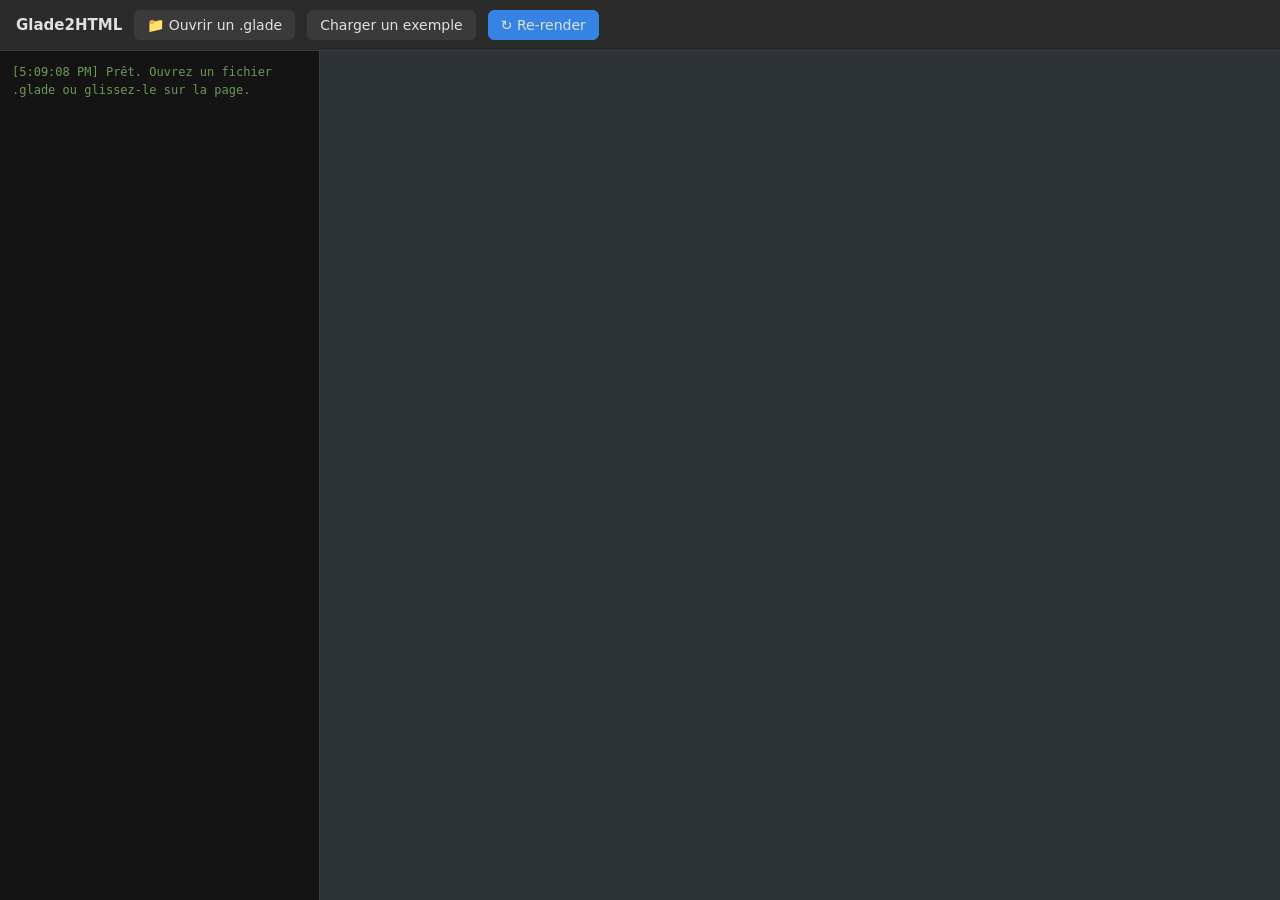
<file: index.html>
<!DOCTYPE html>
<html lang="fr">
<head>
<meta charset="UTF-8">
<title>Glade2HTML</title>
<style>
  :root {
    --bg-app:   #1e1e1e;
    --bg-panel: #2b2b2b;
    --fg:       #e0e0e0;
    --accent:   #3584e4;
    --border:   #3d3d3d;
  }
  * { box-sizing: border-box; }
  html, body { height: 100%; margin: 0; }
  body {
    font-family: system-ui, sans-serif;
    background: var(--bg-app);
    color: var(--fg);
    display: grid;
    grid-template-rows: auto 1fr;
  }
  header {
    background: var(--bg-panel);
    border-bottom: 1px solid var(--border);
    padding: 10px 16px;
    display: flex;
    align-items: center;
    gap: 12px;
    font-size: 14px;
  }
  header h1 { font-size: 15px; margin: 0; font-weight: 600; }
  header .spacer { flex: 1; }
  button, label.file-btn {
    background: #3a3a3a;
    color: var(--fg);
    border: 1px solid var(--border);
    border-radius: 6px;
    padding: 6px 12px;
    font: inherit;
    cursor: pointer;
  }
  button:hover, label.file-btn:hover { background: #454545; }
  button.primary { background: var(--accent); border-color: var(--accent); }
  input[type=file] { display: none; }

  main {
    display: grid;
    grid-template-columns: 320px 1fr;
    min-height: 0;
  }
  #log {
    background: #141414;
    border-right: 1px solid var(--border);
    padding: 12px;
    overflow: auto;
    font-family: ui-monospace, monospace;
    font-size: 12px;
    line-height: 1.5;
    white-space: pre-wrap;
  }
  #log .info  { color: #9cdcfe; }
  #log .warn  { color: #dcdcaa; }
  #log .error { color: #f48771; }
  #log .ok    { color: #6a9955; }

  #preview {
    background: #2e3436;
    display: flex;
    align-items: center;
    justify-content: center;
    overflow: auto;
    padding: 24px;
  }
  #render-frame {
    border: none;
    background: transparent;
    width: 100%;
    height: 100%;
  }

  .drop-target {
    outline: 2px dashed var(--accent);
    outline-offset: -8px;
  }
</style>
</head>
<body>

<header>
  <h1>Glade2HTML</h1>
  <label class="file-btn">
    📁 Ouvrir un .glade
    <input type="file" id="file-input" accept=".glade,.xml,application/xml,text/xml">
  </label>
  <button id="btn-demo">Charger un exemple</button>
  <button id="btn-refresh" class="primary" disabled>↻ Re-render</button>
  <div class="spacer"></div>
  <span id="status" style="opacity:.7"></span>
</header>

<main>
  <aside id="log"></aside>
  <section id="preview">
    <iframe id="render-frame" sandbox="allow-scripts allow-same-origin"></iframe>
  </section>
</main>

<script src="glade2html.js"></script>
<script src="app.js"></script>
</body>
</html>
</file>
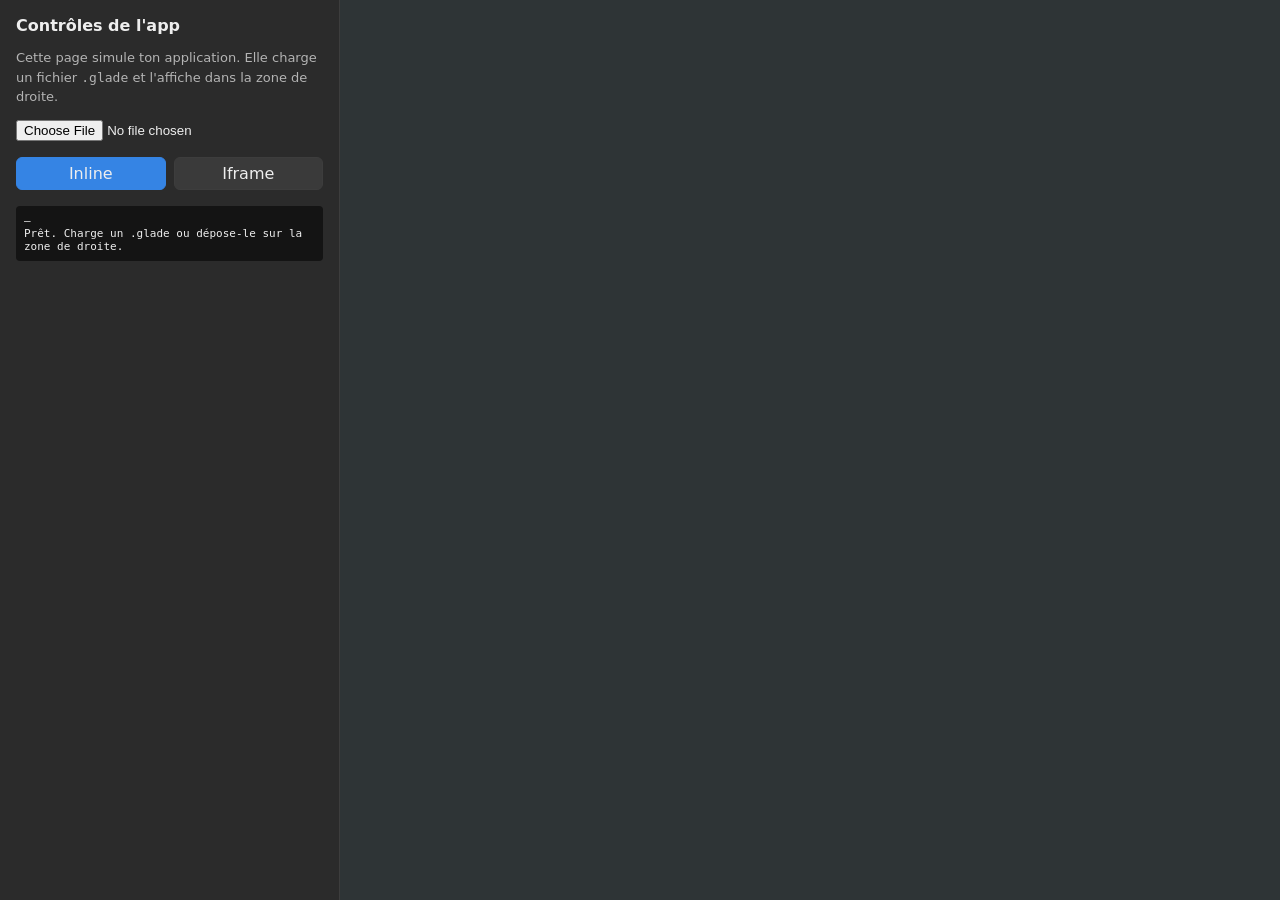
<file: demo-embed.html>
<!DOCTYPE html>
<html lang="fr">
<head>
<meta charset="UTF-8">
<title>Mon app — intégration Glade2HTML</title>
<style>
  body {
    font-family: system-ui, sans-serif;
    margin: 0;
    display: grid;
    grid-template-columns: 340px 1fr;
    height: 100vh;
    background: #1e1e1e; color: #eee;
  }
  aside {
    background: #2b2b2b;
    border-right: 1px solid #3d3d3d;
    padding: 16px;
    overflow: auto;
  }
  aside h1 { font-size: 16px; margin: 0 0 12px; }
  aside p  { font-size: 13px; opacity: .7; line-height: 1.5; }

  #glade-host {
    background: #2e3436;
    display: flex;
    align-items: center;
    justify-content: center;
    overflow: auto;
    padding: 24px;
  }

  /* Mode inline : boîte style fenêtre GTK */
  .glade-host.inline-mode > *:not(style) {
    /* Contient le GtkWindow */
  }

  .tab-bar { display: flex; gap: 8px; margin-top: 16px; }
  .tab-bar button {
    flex: 1; padding: 6px 10px;
    background: #3a3a3a; color: #eee;
    border: 1px solid #3d3d3d; border-radius: 6px;
    cursor: pointer; font: inherit;
  }
  .tab-bar button.active { background: #3584e4; border-color: #3584e4; }

  .log {
    margin-top: 16px;
    font-family: ui-monospace, monospace;
    font-size: 11px;
    background: #141414;
    padding: 8px;
    border-radius: 4px;
    max-height: 200px;
    overflow: auto;
    white-space: pre-wrap;
  }
</style>
</head>
<body>

<aside>
  <h1>Contrôles de l'app</h1>
  <p>
    Cette page simule ton application. Elle charge un fichier
    <code>.glade</code> et l'affiche dans la zone de droite.
  </p>

  <label style="display:block;margin-top:12px;">
    <input type="file" id="file-input" accept=".glade,.xml">
  </label>

  <div class="tab-bar">
    <button id="mode-inline"  class="active">Inline</button>
    <button id="mode-iframe">Iframe</button>
  </div>

  <div class="log" id="log">—</div>
</aside>

<main id="glade-host"></main>

<!-- 1. Le moteur de rendu -->
<script src="glade2html.js"></script>
<!-- 2. La couche d'intégration -->
<script src="glade-viewer.js"></script>

<script>
(function () {
  const host     = document.getElementById('glade-host');
  const fileIn   = document.getElementById('file-input');
  const logEl    = document.getElementById('log');
  const btnIn    = document.getElementById('mode-inline');
  const btnIfr   = document.getElementById('mode-iframe');

  let currentXml = null;
  let currentMode = 'inline';
  let mounted = null;

  function log(msg) {
    logEl.textContent += '\n' + msg;
    logEl.scrollTop = logEl.scrollHeight;
  }

  /* -------- Montage selon le mode choisi -------- */
  function mount(xml) {
    if (!xml) return;

    // Démontage propre
    if (mounted && currentMode === 'inline') host.innerHTML = '';

    const opts = {
      height: '100%',
      onSignal: (id, ev) => log(`[signal] clic sur ${id}`)
    };

    try {
      if (currentMode === 'inline') {
        mounted = GladeViewer.mountInline(host, xml, opts);
      } else {
        mounted = GladeViewer.mountIframe(host, xml, opts);
      }
      log(`✔ ${mounted.rootIds.length} fenêtre(s) — mode ${currentMode}`);
      mounted.warnings.forEach(w => log('⚠ ' + w));
    } catch (e) {
      log('❌ ' + e.message);
    }
  }

  /* -------- Chargement d'un fichier -------- */
  fileIn.addEventListener('change', async (e) => {
    const f = e.target.files[0];
    if (!f) return;
    currentXml = await f.text();
    log('Fichier chargé : ' + f.name);
    mount(currentXml);
  });

  /* -------- Drag & drop sur la zone principale -------- */
  host.addEventListener('dragover', e => { e.preventDefault(); host.style.outline = '2px dashed #3584e4'; });
  host.addEventListener('dragleave', () => host.style.outline = '');
  host.addEventListener('drop', async (e) => {
    e.preventDefault();
    host.style.outline = '';
    const f = e.dataTransfer.files[0];
    if (!f) return;
    currentXml = await f.text();
    log('Déposé : ' + f.name);
    mount(currentXml);
  });

  /* -------- Bascule de mode -------- */
  btnIn.addEventListener('click', () => {
    currentMode = 'inline';
    btnIn.classList.add('active'); btnIfr.classList.remove('active');
    host.innerHTML = '';
    if (currentXml) mount(currentXml);
  });
  btnIfr.addEventListener('click', () => {
    currentMode = 'iframe';
    btnIfr.classList.add('active'); btnIn.classList.remove('active');
    host.innerHTML = '';
    if (currentXml) mount(currentXml);
  });

  log('Prêt. Charge un .glade ou dépose-le sur la zone de droite.');
})();
</script>

</body>
</html>
</file>
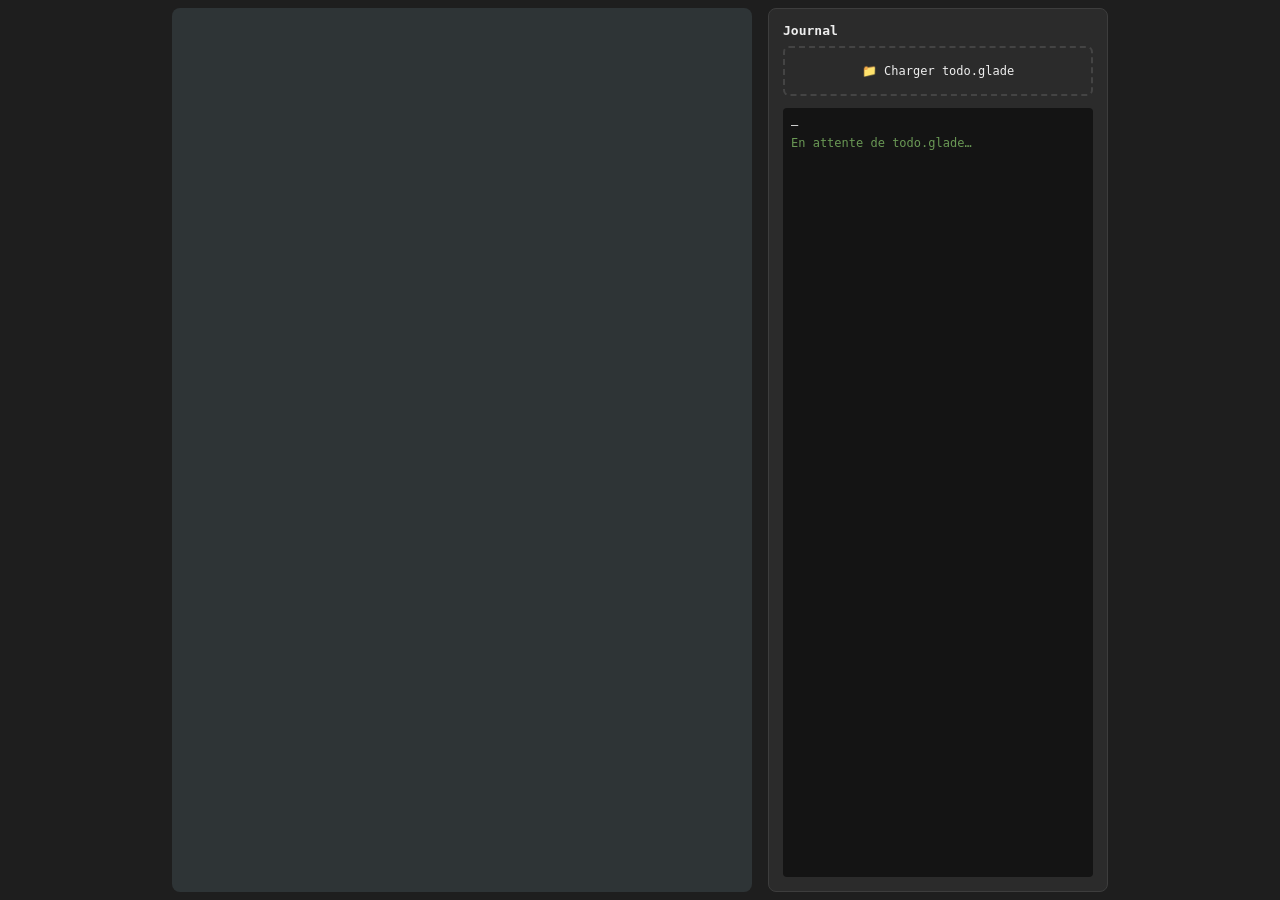
<file: demo-todo.html>
<!DOCTYPE html>
<html lang="fr">
<head>
<meta charset="UTF-8">
<title>Gestionnaire de tâches — Glade2HTML</title>
<style>
  html, body {
    height: 100%;
    margin: 0;
    padding: 0;
  }
  body {
    font-family: system-ui, sans-serif;
    background: #1e1e1e;
    color: #eee;
    display: flex;
    gap: 16px;
    align-items: stretch;
    justify-content: center;
    padding: 8px;
    box-sizing: border-box;
  }

  #glade-host {
    flex: 0 0 auto;
    width: 580px;
    height: calc(100vh - 16px);
    overflow: auto;
    border-radius: 8px;
    background: #2e3436;
    padding: 16px;
    box-sizing: border-box;
  }
  #glade-host .gtk-window {
    max-height: calc(100vh - 48px);
    overflow: auto;
  }

  #side {
    flex: 0 0 340px;
    height: calc(100vh - 16px);
    background: #2b2b2b;
    border: 1px solid #3d3d3d;
    border-radius: 8px;
    padding: 14px;
    box-sizing: border-box;
    font-family: ui-monospace, monospace;
    font-size: 12px;
    display: flex;
    flex-direction: column;
  }
  #side h2 { font-size: 13px; margin: 0 0 8px; }

  label.drop {
    display: block;
    border: 2px dashed #444;
    border-radius: 6px;
    padding: 16px;
    text-align: center;
    cursor: pointer;
    margin-bottom: 12px;
    flex: 0 0 auto;
  }
  label.drop:hover { border-color: #3584e4; color: #3584e4; }
  input[type=file] { display: none; }

  #log {
    flex: 1 1 auto;
    background: #141414;
    border-radius: 4px;
    padding: 8px;
    overflow: auto;
    white-space: pre-wrap;
    line-height: 1.5;
    min-height: 0;
  }
  #log .signal { color: #9cdcfe; }
  #log .ok     { color: #6a9955; }
  #log .error  { color: #f48771; }
  #log .state  { color: #dcdcaa; }
</style>
</head>
<body>

<div id="glade-host"></div>

<div id="side">
  <h2>Journal</h2>
  <label class="drop">
    📁 Charger todo.glade
    <input type="file" id="file" accept=".glade,.xml">
  </label>
  <div id="log">—</div>
</div>

<script src="glade2html.js"></script>
<script src="glade-viewer.js"></script>

<script>
(function () {
  const host = document.getElementById('glade-host');
  const logEl = document.getElementById('log');
  let view = null;

  const state = {
    tasks: [],
    nextId: 1,
    filter: 'all',
    sort: false,
    currentPriority: 'Normale'
  };

  function log(msg, cls) {
    cls = cls || 'signal';
    const d = document.createElement('div');
    d.className = cls;
    d.textContent = msg;
    logEl.appendChild(d);
    logEl.scrollTop = logEl.scrollHeight;
  }

  function renderList() {
    if (!view) return;
    const listBox = view.getWidget('task_list');
    if (!listBox) return;

    let visible = state.tasks.slice();
    if (state.filter === 'active') visible = visible.filter(function (t) { return !t.done; });
    if (state.filter === 'done')   visible = visible.filter(function (t) { return t.done; });

    if (state.sort) {
      const order = { 'Haute': 0, 'Normale': 1, 'Basse': 2 };
      visible.sort(function (a, b) { return order[a.priority] - order[b.priority]; });
    }

    listBox.innerHTML = '';
    if (!visible.length) {
      const empty = document.createElement('div');
      empty.style.padding = '20px';
      empty.style.textAlign = 'center';
      empty.style.opacity = '.5';
      empty.textContent = 'Aucune tâche';
      listBox.appendChild(empty);
    } else {
      for (const t of visible) {
        const row = document.createElement('div');
        row.className = 'task-row prio-' + t.priority.toLowerCase() + (t.done ? ' done' : '');
        row.dataset.taskId = t.id;

        const cb = document.createElement('input');
        cb.type = 'checkbox';
        cb.checked = t.done;
        cb.addEventListener('change', (function (id) {
          return function () { toggleTask(id); };
        })(t.id));

        const title = document.createElement('span');
        title.className = 'task-title';
        title.textContent = t.title;

        const del = document.createElement('button');
        del.textContent = '✕';
        del.className = 'gtk-button';
        del.style.minHeight = '22px';
        del.style.padding = '0 8px';
        del.addEventListener('click', (function (id) {
          return function () { removeTask(id); };
        })(t.id));

        row.appendChild(cb);
        row.appendChild(title);
        row.appendChild(del);
        listBox.appendChild(row);
      }
    }

    const counter = view.getWidget('counter_label');
    if (counter) {
      const remaining = state.tasks.filter(function (t) { return !t.done; }).length;
      counter.textContent = remaining + ' / ' + state.tasks.length;
    }

    const prog = view.getWidget('progress');
    if (prog) {
      const pct = state.tasks.length
        ? (state.tasks.filter(function (t) { return t.done; }).length / state.tasks.length)
        : 0;
      const fill = prog.querySelector('.gtk-progress-fill');
      if (fill) fill.style.width = (pct * 100) + '%';
    }
  }

  function addTask() {
    const entry = view.getWidget('new_task_entry');
    const title = (entry && entry.value ? entry.value : '').trim();
    if (!title) { log('Titre vide, ignoré', 'error'); return; }
    state.tasks.push({
      id: state.nextId++,
      title: title,
      done: false,
      priority: state.currentPriority
    });
    if (entry) entry.value = '';
    log('+ Tâche "' + title + '" [' + state.currentPriority + ']', 'ok');
    setStatus('Ajoutée : ' + title);
    renderList();
  }

  function toggleTask(id) {
    const t = state.tasks.find(function (x) { return x.id === id; });
    if (!t) return;
    t.done = !t.done;
    log((t.done ? '✓' : '○') + ' ' + t.title, 'state');
    renderList();
  }

  function removeTask(id) {
    const i = state.tasks.findIndex(function (x) { return x.id === id; });
    if (i < 0) return;
    const t = state.tasks.splice(i, 1)[0];
    log('✕ Supprimée : ' + t.title, 'error');
    renderList();
  }

  function setStatus(txt) {
    const el = view ? view.getWidget('status_label') : null;
    if (el) el.textContent = txt;
  }

  const handlers = {
    on_entry_changed: function (p) {
      log('entry.changed : "' + p.value + '"');
    },
    on_entry_activate: function () {
      log('entry.activate → ajout direct', 'ok');
      addTask();
    },
    on_priority_changed: function () {
      const sel = view.getWidget('priority_combo');
      state.currentPriority = sel ? sel.value : 'Normale';
      log('priorité : ' + state.currentPriority, 'state');
    },
    on_add_clicked: function () {
      log('btn.add cliqué');
      addTask();
    },
    on_filter_changed: function () {
      const all = view.getWidget('filter_all');
      const act = view.getWidget('filter_active');
      const done = view.getWidget('filter_done');
      const a = all ? all.querySelector('input') : null;
      const b = act ? act.querySelector('input') : null;
      const c = done ? done.querySelector('input') : null;
      state.filter = (b && b.checked) ? 'active' : (c && c.checked) ? 'done' : 'all';
      log('filtre : ' + state.filter, 'state');
      renderList();
    },
    on_sort_toggled: function () {
      const sw = view.getWidget('sort_switch');
      const cb = sw ? sw.querySelector('input') : null;
      state.sort = !!(cb && cb.checked);
      log('tri auto : ' + state.sort, 'state');
      renderList();
    },
    on_mark_all_clicked: function () {
      state.tasks.forEach(function (t) { t.done = true; });
      log('✓ Toutes marquées', 'ok');
      setStatus('Toutes terminées');
      renderList();
    },
    on_clear_done_clicked: function () {
      const before = state.tasks.length;
      state.tasks = state.tasks.filter(function (t) { return !t.done; });
      log('🧹 ' + (before - state.tasks.length) + ' tâche(s) supprimée(s)', 'ok');
      setStatus('Tâches terminées supprimées');
      renderList();
    },
    on_clear_all_clicked: function () {
      state.tasks = [];
      log('🗑 Tout effacé', 'error');
      setStatus('Liste vidée');
      renderList();
    },
    on_export_clicked: function () {
      const data = JSON.stringify(state.tasks, null, 2);
      const blob = new Blob([data], { type: 'application/json' });
      const url = URL.createObjectURL(blob);
      const a = document.createElement('a');
      a.href = url;
      a.download = 'taches.json';
      a.click();
      URL.revokeObjectURL(url);
      log('⬇ Export JSON', 'ok');
      setStatus('Exporté dans taches.json');
    },
    on_about_clicked: function () {
      alert(
        'Gestionnaire de tâches\n' +
        'Glade2HTML demo\n\n' +
        'Le fichier .glade déclare les signaux ;\n' +
        'cette page les branche.'
      );
      log('ℹ À propos affiché', 'state');
    }
  };

  function render(xml) {
    if (view) view.destroy();
    logEl.innerHTML = '';

    view = GladeViewer.mountInline(host, xml, {
      handlers: handlers,
      onSignal: function (h, p) { log('↳ ' + h + ' [' + p.widgetId + ']'); },
      strict: true
    });

    view.addStyle(
      '#task_list { padding: 8px; }' +
      '.task-row {' +
      '  display: flex; align-items: center; gap: 8px;' +
      '  padding: 6px 8px; border-radius: 4px;' +
      '  background: #f8f8f8; border: 1px solid #e0ddd8;' +
      '}' +
      '.task-row.done .task-title { text-decoration: line-through; opacity: .5; }' +
      '.task-row .task-title { flex: 1; }' +
      '.task-row.prio-haute  { border-left: 4px solid #e01b24; }' +
      '.task-row.prio-normale{ border-left: 4px solid #3584e4; }' +
      '.task-row.prio-basse  { border-left: 4px solid #8a8a8a; }'
    );

    log('✔ ' + view.rootIds.length + ' fenêtre(s) — ' + view.signals.length + ' signaux', 'ok');
    view.signals.forEach(function (s) {
      log('   • ' + s.handlerName + ' (' + s.gtkSignal + ') → #' + s.widgetId);
    });

    renderList();
  }

  document.getElementById('file').addEventListener('change', async function (e) {
    const f = e.target.files[0];
    if (!f) return;
    render(await f.text());
  });

  log('En attente de todo.glade…', 'ok');
})();
</script>

</body>
</html>
</file>
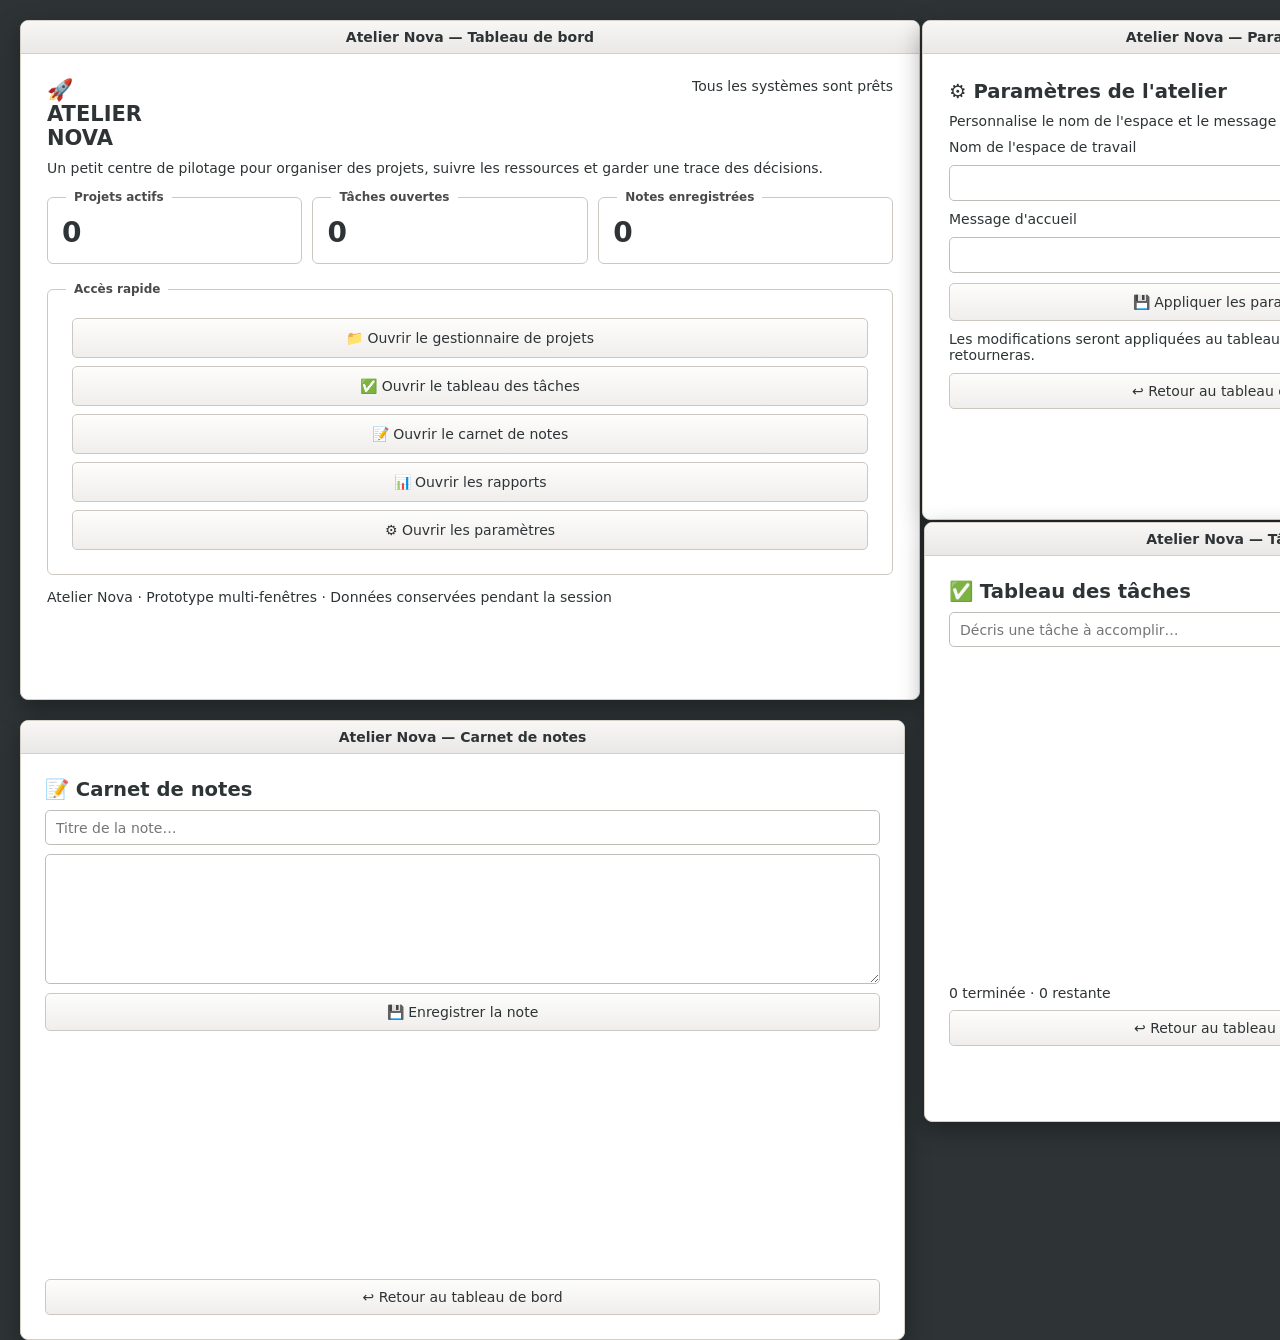
<file: exports/atelier-nova-multi-fenetres-2026-10-14T21-24-21.cgml.html>
<!DOCTYPE html>
<html lang="fr">
<head>
<meta charset="utf-8">
<title>atelier_nova_multi_fenetres</title>
<style>
/* === Styles du canevas exporté === */
html, body { margin: 0; padding: 0; min-height: 100vh; background: #2e3436;
  font-family: system-ui, -apple-system, "Segoe UI", sans-serif; font-size: 13px; color: #e0e0e0; }
#cgml-stage { position: relative; width: 100%; min-height: 100vh; padding: 20px; box-sizing: border-box; }
.cgml-window { position: absolute; }
.cgml-window .gtk-window { box-shadow: 0 8px 24px rgba(0,0,0,.35); }
.cgml-window.titlebar-hidden .gtk-titlebar { display: none; }
.cgml-window.titlebar-hidden .gtk-window {
  border-top-left-radius: 0; border-top-right-radius: 0;
}

/* === Styles GTK Adwaita === */

    *, *::before, *::after { box-sizing: border-box; }
    body {
      margin: 0; padding: 20px;
      display: flex; align-items: flex-start; justify-content: center;
      background: #2e3436;
      font-family: "Cantarell", "Segoe UI", system-ui, sans-serif;
      font-size: 14px;
      color: #2e3436;
    }

    /* ============================================================
     * Fenêtre GTK
     * ============================================================ */
    .gtk-window {
      background: #fff;
      border: 1px solid #d4d0c8;
      border-radius: 8px;
      box-shadow: 0 8px 24px rgba(0,0,0,.25);
      display: inline-flex;
      flex-direction: column;
      max-width: 100%;
      overflow: hidden;
    }
    .gtk-titlebar {
      background: linear-gradient(#f8f7f6, #eae8e6);
      border-bottom: 1px solid #d4d0c8;
      padding: 8px 12px;
      text-align: center;
      font-weight: 600;
      flex: 0 0 auto;
    }
    .gtk-window-body {
      padding: 10px;
      flex: 1 1 auto;
      display: flex;
      flex-direction: column;
      min-height: 0;
      overflow-y: auto;
      overflow-x: hidden;
    }
    .gtk-window-body::-webkit-scrollbar { width: 8px; }
    .gtk-window-body::-webkit-scrollbar-thumb {
      background: #c8c4bf; border-radius: 4px;
    }
    .gtk-window-body::-webkit-scrollbar-track { background: transparent; }

    /* ============================================================
     * Layout
     * ============================================================ */
    .gtk-box { display: flex; }
    .gtk-box.vertical   { flex-direction: column; }
    .gtk-box.horizontal { flex-direction: row; }

    /* === Enfants de GtkBox : comportement flex approprié === */
    /* Les boutons, combos, checks, radios ne se compressent pas */
    .gtk-box > .gtk-button,
    .gtk-box > .gtk-combo,
    .gtk-box > .gtk-check,
    .gtk-box > .gtk-radio,
    .gtk-box > .gtk-switch {
      flex-shrink: 0;
    }
    /* Les entrées ont une largeur minimale garantie mais peuvent s'étendre */
    .gtk-box > .gtk-entry,
    .gtk-box > .gtk-textview {
      min-width: 100px;
      flex-grow: 1;
      flex-shrink: 1;
    }

    /* ============================================================
     * Boutons
     * ============================================================ */
    .gtk-button {
      background: linear-gradient(#fdfdfc, #f0eeec);
      border: 1px solid #cdc7c1;
      border-radius: 5px;
      padding: 4px 10px;
      font: inherit;
      cursor: pointer;
      min-height: 30px;
      color: inherit;
      transition: background .1s;
    }
    .gtk-button:hover  { background: linear-gradient(#fff, #f6f5f4); }
    .gtk-button:active { background: #dcd9d6; }
    .gtk-button.disabled { opacity: .5; pointer-events: none; }

    /* ============================================================
     * Labels
     * ============================================================ */
    .gtk-label { display: inline-block; }

    /* ============================================================
     * Entrées / TextArea
     * ============================================================ */
    .gtk-entry, .gtk-textview {
      background: #fff;
      border: 1px solid #c0bdb8;
      border-radius: 5px;
      padding: 6px 10px;
      font: inherit;
      outline: none;
      min-height: 30px;
      color: #2e3436;
      width: 100%;
      box-sizing: border-box;
    }
    .gtk-entry:focus, .gtk-textview:focus {
      border-color: #3584e4;
      box-shadow: 0 0 0 2px rgba(53,132,228,.25);
    }
    .gtk-entry[readonly] { background: #fafafa; }

    /* ============================================================
     * Combos
     * ============================================================ */
    .gtk-combo {
      -webkit-appearance: none;
      -moz-appearance: none;
      appearance: none;
      background-color: #fff;
      background-image:
        linear-gradient(45deg, transparent 50%, #666 50%),
        linear-gradient(135deg, #666 50%, transparent 50%),
        linear-gradient(to right, #d4d0c8, #d4d0c8);
      background-position:
        calc(100% - 14px) 50%,
        calc(100% - 9px)  50%,
        calc(100% - 28px) 50%;
      background-size:
        5px 5px,
        5px 5px,
        1px 60%;
      background-repeat: no-repeat;
      border: 1px solid #c0bdb8;
      border-radius: 5px;
      padding: 6px 32px 6px 10px;
      font: inherit;
      color: #2e3436;
      cursor: pointer;
      outline: none;
      min-height: 30px;
      min-width: 100px;
      width: auto;
    }
    .gtk-combo:hover  { background-color: #f8f8f8; }
    .gtk-combo:focus  {
      border-color: #3584e4;
      box-shadow: 0 0 0 2px rgba(53,132,228,.25);
    }
    .gtk-combo option {
      background: #fff;
      color: #2e3436;
      padding: 4px;
    }

    /* ============================================================
     * Check / Radio / Switch — reset + style custom
     * ============================================================ */
    .gtk-check input[type="checkbox"],
    .gtk-radio input[type="radio"],
    .gtk-switch input[type="checkbox"] {
      -webkit-appearance: none;
      appearance: none;
      width: 16px;
      height: 16px;
      margin: 0;
      padding: 0;
      border: 1px solid #b8b4ae;
      background: #fff;
      cursor: pointer;
      flex: 0 0 auto;
      position: relative;
      transition: background .1s, border-color .1s;
      vertical-align: middle;
    }
    .gtk-check input[type="checkbox"],
    .gtk-switch input[type="checkbox"] { border-radius: 3px; }
    .gtk-radio input[type="radio"]     { border-radius: 50%; }

    .gtk-check input[type="checkbox"]:hover,
    .gtk-radio input[type="radio"]:hover,
    .gtk-switch input[type="checkbox"]:hover {
      border-color: #8a8a8a;
      background: #fafafa;
    }

    .gtk-check input[type="checkbox"]:checked,
    .gtk-switch input[type="checkbox"]:checked {
      background: #3584e4;
      border-color: #3584e4;
    }
    .gtk-check input[type="checkbox"]:checked::after,
    .gtk-switch input[type="checkbox"]:checked::after {
      content: "";
      position: absolute;
      left: 4px;
      top: 1px;
      width: 5px;
      height: 9px;
      border: solid #fff;
      border-width: 0 2px 2px 0;
      transform: rotate(45deg);
    }

    .gtk-radio input[type="radio"]:checked {
      background: #3584e4;
      border-color: #3584e4;
    }
    .gtk-radio input[type="radio"]:checked::after {
      content: "";
      position: absolute;
      left: 4px;
      top: 4px;
      width: 6px;
      height: 6px;
      border-radius: 50%;
      background: #fff;
    }

    .gtk-check, .gtk-radio, .gtk-switch {
      display: inline-flex;
      align-items: center;
      gap: 8px;
      cursor: pointer;
      padding: 3px 0;
      font-size: 13px;
      user-select: none;
    }
    .gtk-check span, .gtk-radio span { line-height: 1.2; }

    /* ============================================================
     * Frame
     * ============================================================ */
    .gtk-frame {
      border: 1px solid #cdc7c1;
      border-radius: 6px;
      padding: 12px 14px 14px;
      margin: 4px 0;
      min-width: 0;
    }
    .gtk-frame > legend {
      padding: 0 8px;
      font-weight: 600;
      font-size: 12px;
      color: #4a4a4a;
      margin-left: 4px;
    }

    /* ============================================================
     * Notebook
     * ============================================================ */
    .gtk-notebook-tabs {
      display: flex;
      border-bottom: 1px solid #cdc7c1;
      flex: 0 0 auto;
    }
    .gtk-notebook-tab {
      background: transparent;
      border: none;
      padding: 6px 14px;
      cursor: pointer;
      font: inherit;
      border-bottom: 2px solid transparent;
      color: #666;
    }
    .gtk-notebook-tab.active {
      border-color: #3584e4;
      color: #3584e4;
    }
    .gtk-notebook-panes { flex: 1 1 auto; overflow: auto; }
    .gtk-notebook-pane { display: none; padding: 10px; }
    .gtk-notebook-pane.active { display: block; }

    /* ============================================================
     * Séparateur
     * ============================================================ */
    .gtk-separator.horizontal { height: 1px; background: #d4d0c8; margin: 6px 0; }
    .gtk-separator.vertical   { width: 1px; background: #d4d0c8; margin: 0 6px; }

    /* ============================================================
     * Barre de progression
     * ============================================================ */
    .gtk-progress {
      background: #e0ddd8;
      border-radius: 4px;
      height: 8px;
      overflow: hidden;
      min-width: 100px;
    }
    .gtk-progress-fill {
      height: 100%;
      background: #3584e4;
      transition: width .2s;
    }

    /* ============================================================
     * Expander
     * ============================================================ */
    .gtk-expander > summary {
      cursor: pointer;
      padding: 4px 0;
      font-weight: 600;
      font-size: 12px;
      color: #555;
      list-style: none;
    }
    .gtk-expander > summary::-webkit-details-marker { display: none; }
    .gtk-expander > summary::before {
      content: "▸";
      display: inline-block;
      width: 14px;
      transition: transform .15s;
    }
    .gtk-expander[open] > summary::before { transform: rotate(90deg); }

    /* ============================================================
     * ScrolledWindow
     * ============================================================ */
    .gtk-scrolled {
      overflow: auto;
      max-height: 400px;
    }
    .gtk-scrolled > .gtk-box { min-height: 0; }

    /* ============================================================
     * Grid
     * ============================================================ */
    .gtk-grid { display: grid; }

    /* ============================================================
     * Widgets non supportés
     * ============================================================ */
    .gtk-unsupported {
      border: 1px dashed #d75a4a;
      color: #d75a4a;
      padding: 6px 8px;
      border-radius: 4px;
      font-size: 12px;
    }

    /* ============================================================
     * Icônes (fallback)
     * ============================================================ */
    .gtk-icon { font-style: italic; color: #7a7a7a; }
  
</style>
</head>
<body>
<div id="cgml-stage">
    <div class="cgml-window" data-window-id="w1" data-glade-name="nova_dashboard.glade" style="left:0px; top:0px; z-index:20; width:900px; height:680px;">
      
<div class="gtk-window" style="width: 900px; height: 680px;"><div class="gtk-titlebar">Atelier Nova — Tableau de bord</div><div class="gtk-window-body"><div class="gtk-box vertical" style="gap: 10px; padding: 14px 16px;" data-glade-id="main_root"><div class="gtk-box horizontal" style="gap: 8px; padding: 0px;" data-glade-id="main_header"><span class="gtk-label" style="text-align: left; display: inline-block; width: 100%; font-size: 21px; font-weight: bold; flex: 1 1 0px;" data-glade-id="main_title">🚀 ATELIER NOVA</span><span class="gtk-label" style="text-align: right; display: inline-block; width: 100%;" data-glade-id="global_status">Tous les systèmes sont prêts</span></div><span class="gtk-label" style="text-align: left; display: inline-block; width: 100%;" data-glade-id="main_intro">Un petit centre de pilotage pour organiser des projets, suivre les ressources et garder une trace des décisions.</span><div class="gtk-grid" style="display: grid; gap: 10px; padding: 0px;" data-glade-id="stats_grid"><fieldset class="gtk-frame" data-glade-id="projects_card" style="grid-area: 1 / 1 / span 1 / span 1;"><legend>Projets actifs</legend><span class="gtk-label" style="font-size: 28px; font-weight: bold;" data-glade-id="project_count">0</span></fieldset><fieldset class="gtk-frame" data-glade-id="tasks_card" style="grid-area: 1 / 2 / span 1 / span 1;"><legend>Tâches ouvertes</legend><span class="gtk-label" style="font-size: 28px; font-weight: bold;" data-glade-id="task_count">0</span></fieldset><fieldset class="gtk-frame" data-glade-id="notes_card" style="grid-area: 1 / 3 / span 1 / span 1;"><legend>Notes enregistrées</legend><span class="gtk-label" style="font-size: 28px; font-weight: bold;" data-glade-id="note_count">0</span></fieldset></div><fieldset class="gtk-frame" data-glade-id="quick_actions_frame"><legend>Accès rapide</legend><div class="gtk-box vertical" style="gap: 8px; padding: 10px;" data-glade-id="quick_actions"><button class="gtk-button" style="min-height: 40px;" data-glade-handler="on_open_projects" data-glade-signal="clicked" data-glade-id="open_projects_button">📁 Ouvrir le gestionnaire de projets</button><button class="gtk-button" style="min-height: 40px;" data-glade-handler="on_open_tasks" data-glade-signal="clicked" data-glade-id="open_tasks_button">✅ Ouvrir le tableau des tâches</button><button class="gtk-button" style="min-height: 40px;" data-glade-handler="on_open_notes" data-glade-signal="clicked" data-glade-id="open_notes_button">📝 Ouvrir le carnet de notes</button><button class="gtk-button" style="min-height: 40px;" data-glade-handler="on_open_reports" data-glade-signal="clicked" data-glade-id="open_reports_button">📊 Ouvrir les rapports</button><button class="gtk-button" style="min-height: 40px;" data-glade-handler="on_open_settings" data-glade-signal="clicked" data-glade-id="open_settings_button">⚙️ Ouvrir les paramètres</button></div></fieldset><span class="gtk-label" style="text-align: left; display: inline-block; width: 100%;" data-glade-id="main_footer">Atelier Nova · Prototype multi-fenêtres · Données conservées pendant la session</span></div></div></div>


    </div>
    <div class="cgml-window" data-window-id="w2" data-glade-name="nova_projets.glade" style="left:1537px; top:542px; z-index:36; width:698px; height:580px;">
      
<div class="gtk-window" style="width: 698px; height: 580px;"><div class="gtk-titlebar">Atelier Nova — Projets</div><div class="gtk-window-body"><div class="gtk-box vertical" style="gap: 9px; padding: 14px;" data-glade-id="projects_root"><span class="gtk-label" style="text-align: left; display: inline-block; width: 100%; font-size: 19.6px; font-weight: bold;" data-glade-id="projects_heading">📁 Gestionnaire de projets</span><div class="gtk-box horizontal" style="gap: 7px; padding: 0px;" data-glade-id="project_entry_row"><input class="gtk-entry" type="text" placeholder="Nom du projet à créer…" style="min-height: 35px; flex: 1 1 0px;" data-glade-handler="on_add_project" data-glade-signal="activate" data-glade-id="project_input"><button class="gtk-button" data-glade-handler="on_add_project" data-glade-signal="clicked" data-glade-id="add_project_button">➕ Créer</button></div><div class="gtk-scrolled" style="max-height: 300px; min-height: 300px;" data-glade-id="projects_scroll"><div class="gtk-box vertical" style="gap: 6px; padding: 5px;" data-glade-id="projects_list"></div></div><button class="gtk-button" style="min-height: 36px;" data-glade-handler="on_back_dashboard" data-glade-signal="clicked" data-glade-id="close_projects_button">↩ Retour au tableau de bord</button></div></div></div>


    </div>
    <div class="cgml-window" data-window-id="w3" data-glade-name="nova_taches.glade" style="left:904px; top:502px; z-index:35; width:620px; height:600px;">
      
<div class="gtk-window" style="width: 620px; height: 600px;"><div class="gtk-titlebar">Atelier Nova — Tâches</div><div class="gtk-window-body"><div class="gtk-box vertical" style="gap: 9px; padding: 14px;" data-glade-id="tasks_root"><span class="gtk-label" style="text-align: left; display: inline-block; width: 100%; font-size: 19.6px; font-weight: bold;" data-glade-id="tasks_heading">✅ Tableau des tâches</span><div class="gtk-box horizontal" style="gap: 7px; padding: 0px;" data-glade-id="task_entry_row"><input class="gtk-entry" type="text" placeholder="Décris une tâche à accomplir…" style="min-height: 35px; flex: 1 1 0px;" data-glade-handler="on_add_task" data-glade-signal="activate" data-glade-id="task_input"><button class="gtk-button" data-glade-handler="on_add_task" data-glade-signal="clicked" data-glade-id="add_task_button">➕ Ajouter</button></div><div class="gtk-scrolled" style="max-height: 320px; min-height: 320px;" data-glade-id="tasks_scroll"><div class="gtk-box vertical" style="gap: 6px; padding: 5px;" data-glade-id="tasks_list"></div></div><span class="gtk-label" style="text-align: left; display: inline-block; width: 100%;" data-glade-id="task_summary">0 terminée · 0 restante</span><button class="gtk-button" style="min-height: 36px;" data-glade-handler="on_back_dashboard" data-glade-signal="clicked" data-glade-id="back_tasks_button">↩ Retour au tableau de bord</button></div></div></div>


    </div>
    <div class="cgml-window" data-window-id="w4" data-glade-name="nova_notes.glade" style="left:0px; top:700px; z-index:32; width:885px; height:620px;">
      
<div class="gtk-window" style="width: 885px; height: 620px;"><div class="gtk-titlebar">Atelier Nova — Carnet de notes</div><div class="gtk-window-body"><div class="gtk-box vertical" style="gap: 9px; padding: 14px;" data-glade-id="notes_root"><span class="gtk-label" style="text-align: left; display: inline-block; width: 100%; font-size: 19.6px; font-weight: bold;" data-glade-id="notes_heading">📝 Carnet de notes</span><input class="gtk-entry" type="text" placeholder="Titre de la note…" style="min-height: 35px;" data-glade-id="note_title_input"><textarea class="gtk-textview" style="min-height: 130px;" data-glade-id="note_body_input"></textarea><button class="gtk-button" style="min-height: 38px;" data-glade-handler="on_save_note" data-glade-signal="clicked" data-glade-id="save_note_button">💾 Enregistrer la note</button><div class="gtk-scrolled" style="max-height: 230px; min-height: 230px;" data-glade-id="notes_scroll"><div class="gtk-box vertical" style="gap: 6px; padding: 5px;" data-glade-id="notes_list"></div></div><button class="gtk-button" style="min-height: 36px;" data-glade-handler="on_back_dashboard" data-glade-signal="clicked" data-glade-id="back_notes_button">↩ Retour au tableau de bord</button></div></div></div>


    </div>
    <div class="cgml-window" data-window-id="w5" data-glade-name="nova_rapports.glade" style="left:1545px; top:0px; z-index:31; width:680px; height:520px;">
      
<div class="gtk-window" style="width: 680px; height: 520px;"><div class="gtk-titlebar">Atelier Nova — Rapports</div><div class="gtk-window-body"><div class="gtk-box vertical" style="gap: 10px; padding: 16px;" data-glade-id="reports_root"><span class="gtk-label" style="text-align: left; display: inline-block; width: 100%; font-size: 19.6px; font-weight: bold;" data-glade-id="reports_heading">📊 Rapports &amp; bilan</span><span class="gtk-label" style="text-align: left; display: inline-block; width: 100%;" data-glade-id="reports_intro">Cette fenêtre est le point de départ d'un tableau de bord analytique. Génère un rapport de démonstration ou exporte-le en texte.</span><textarea class="gtk-textview" style="min-height: 260px;" data-glade-id="report_output"></textarea><button class="gtk-button" style="min-height: 38px;" data-glade-handler="on_generate_report" data-glade-signal="clicked" data-glade-id="generate_report_button">✨ Générer un rapport</button><button class="gtk-button" style="min-height: 36px;" data-glade-handler="on_copy_report" data-glade-signal="clicked" data-glade-id="export_report_button">📋 Préparer un résumé à copier</button><button class="gtk-button" style="min-height: 36px;" data-glade-handler="on_back_dashboard" data-glade-signal="clicked" data-glade-id="back_reports_button">↩ Retour au tableau de bord</button></div></div></div>


    </div>
    <div class="cgml-window" data-window-id="w6" data-glade-name="nova_parametres.glade" style="left:902px; top:0px; z-index:29; width:620px; height:500px;">
      
<div class="gtk-window" style="width: 620px; height: 500px;"><div class="gtk-titlebar">Atelier Nova — Paramètres</div><div class="gtk-window-body"><div class="gtk-box vertical" style="gap: 10px; padding: 16px;" data-glade-id="settings_root"><span class="gtk-label" style="text-align: left; display: inline-block; width: 100%; font-size: 19.6px; font-weight: bold;" data-glade-id="settings_heading">⚙️ Paramètres de l'atelier</span><span class="gtk-label" style="text-align: left; display: inline-block; width: 100%;" data-glade-id="settings_intro">Personnalise le nom de l'espace et le message d'accueil du tableau de bord.</span><span class="gtk-label" style="text-align: left; display: inline-block; width: 100%;" data-glade-id="workspace_label">Nom de l'espace de travail</span><input class="gtk-entry" type="text" style="min-height: 36px;" data-glade-id="workspace_input"><span class="gtk-label" style="text-align: left; display: inline-block; width: 100%;" data-glade-id="welcome_label">Message d'accueil</span><input class="gtk-entry" type="text" style="min-height: 36px;" data-glade-id="welcome_input"><button class="gtk-button" style="min-height: 38px;" data-glade-handler="on_save_settings" data-glade-signal="clicked" data-glade-id="save_settings_button">💾 Appliquer les paramètres</button><span class="gtk-label" style="text-align: left; display: inline-block; width: 100%;" data-glade-id="settings_feedback">Les modifications seront appliquées au tableau de bord lorsque tu y retourneras.</span><button class="gtk-button" style="min-height: 36px;" data-glade-handler="on_back_dashboard" data-glade-signal="clicked" data-glade-id="back_settings_button">↩ Retour au tableau de bord</button></div></div></div>


    </div>
</div>

<script>
/* ==================================================================
 * atelier_nova_multi_fenetres
 * Centre de pilotage multi-fenêtres pour projets, tâches, notes, rapports et paramètres.
 * Version : 1.0.0
 * Auteur  : lol
 * Exporté : 2026-10-14T21:24:21.242Z
 * 6 fenêtre(s), 12 handler(s)
 * ================================================================== */
window.__cgmlAttach = function (root, handlers, options) {
  options = options || {};
  var GTK_EVENT = { clicked:"click", toggled:"change", changed:"input",
    activate:"click", "state-set":"change", value_changed:"input" };
  function extractValue(el, evt) {
    var t = el.tagName.toLowerCase();
    if (t === "input" || t === "textarea" || t === "select") {
      if (el.type === "checkbox" || el.type === "radio") return el.checked;
      return el.value;
    }
    return evt === "click" ? true : undefined;
  }
  var widgets = {};
  root.querySelectorAll("[data-glade-id]").forEach(function (el) {
    widgets[el.dataset.gladeId] = el;
  });
  var bound = [];
  root.querySelectorAll("[data-glade-handler]").forEach(function (el) {
    var h = el.dataset.gladeHandler;
    var gtkSig = el.dataset.gladeSignal || "click";
    var domEvt = GTK_EVENT[gtkSig] || "click";
    var listener = function (ev) {
      var win = el.closest(".cgml-window");
      if (win) window.__lastClickedWindow = win;
      var payload = {
        widgetId: el.dataset.gladeId || "",
        gtkSignal: gtkSig,
        value: extractValue(el, domEvt),
        element: el,
        nativeEvent: ev
      };
      var fn = handlers[h];
      if (typeof fn === "function") {
        try { fn(payload); } catch (e) { console.error("[cgml] " + h + " :", e); }
      }
      if (options.onSignal) options.onSignal(h, payload);
    };
    el.addEventListener(domEvt, listener);
    bound.push({ el: el, evt: domEvt, fn: listener });
  });
  return {
    widgets: widgets,
    getWidget: function (id) { return widgets[id] || null; },
    destroy: function () { bound.forEach(function(b){ b.el.removeEventListener(b.evt, b.fn); }); }
  };
};

var handlers = {
  on_open_projects: (function(){
    try {
      function on_open_projects(payload) {
  Composer.openWindow('w2');
  var status = Composer.widget('global_status');
  if (status) status.textContent = 'Ouverture du gestionnaire de projets';
}
      return on_open_projects;
    } catch (e) {
      console.error("Handler on_open_projects :", e);
      return function(){};
    }
  })(),
  on_open_tasks: (function(){
    try {
      function on_open_tasks(payload) {
  Composer.openWindow('w3');
  var status = Composer.widget('global_status');
  if (status) status.textContent = 'Ouverture du tableau des tâches';
}
      return on_open_tasks;
    } catch (e) {
      console.error("Handler on_open_tasks :", e);
      return function(){};
    }
  })(),
  on_open_notes: (function(){
    try {
      function on_open_notes(payload) {
  Composer.openWindow('w4');
  var status = Composer.widget('global_status');
  if (status) status.textContent = 'Ouverture du carnet de notes';
}
      return on_open_notes;
    } catch (e) {
      console.error("Handler on_open_notes :", e);
      return function(){};
    }
  })(),
  on_open_reports: (function(){
    try {
      function on_open_reports(payload) {
  Composer.openWindow('w5');
  var status = Composer.widget('global_status');
  if (status) status.textContent = 'Ouverture des rapports';
}
      return on_open_reports;
    } catch (e) {
      console.error("Handler on_open_reports :", e);
      return function(){};
    }
  })(),
  on_open_settings: (function(){
    try {
      function on_open_settings(payload) {
  Composer.openWindow('w6');
  var status = Composer.widget('global_status');
  if (status) status.textContent = 'Ouverture des paramètres';
}
      return on_open_settings;
    } catch (e) {
      console.error("Handler on_open_settings :", e);
      return function(){};
    }
  })(),
  on_add_project: (function(){
    try {
      function on_add_project(payload) {
 var input=Composer.widget('project_input'), list=Composer.widget('projects_list');
 if(!input||!list)return;
 var name=String(input.value||'').trim();
 if(!name){Composer.setStatus('Donne un nom au projet');return;}
 var row=document.createElement('div');
 row.style.cssText='padding:10px;border:1px solid #d7dfeb;border-left:4px solid #6687bf;border-radius:6px;background:#f5f8fc';
 var title=document.createElement('strong'); title.textContent='📁 '+name;
 var meta=document.createElement('div'); meta.style.cssText='font-size:11px;color:#68778b;margin-top:4px'; meta.textContent='Créé le '+new Date().toLocaleString();
 var del=document.createElement('button'); del.textContent='Supprimer'; del.style.cssText='margin-top:6px;cursor:pointer';
 del.addEventListener('click',function(){if(row.parentNode)row.parentNode.removeChild(row);Composer.setStatus('Projet supprimé');});
 row.appendChild(title);row.appendChild(meta);row.appendChild(del);list.appendChild(row);
 input.value='';input.focus();Composer.setStatus('Projet créé : '+name);
}
      return on_add_project;
    } catch (e) {
      console.error("Handler on_add_project :", e);
      return function(){};
    }
  })(),
  on_back_dashboard: (function(){
    try {
      function on_back_dashboard(payload) { Composer.openWindow('w1'); }
      return on_back_dashboard;
    } catch (e) {
      console.error("Handler on_back_dashboard :", e);
      return function(){};
    }
  })(),
  on_add_task: (function(){
    try {
      function on_add_task(payload) {
 var input=Composer.widget('task_input'), list=Composer.widget('tasks_list');
 if(!input||!list)return;
 var value=String(input.value||'').trim();
 if(!value){Composer.setStatus('Décris une tâche avant de l’ajouter');return;}
 var row=document.createElement('div');
 row.style.cssText='display:flex;align-items:center;gap:8px;padding:9px;background:#f4f8f3;border-left:4px solid #77a17b;border-radius:6px';
 var cb=document.createElement('input');cb.type='checkbox';
 var label=document.createElement('span');label.textContent=value;label.style.flex='1';
 var del=document.createElement('button');del.textContent='×';del.title='Supprimer la tâche';
 function update(){label.style.textDecoration=cb.checked?'line-through':'none';label.style.color=cb.checked?'#7b827d':'#202720';var done=0;for(var i=0;i<list.children.length;i++){var c=list.children[i].querySelector('input[type=checkbox]');if(c&&c.checked)done++;}var s=Composer.widget('task_summary');if(s)s.textContent=done+' terminée(s) · '+(list.children.length-done)+' restante(s)';}
 cb.addEventListener('change',update);del.addEventListener('click',function(){if(row.parentNode)row.parentNode.removeChild(row);update();});
 row.appendChild(cb);row.appendChild(label);row.appendChild(del);list.appendChild(row);input.value='';input.focus();update();Composer.setStatus('Tâche ajoutée');
}
      return on_add_task;
    } catch (e) {
      console.error("Handler on_add_task :", e);
      return function(){};
    }
  })(),
  on_save_note: (function(){
    try {
      function on_save_note(payload) {
 var titleInput=Composer.widget('note_title_input'), bodyWidget=Composer.widget('note_body_input'), list=Composer.widget('notes_list');
 if(!titleInput||!bodyWidget||!list)return;
 var title=String(titleInput.value||'').trim();
 var body='';
 try { var range=bodyWidget.get_buffer().get_bounds(); body=bodyWidget.get_buffer().get_text(range[0],range[1],true); } catch(e) { body=String(bodyWidget.value||''); }
 body=String(body||'').trim();
 if(!title&&!body){Composer.setStatus('Écris un titre ou un contenu avant d’enregistrer');return;}
 if(!title)title='Note sans titre';
 var card=document.createElement('div');card.style.cssText='padding:10px;background:#fff9e9;border:1px solid #eadba9;border-left:4px solid #d1ae50;border-radius:6px';
 var h=document.createElement('strong');h.textContent=title;
 var p=document.createElement('div');p.style.cssText='white-space:pre-wrap;overflow-wrap:anywhere;margin-top:5px';p.textContent=body;
 var meta=document.createElement('div');meta.style.cssText='font-size:10px;color:#80765a;margin-top:7px';meta.textContent='Enregistrée le '+new Date().toLocaleString();
 var del=document.createElement('button');del.textContent='Supprimer';del.style.marginTop='6px';del.addEventListener('click',function(){if(card.parentNode)card.parentNode.removeChild(card);Composer.setStatus('Note supprimée');});
 card.appendChild(h);card.appendChild(p);card.appendChild(meta);card.appendChild(del);list.insertBefore(card,list.firstChild);
 titleInput.value='';try{bodyWidget.get_buffer().set_text('');}catch(e){bodyWidget.value='';}
 Composer.setStatus('Note enregistrée');
}
      return on_save_note;
    } catch (e) {
      console.error("Handler on_save_note :", e);
      return function(){};
    }
  })(),
  on_generate_report: (function(){
    try {
      function on_generate_report(payload) {
 var out=Composer.widget('report_output');if(!out)return;
 var report='ATELIER NOVA — RAPPORT DE SESSION\nGénéré le : '+new Date().toLocaleString()+'\n\nCe rapport est une démonstration autonome.\n\nBilan :\n• Projets créés : consulte le gestionnaire de projets.\n• Tâches : consulte le tableau des tâches.\n• Notes : consulte le carnet de notes.\n\nProchaine étape suggérée : choisir une priorité et la découper en tâches concrètes.\n\nFin du rapport.';
 try { var b=out.get_buffer();b.set_text(report); } catch(e) { out.value=report; }
 Composer.setStatus('Rapport généré');
}
      return on_generate_report;
    } catch (e) {
      console.error("Handler on_generate_report :", e);
      return function(){};
    }
  })(),
  on_copy_report: (function(){
    try {
      function on_copy_report(payload) {
 var out=Composer.widget('report_output');if(!out)return;
 var value='';
 try {var b=out.get_buffer();var r=b.get_bounds();value=b.get_text(r[0],r[1],true);}catch(e){value=String(out.value||'');}
 if(!value.trim()){Composer.setStatus('Génère d’abord un rapport');return;}
 try { var ta=document.createElement('textarea');ta.value=value;document.body.appendChild(ta);ta.select();var ok=document.execCommand('copy');document.body.removeChild(ta);Composer.setStatus(ok?'Résumé copié dans le presse-papiers':'Résumé prêt : sélectionne le texte pour le copier'); }
 catch(e){Composer.setStatus('Résumé prêt à copier');}
}
      return on_copy_report;
    } catch (e) {
      console.error("Handler on_copy_report :", e);
      return function(){};
    }
  })(),
  on_save_settings: (function(){
    try {
      function on_save_settings(payload) {
 var name=Composer.widget('workspace_input'), welcome=Composer.widget('welcome_input'), title=Composer.widget('main_title'), status=Composer.widget('global_status'), feedback=Composer.widget('settings_feedback');
 var workspace=String(name&&name.value||'').trim(), message=String(welcome&&welcome.value||'').trim();
 if(!workspace){Composer.setStatus('Le nom de l’espace ne peut pas être vide');return;}
 if(title)title.textContent='🚀 '+workspace.toUpperCase();
 if(status)status.textContent=message||'Espace prêt';
 if(feedback)feedback.textContent='Paramètres appliqués : '+workspace+'.';
 Composer.setStatus('Paramètres appliqués');
}
      return on_save_settings;
    } catch (e) {
      console.error("Handler on_save_settings :", e);
      return function(){};
    }
  })()
};

(function(){
  var __views = [];
  var __winsByName = {};
  var __winsById = {};
  document.querySelectorAll(".cgml-window").forEach(function(el){
    __winsByName[el.dataset.gladeName] = el;
    __winsById[el.dataset.windowId] = el;
  });
  window.__lastClickedWindow = null;
  window.Composer = {
    current: function(){
      if (window.__lastClickedWindow) {
        var wid = window.__lastClickedWindow.dataset.windowId;
        if (wid && __winsById[wid]) return __winsById[wid];
      }
      var keys = Object.keys(__winsById);
      return keys.length ? __winsById[keys[0]] : null;
    },
    widget: function(gladeId){
      if (window.__lastClickedWindow) {
        var el = window.__lastClickedWindow.querySelector('[data-glade-id="' + gladeId + '"]');
        if (el) return el;
      }
      var keys = Object.keys(__winsById);
      for (var i = keys.length - 1; i >= 0; i--) {
        var w = __winsById[keys[i]];
        var el2 = w.querySelector('[data-glade-id="' + gladeId + '"]');
        if (el2) return el2;
      }
      return null;
    },
    widgetIn: function(gladeName, gladeId){
      var w = __winsByName[gladeName];
      if (!w) return null;
      return w.querySelector('[data-glade-id="' + gladeId + '"]');
    },
    widgetsIn: function(gladeName){
      var w = __winsByName[gladeName];
      if (!w) return {};
      var out = {};
      w.querySelectorAll("[data-glade-id]").forEach(function(el){
        out[el.dataset.gladeId] = el;
      });
      return out;
    },
    setStatus: function(t){ document.title = "CompoGlueML — " + t; },
    allWindows: function(){ return __winsById; }
  };
  document.querySelectorAll(".cgml-window").forEach(function(el){
    var view = window.__cgmlAttach(el, handlers, {
      onSignal: function(name, payload){
        console.log("[cgml]", name, payload && payload.widgetId);
      }
    });
    __views.push(view);
  });
  console.log("[cgml] " + __views.length + " fenêtre(s), " + Object.keys(handlers).length + " handler(s).");
})();
</script>
</body>
</html>
</file>
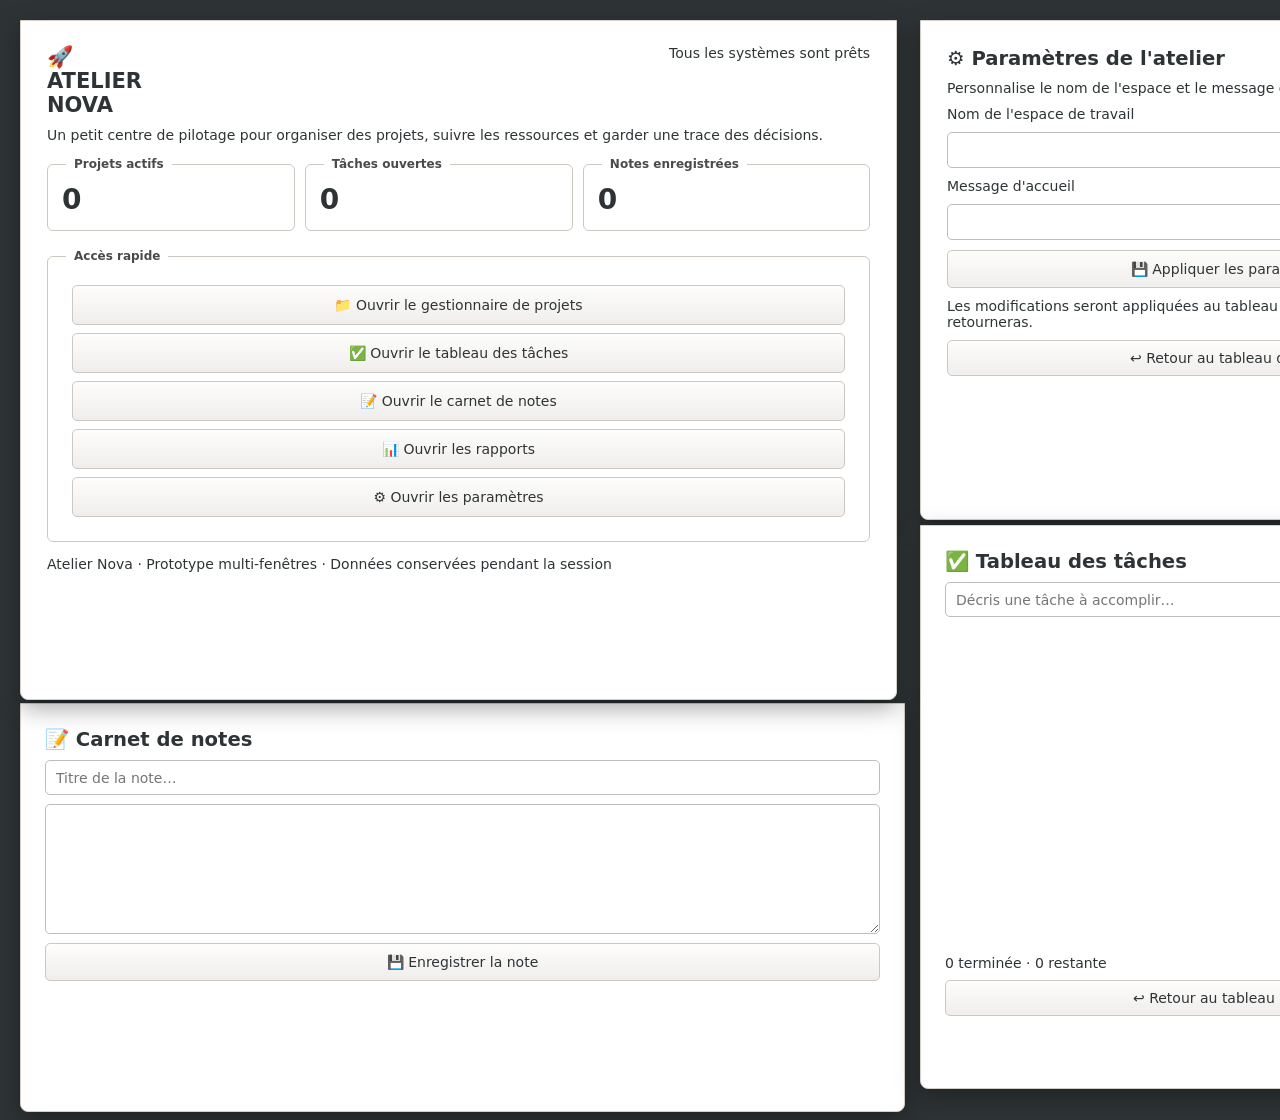
<file: exports/atelier-nova-multi-fenetres-2026-10-14T21-31-19.cgml.html>
<!DOCTYPE html>
<html lang="fr">
<head>
<meta charset="utf-8">
<title>atelier_nova_multi_fenetres</title>
<style>
/* === Styles du canevas exporté === */
html, body { margin: 0; padding: 0; min-height: 100vh; background: #2e3436;
  font-family: system-ui, -apple-system, "Segoe UI", sans-serif; font-size: 13px; color: #e0e0e0; }
#cgml-stage { position: relative; width: 100%; min-height: 100vh; padding: 20px; box-sizing: border-box; }
.cgml-window { position: absolute; }
.cgml-window .gtk-window { box-shadow: 0 8px 24px rgba(0,0,0,.35); }
.cgml-window.titlebar-hidden .gtk-titlebar { display: none; }
.cgml-window.titlebar-hidden .gtk-window {
  border-top-left-radius: 0; border-top-right-radius: 0;
}

/* === Styles GTK Adwaita === */

    *, *::before, *::after { box-sizing: border-box; }
    body {
      margin: 0; padding: 20px;
      display: flex; align-items: flex-start; justify-content: center;
      background: #2e3436;
      font-family: "Cantarell", "Segoe UI", system-ui, sans-serif;
      font-size: 14px;
      color: #2e3436;
    }

    /* ============================================================
     * Fenêtre GTK
     * ============================================================ */
    .gtk-window {
      background: #fff;
      border: 1px solid #d4d0c8;
      border-radius: 8px;
      box-shadow: 0 8px 24px rgba(0,0,0,.25);
      display: inline-flex;
      flex-direction: column;
      max-width: 100%;
      overflow: hidden;
    }
    .gtk-titlebar {
      background: linear-gradient(#f8f7f6, #eae8e6);
      border-bottom: 1px solid #d4d0c8;
      padding: 8px 12px;
      text-align: center;
      font-weight: 600;
      flex: 0 0 auto;
    }
    .gtk-window-body {
      padding: 10px;
      flex: 1 1 auto;
      display: flex;
      flex-direction: column;
      min-height: 0;
      overflow-y: auto;
      overflow-x: hidden;
    }
    .gtk-window-body::-webkit-scrollbar { width: 8px; }
    .gtk-window-body::-webkit-scrollbar-thumb {
      background: #c8c4bf; border-radius: 4px;
    }
    .gtk-window-body::-webkit-scrollbar-track { background: transparent; }

    /* ============================================================
     * Layout
     * ============================================================ */
    .gtk-box { display: flex; }
    .gtk-box.vertical   { flex-direction: column; }
    .gtk-box.horizontal { flex-direction: row; }

    /* === Enfants de GtkBox : comportement flex approprié === */
    /* Les boutons, combos, checks, radios ne se compressent pas */
    .gtk-box > .gtk-button,
    .gtk-box > .gtk-combo,
    .gtk-box > .gtk-check,
    .gtk-box > .gtk-radio,
    .gtk-box > .gtk-switch {
      flex-shrink: 0;
    }
    /* Les entrées ont une largeur minimale garantie mais peuvent s'étendre */
    .gtk-box > .gtk-entry,
    .gtk-box > .gtk-textview {
      min-width: 100px;
      flex-grow: 1;
      flex-shrink: 1;
    }

    /* ============================================================
     * Boutons
     * ============================================================ */
    .gtk-button {
      background: linear-gradient(#fdfdfc, #f0eeec);
      border: 1px solid #cdc7c1;
      border-radius: 5px;
      padding: 4px 10px;
      font: inherit;
      cursor: pointer;
      min-height: 30px;
      color: inherit;
      transition: background .1s;
    }
    .gtk-button:hover  { background: linear-gradient(#fff, #f6f5f4); }
    .gtk-button:active { background: #dcd9d6; }
    .gtk-button.disabled { opacity: .5; pointer-events: none; }

    /* ============================================================
     * Labels
     * ============================================================ */
    .gtk-label { display: inline-block; }

    /* ============================================================
     * Entrées / TextArea
     * ============================================================ */
    .gtk-entry, .gtk-textview {
      background: #fff;
      border: 1px solid #c0bdb8;
      border-radius: 5px;
      padding: 6px 10px;
      font: inherit;
      outline: none;
      min-height: 30px;
      color: #2e3436;
      width: 100%;
      box-sizing: border-box;
    }
    .gtk-entry:focus, .gtk-textview:focus {
      border-color: #3584e4;
      box-shadow: 0 0 0 2px rgba(53,132,228,.25);
    }
    .gtk-entry[readonly] { background: #fafafa; }

    /* ============================================================
     * Combos
     * ============================================================ */
    .gtk-combo {
      -webkit-appearance: none;
      -moz-appearance: none;
      appearance: none;
      background-color: #fff;
      background-image:
        linear-gradient(45deg, transparent 50%, #666 50%),
        linear-gradient(135deg, #666 50%, transparent 50%),
        linear-gradient(to right, #d4d0c8, #d4d0c8);
      background-position:
        calc(100% - 14px) 50%,
        calc(100% - 9px)  50%,
        calc(100% - 28px) 50%;
      background-size:
        5px 5px,
        5px 5px,
        1px 60%;
      background-repeat: no-repeat;
      border: 1px solid #c0bdb8;
      border-radius: 5px;
      padding: 6px 32px 6px 10px;
      font: inherit;
      color: #2e3436;
      cursor: pointer;
      outline: none;
      min-height: 30px;
      min-width: 100px;
      width: auto;
    }
    .gtk-combo:hover  { background-color: #f8f8f8; }
    .gtk-combo:focus  {
      border-color: #3584e4;
      box-shadow: 0 0 0 2px rgba(53,132,228,.25);
    }
    .gtk-combo option {
      background: #fff;
      color: #2e3436;
      padding: 4px;
    }

    /* ============================================================
     * Check / Radio / Switch — reset + style custom
     * ============================================================ */
    .gtk-check input[type="checkbox"],
    .gtk-radio input[type="radio"],
    .gtk-switch input[type="checkbox"] {
      -webkit-appearance: none;
      appearance: none;
      width: 16px;
      height: 16px;
      margin: 0;
      padding: 0;
      border: 1px solid #b8b4ae;
      background: #fff;
      cursor: pointer;
      flex: 0 0 auto;
      position: relative;
      transition: background .1s, border-color .1s;
      vertical-align: middle;
    }
    .gtk-check input[type="checkbox"],
    .gtk-switch input[type="checkbox"] { border-radius: 3px; }
    .gtk-radio input[type="radio"]     { border-radius: 50%; }

    .gtk-check input[type="checkbox"]:hover,
    .gtk-radio input[type="radio"]:hover,
    .gtk-switch input[type="checkbox"]:hover {
      border-color: #8a8a8a;
      background: #fafafa;
    }

    .gtk-check input[type="checkbox"]:checked,
    .gtk-switch input[type="checkbox"]:checked {
      background: #3584e4;
      border-color: #3584e4;
    }
    .gtk-check input[type="checkbox"]:checked::after,
    .gtk-switch input[type="checkbox"]:checked::after {
      content: "";
      position: absolute;
      left: 4px;
      top: 1px;
      width: 5px;
      height: 9px;
      border: solid #fff;
      border-width: 0 2px 2px 0;
      transform: rotate(45deg);
    }

    .gtk-radio input[type="radio"]:checked {
      background: #3584e4;
      border-color: #3584e4;
    }
    .gtk-radio input[type="radio"]:checked::after {
      content: "";
      position: absolute;
      left: 4px;
      top: 4px;
      width: 6px;
      height: 6px;
      border-radius: 50%;
      background: #fff;
    }

    .gtk-check, .gtk-radio, .gtk-switch {
      display: inline-flex;
      align-items: center;
      gap: 8px;
      cursor: pointer;
      padding: 3px 0;
      font-size: 13px;
      user-select: none;
    }
    .gtk-check span, .gtk-radio span { line-height: 1.2; }

    /* ============================================================
     * Frame
     * ============================================================ */
    .gtk-frame {
      border: 1px solid #cdc7c1;
      border-radius: 6px;
      padding: 12px 14px 14px;
      margin: 4px 0;
      min-width: 0;
    }
    .gtk-frame > legend {
      padding: 0 8px;
      font-weight: 600;
      font-size: 12px;
      color: #4a4a4a;
      margin-left: 4px;
    }

    /* ============================================================
     * Notebook
     * ============================================================ */
    .gtk-notebook-tabs {
      display: flex;
      border-bottom: 1px solid #cdc7c1;
      flex: 0 0 auto;
    }
    .gtk-notebook-tab {
      background: transparent;
      border: none;
      padding: 6px 14px;
      cursor: pointer;
      font: inherit;
      border-bottom: 2px solid transparent;
      color: #666;
    }
    .gtk-notebook-tab.active {
      border-color: #3584e4;
      color: #3584e4;
    }
    .gtk-notebook-panes { flex: 1 1 auto; overflow: auto; }
    .gtk-notebook-pane { display: none; padding: 10px; }
    .gtk-notebook-pane.active { display: block; }

    /* ============================================================
     * Séparateur
     * ============================================================ */
    .gtk-separator.horizontal { height: 1px; background: #d4d0c8; margin: 6px 0; }
    .gtk-separator.vertical   { width: 1px; background: #d4d0c8; margin: 0 6px; }

    /* ============================================================
     * Barre de progression
     * ============================================================ */
    .gtk-progress {
      background: #e0ddd8;
      border-radius: 4px;
      height: 8px;
      overflow: hidden;
      min-width: 100px;
    }
    .gtk-progress-fill {
      height: 100%;
      background: #3584e4;
      transition: width .2s;
    }

    /* ============================================================
     * Expander
     * ============================================================ */
    .gtk-expander > summary {
      cursor: pointer;
      padding: 4px 0;
      font-weight: 600;
      font-size: 12px;
      color: #555;
      list-style: none;
    }
    .gtk-expander > summary::-webkit-details-marker { display: none; }
    .gtk-expander > summary::before {
      content: "▸";
      display: inline-block;
      width: 14px;
      transition: transform .15s;
    }
    .gtk-expander[open] > summary::before { transform: rotate(90deg); }

    /* ============================================================
     * ScrolledWindow
     * ============================================================ */
    .gtk-scrolled {
      overflow: auto;
      max-height: 400px;
    }
    .gtk-scrolled > .gtk-box { min-height: 0; }

    /* ============================================================
     * Grid
     * ============================================================ */
    .gtk-grid { display: grid; }

    /* ============================================================
     * Widgets non supportés
     * ============================================================ */
    .gtk-unsupported {
      border: 1px dashed #d75a4a;
      color: #d75a4a;
      padding: 6px 8px;
      border-radius: 4px;
      font-size: 12px;
    }

    /* ============================================================
     * Icônes (fallback)
     * ============================================================ */
    .gtk-icon { font-style: italic; color: #7a7a7a; }
  
</style>
</head>
<body>
<div id="cgml-stage">
    <div class="cgml-window titlebar-hidden" data-window-id="w1" data-glade-name="nova_dashboard.glade" style="left:0px; top:0px; z-index:66; width:877px; height:680px;">
      
<div class="gtk-window" style="width: 877px; height: 680px;"><div class="gtk-titlebar">Atelier Nova — Tableau de bord</div><div class="gtk-window-body"><div class="gtk-box vertical" style="gap: 10px; padding: 14px 16px;" data-glade-id="main_root"><div class="gtk-box horizontal" style="gap: 8px; padding: 0px;" data-glade-id="main_header"><span class="gtk-label" style="text-align: left; display: inline-block; width: 100%; font-size: 21px; font-weight: bold; flex: 1 1 0px;" data-glade-id="main_title">🚀 ATELIER NOVA</span><span class="gtk-label" style="text-align: right; display: inline-block; width: 100%;" data-glade-id="global_status">Tous les systèmes sont prêts</span></div><span class="gtk-label" style="text-align: left; display: inline-block; width: 100%;" data-glade-id="main_intro">Un petit centre de pilotage pour organiser des projets, suivre les ressources et garder une trace des décisions.</span><div class="gtk-grid" style="display: grid; gap: 10px; padding: 0px;" data-glade-id="stats_grid"><fieldset class="gtk-frame" data-glade-id="projects_card" style="grid-area: 1 / 1 / span 1 / span 1;"><legend>Projets actifs</legend><span class="gtk-label" style="font-size: 28px; font-weight: bold;" data-glade-id="project_count">0</span></fieldset><fieldset class="gtk-frame" data-glade-id="tasks_card" style="grid-area: 1 / 2 / span 1 / span 1;"><legend>Tâches ouvertes</legend><span class="gtk-label" style="font-size: 28px; font-weight: bold;" data-glade-id="task_count">0</span></fieldset><fieldset class="gtk-frame" data-glade-id="notes_card" style="grid-area: 1 / 3 / span 1 / span 1;"><legend>Notes enregistrées</legend><span class="gtk-label" style="font-size: 28px; font-weight: bold;" data-glade-id="note_count">0</span></fieldset></div><fieldset class="gtk-frame" data-glade-id="quick_actions_frame"><legend>Accès rapide</legend><div class="gtk-box vertical" style="gap: 8px; padding: 10px;" data-glade-id="quick_actions"><button class="gtk-button" style="min-height: 40px;" data-glade-handler="on_open_projects" data-glade-signal="clicked" data-glade-id="open_projects_button">📁 Ouvrir le gestionnaire de projets</button><button class="gtk-button" style="min-height: 40px;" data-glade-handler="on_open_tasks" data-glade-signal="clicked" data-glade-id="open_tasks_button">✅ Ouvrir le tableau des tâches</button><button class="gtk-button" style="min-height: 40px;" data-glade-handler="on_open_notes" data-glade-signal="clicked" data-glade-id="open_notes_button">📝 Ouvrir le carnet de notes</button><button class="gtk-button" style="min-height: 40px;" data-glade-handler="on_open_reports" data-glade-signal="clicked" data-glade-id="open_reports_button">📊 Ouvrir les rapports</button><button class="gtk-button" style="min-height: 40px;" data-glade-handler="on_open_settings" data-glade-signal="clicked" data-glade-id="open_settings_button">⚙️ Ouvrir les paramètres</button></div></fieldset><span class="gtk-label" style="text-align: left; display: inline-block; width: 100%;" data-glade-id="main_footer">Atelier Nova · Prototype multi-fenêtres · Données conservées pendant la session</span></div></div></div>


    </div>
    <div class="cgml-window titlebar-hidden" data-window-id="w2" data-glade-name="nova_projets.glade" style="left:1535px; top:520px; z-index:55; width:698px; height:580px;">
      
<div class="gtk-window" style="width: 698px; height: 580px;"><div class="gtk-titlebar">Atelier Nova — Projets</div><div class="gtk-window-body"><div class="gtk-box vertical" style="gap: 9px; padding: 14px;" data-glade-id="projects_root"><span class="gtk-label" style="text-align: left; display: inline-block; width: 100%; font-size: 19.6px; font-weight: bold;" data-glade-id="projects_heading">📁 Gestionnaire de projets</span><div class="gtk-box horizontal" style="gap: 7px; padding: 0px;" data-glade-id="project_entry_row"><input class="gtk-entry" type="text" placeholder="Nom du projet à créer…" style="min-height: 35px; flex: 1 1 0px;" data-glade-handler="on_add_project" data-glade-signal="activate" data-glade-id="project_input"><button class="gtk-button" data-glade-handler="on_add_project" data-glade-signal="clicked" data-glade-id="add_project_button">➕ Créer</button></div><div class="gtk-scrolled" style="max-height: 300px; min-height: 300px;" data-glade-id="projects_scroll"><div class="gtk-box vertical" style="gap: 6px; padding: 5px;" data-glade-id="projects_list"></div></div><button class="gtk-button" style="min-height: 36px;" data-glade-handler="on_back_dashboard" data-glade-signal="clicked" data-glade-id="close_projects_button">↩ Retour au tableau de bord</button></div></div></div>


    </div>
    <div class="cgml-window titlebar-hidden" data-window-id="w3" data-glade-name="nova_taches.glade" style="left:900px; top:505px; z-index:65; width:626px; height:564px;">
      
<div class="gtk-window" style="width: 626px; height: 564px;"><div class="gtk-titlebar">Atelier Nova — Tâches</div><div class="gtk-window-body"><div class="gtk-box vertical" style="gap: 9px; padding: 14px;" data-glade-id="tasks_root"><span class="gtk-label" style="text-align: left; display: inline-block; width: 100%; font-size: 19.6px; font-weight: bold;" data-glade-id="tasks_heading">✅ Tableau des tâches</span><div class="gtk-box horizontal" style="gap: 7px; padding: 0px;" data-glade-id="task_entry_row"><input class="gtk-entry" type="text" placeholder="Décris une tâche à accomplir…" style="min-height: 35px; flex: 1 1 0px;" data-glade-handler="on_add_task" data-glade-signal="activate" data-glade-id="task_input"><button class="gtk-button" data-glade-handler="on_add_task" data-glade-signal="clicked" data-glade-id="add_task_button">➕ Ajouter</button></div><div class="gtk-scrolled" style="max-height: 320px; min-height: 320px;" data-glade-id="tasks_scroll"><div class="gtk-box vertical" style="gap: 6px; padding: 5px;" data-glade-id="tasks_list"></div></div><span class="gtk-label" style="text-align: left; display: inline-block; width: 100%;" data-glade-id="task_summary">0 terminée · 0 restante</span><button class="gtk-button" style="min-height: 36px;" data-glade-handler="on_back_dashboard" data-glade-signal="clicked" data-glade-id="back_tasks_button">↩ Retour au tableau de bord</button></div></div></div>


    </div>
    <div class="cgml-window titlebar-hidden" data-window-id="w4" data-glade-name="nova_notes.glade" style="left:0px; top:683px; z-index:63; width:885px; height:409px;">
      
<div class="gtk-window" style="width: 885px; height: 409px;"><div class="gtk-titlebar">Atelier Nova — Carnet de notes</div><div class="gtk-window-body"><div class="gtk-box vertical" style="gap: 9px; padding: 14px;" data-glade-id="notes_root"><span class="gtk-label" style="text-align: left; display: inline-block; width: 100%; font-size: 19.6px; font-weight: bold;" data-glade-id="notes_heading">📝 Carnet de notes</span><input class="gtk-entry" type="text" placeholder="Titre de la note…" style="min-height: 35px;" data-glade-id="note_title_input"><textarea class="gtk-textview" style="min-height: 130px;" data-glade-id="note_body_input"></textarea><button class="gtk-button" style="min-height: 38px;" data-glade-handler="on_save_note" data-glade-signal="clicked" data-glade-id="save_note_button">💾 Enregistrer la note</button><div class="gtk-scrolled" style="max-height: 230px; min-height: 230px;" data-glade-id="notes_scroll"><div class="gtk-box vertical" style="gap: 6px; padding: 5px;" data-glade-id="notes_list"></div></div><button class="gtk-button" style="min-height: 36px;" data-glade-handler="on_back_dashboard" data-glade-signal="clicked" data-glade-id="back_notes_button">↩ Retour au tableau de bord</button></div></div></div>


    </div>
    <div class="cgml-window titlebar-hidden" data-window-id="w5" data-glade-name="nova_rapports.glade" style="left:1537px; top:0px; z-index:51; width:680px; height:520px;">
      
<div class="gtk-window" style="width: 680px; height: 520px;"><div class="gtk-titlebar">Atelier Nova — Rapports</div><div class="gtk-window-body"><div class="gtk-box vertical" style="gap: 10px; padding: 16px;" data-glade-id="reports_root"><span class="gtk-label" style="text-align: left; display: inline-block; width: 100%; font-size: 19.6px; font-weight: bold;" data-glade-id="reports_heading">📊 Rapports &amp; bilan</span><span class="gtk-label" style="text-align: left; display: inline-block; width: 100%;" data-glade-id="reports_intro">Cette fenêtre est le point de départ d'un tableau de bord analytique. Génère un rapport de démonstration ou exporte-le en texte.</span><textarea class="gtk-textview" style="min-height: 260px;" data-glade-id="report_output"></textarea><button class="gtk-button" style="min-height: 38px;" data-glade-handler="on_generate_report" data-glade-signal="clicked" data-glade-id="generate_report_button">✨ Générer un rapport</button><button class="gtk-button" style="min-height: 36px;" data-glade-handler="on_copy_report" data-glade-signal="clicked" data-glade-id="export_report_button">📋 Préparer un résumé à copier</button><button class="gtk-button" style="min-height: 36px;" data-glade-handler="on_back_dashboard" data-glade-signal="clicked" data-glade-id="back_reports_button">↩ Retour au tableau de bord</button></div></div></div>


    </div>
    <div class="cgml-window titlebar-hidden" data-window-id="w6" data-glade-name="nova_parametres.glade" style="left:900px; top:0px; z-index:47; width:620px; height:500px;">
      
<div class="gtk-window" style="width: 620px; height: 500px;"><div class="gtk-titlebar">Atelier Nova — Paramètres</div><div class="gtk-window-body"><div class="gtk-box vertical" style="gap: 10px; padding: 16px;" data-glade-id="settings_root"><span class="gtk-label" style="text-align: left; display: inline-block; width: 100%; font-size: 19.6px; font-weight: bold;" data-glade-id="settings_heading">⚙️ Paramètres de l'atelier</span><span class="gtk-label" style="text-align: left; display: inline-block; width: 100%;" data-glade-id="settings_intro">Personnalise le nom de l'espace et le message d'accueil du tableau de bord.</span><span class="gtk-label" style="text-align: left; display: inline-block; width: 100%;" data-glade-id="workspace_label">Nom de l'espace de travail</span><input class="gtk-entry" type="text" style="min-height: 36px;" data-glade-id="workspace_input"><span class="gtk-label" style="text-align: left; display: inline-block; width: 100%;" data-glade-id="welcome_label">Message d'accueil</span><input class="gtk-entry" type="text" style="min-height: 36px;" data-glade-id="welcome_input"><button class="gtk-button" style="min-height: 38px;" data-glade-handler="on_save_settings" data-glade-signal="clicked" data-glade-id="save_settings_button">💾 Appliquer les paramètres</button><span class="gtk-label" style="text-align: left; display: inline-block; width: 100%;" data-glade-id="settings_feedback">Les modifications seront appliquées au tableau de bord lorsque tu y retourneras.</span><button class="gtk-button" style="min-height: 36px;" data-glade-handler="on_back_dashboard" data-glade-signal="clicked" data-glade-id="back_settings_button">↩ Retour au tableau de bord</button></div></div></div>


    </div>
</div>

<script>
/* ==================================================================
 * atelier_nova_multi_fenetres
 * Centre de pilotage multi-fenêtres pour projets, tâches, notes, rapports et paramètres.
 * Version : 1.0.0
 * Auteur  : lol
 * Exporté : 2026-10-14T21:31:19.819Z
 * 6 fenêtre(s), 12 handler(s)
 * ================================================================== */
window.__cgmlAttach = function (root, handlers, options) {
  options = options || {};
  var GTK_EVENT = { clicked:"click", toggled:"change", changed:"input",
    activate:"click", "state-set":"change", value_changed:"input" };
  function extractValue(el, evt) {
    var t = el.tagName.toLowerCase();
    if (t === "input" || t === "textarea" || t === "select") {
      if (el.type === "checkbox" || el.type === "radio") return el.checked;
      return el.value;
    }
    return evt === "click" ? true : undefined;
  }
  var widgets = {};
  root.querySelectorAll("[data-glade-id]").forEach(function (el) {
    widgets[el.dataset.gladeId] = el;
  });
  var bound = [];
  root.querySelectorAll("[data-glade-handler]").forEach(function (el) {
    var h = el.dataset.gladeHandler;
    var gtkSig = el.dataset.gladeSignal || "click";
    var domEvt = GTK_EVENT[gtkSig] || "click";
    var listener = function (ev) {
      var win = el.closest(".cgml-window");
      if (win) window.__lastClickedWindow = win;
      var payload = {
        widgetId: el.dataset.gladeId || "",
        gtkSignal: gtkSig,
        value: extractValue(el, domEvt),
        element: el,
        nativeEvent: ev
      };
      var fn = handlers[h];
      if (typeof fn === "function") {
        try { fn(payload); } catch (e) { console.error("[cgml] " + h + " :", e); }
      }
      if (options.onSignal) options.onSignal(h, payload);
    };
    el.addEventListener(domEvt, listener);
    bound.push({ el: el, evt: domEvt, fn: listener });
  });
  return {
    widgets: widgets,
    getWidget: function (id) { return widgets[id] || null; },
    destroy: function () { bound.forEach(function(b){ b.el.removeEventListener(b.evt, b.fn); }); }
  };
};

var handlers = {
  on_open_projects: (function(){
    try {
      function on_open_projects(payload) {
  Composer.openWindow('w2');
  var status = Composer.widget('global_status');
  if (status) status.textContent = 'Ouverture du gestionnaire de projets';
}
      return on_open_projects;
    } catch (e) {
      console.error("Handler on_open_projects :", e);
      return function(){};
    }
  })(),
  on_open_tasks: (function(){
    try {
      function on_open_tasks(payload) {
  Composer.openWindow('w3');
  var status = Composer.widget('global_status');
  if (status) status.textContent = 'Ouverture du tableau des tâches';
}
      return on_open_tasks;
    } catch (e) {
      console.error("Handler on_open_tasks :", e);
      return function(){};
    }
  })(),
  on_open_notes: (function(){
    try {
      function on_open_notes(payload) {
  Composer.openWindow('w4');
  var status = Composer.widget('global_status');
  if (status) status.textContent = 'Ouverture du carnet de notes';
}
      return on_open_notes;
    } catch (e) {
      console.error("Handler on_open_notes :", e);
      return function(){};
    }
  })(),
  on_open_reports: (function(){
    try {
      function on_open_reports(payload) {
  Composer.openWindow('w5');
  var status = Composer.widget('global_status');
  if (status) status.textContent = 'Ouverture des rapports';
}
      return on_open_reports;
    } catch (e) {
      console.error("Handler on_open_reports :", e);
      return function(){};
    }
  })(),
  on_open_settings: (function(){
    try {
      function on_open_settings(payload) {
  Composer.openWindow('w6');
  var status = Composer.widget('global_status');
  if (status) status.textContent = 'Ouverture des paramètres';
}
      return on_open_settings;
    } catch (e) {
      console.error("Handler on_open_settings :", e);
      return function(){};
    }
  })(),
  on_add_project: (function(){
    try {
      function on_add_project(payload) {
 var input=Composer.widget('project_input'), list=Composer.widget('projects_list');
 if(!input||!list)return;
 var name=String(input.value||'').trim();
 if(!name){Composer.setStatus('Donne un nom au projet');return;}
 var row=document.createElement('div');
 row.style.cssText='padding:10px;border:1px solid #d7dfeb;border-left:4px solid #6687bf;border-radius:6px;background:#f5f8fc';
 var title=document.createElement('strong'); title.textContent='📁 '+name;
 var meta=document.createElement('div'); meta.style.cssText='font-size:11px;color:#68778b;margin-top:4px'; meta.textContent='Créé le '+new Date().toLocaleString();
 var del=document.createElement('button'); del.textContent='Supprimer'; del.style.cssText='margin-top:6px;cursor:pointer';
 del.addEventListener('click',function(){if(row.parentNode)row.parentNode.removeChild(row);Composer.setStatus('Projet supprimé');});
 row.appendChild(title);row.appendChild(meta);row.appendChild(del);list.appendChild(row);
 input.value='';input.focus();Composer.setStatus('Projet créé : '+name);
}
      return on_add_project;
    } catch (e) {
      console.error("Handler on_add_project :", e);
      return function(){};
    }
  })(),
  on_back_dashboard: (function(){
    try {
      function on_back_dashboard(payload) { Composer.openWindow('w1'); }
      return on_back_dashboard;
    } catch (e) {
      console.error("Handler on_back_dashboard :", e);
      return function(){};
    }
  })(),
  on_add_task: (function(){
    try {
      function on_add_task(payload) {
 var input=Composer.widget('task_input'), list=Composer.widget('tasks_list');
 if(!input||!list)return;
 var value=String(input.value||'').trim();
 if(!value){Composer.setStatus('Décris une tâche avant de l’ajouter');return;}
 var row=document.createElement('div');
 row.style.cssText='display:flex;align-items:center;gap:8px;padding:9px;background:#f4f8f3;border-left:4px solid #77a17b;border-radius:6px';
 var cb=document.createElement('input');cb.type='checkbox';
 var label=document.createElement('span');label.textContent=value;label.style.flex='1';
 var del=document.createElement('button');del.textContent='×';del.title='Supprimer la tâche';
 function update(){label.style.textDecoration=cb.checked?'line-through':'none';label.style.color=cb.checked?'#7b827d':'#202720';var done=0;for(var i=0;i<list.children.length;i++){var c=list.children[i].querySelector('input[type=checkbox]');if(c&&c.checked)done++;}var s=Composer.widget('task_summary');if(s)s.textContent=done+' terminée(s) · '+(list.children.length-done)+' restante(s)';}
 cb.addEventListener('change',update);del.addEventListener('click',function(){if(row.parentNode)row.parentNode.removeChild(row);update();});
 row.appendChild(cb);row.appendChild(label);row.appendChild(del);list.appendChild(row);input.value='';input.focus();update();Composer.setStatus('Tâche ajoutée');
}
      return on_add_task;
    } catch (e) {
      console.error("Handler on_add_task :", e);
      return function(){};
    }
  })(),
  on_save_note: (function(){
    try {
      function on_save_note(payload) {
 var titleInput=Composer.widget('note_title_input'), bodyWidget=Composer.widget('note_body_input'), list=Composer.widget('notes_list');
 if(!titleInput||!bodyWidget||!list)return;
 var title=String(titleInput.value||'').trim();
 var body='';
 try { var range=bodyWidget.get_buffer().get_bounds(); body=bodyWidget.get_buffer().get_text(range[0],range[1],true); } catch(e) { body=String(bodyWidget.value||''); }
 body=String(body||'').trim();
 if(!title&&!body){Composer.setStatus('Écris un titre ou un contenu avant d’enregistrer');return;}
 if(!title)title='Note sans titre';
 var card=document.createElement('div');card.style.cssText='padding:10px;background:#fff9e9;border:1px solid #eadba9;border-left:4px solid #d1ae50;border-radius:6px';
 var h=document.createElement('strong');h.textContent=title;
 var p=document.createElement('div');p.style.cssText='white-space:pre-wrap;overflow-wrap:anywhere;margin-top:5px';p.textContent=body;
 var meta=document.createElement('div');meta.style.cssText='font-size:10px;color:#80765a;margin-top:7px';meta.textContent='Enregistrée le '+new Date().toLocaleString();
 var del=document.createElement('button');del.textContent='Supprimer';del.style.marginTop='6px';del.addEventListener('click',function(){if(card.parentNode)card.parentNode.removeChild(card);Composer.setStatus('Note supprimée');});
 card.appendChild(h);card.appendChild(p);card.appendChild(meta);card.appendChild(del);list.insertBefore(card,list.firstChild);
 titleInput.value='';try{bodyWidget.get_buffer().set_text('');}catch(e){bodyWidget.value='';}
 Composer.setStatus('Note enregistrée');
}
      return on_save_note;
    } catch (e) {
      console.error("Handler on_save_note :", e);
      return function(){};
    }
  })(),
  on_generate_report: (function(){
    try {
      function on_generate_report(payload) {
 var out=Composer.widget('report_output');if(!out)return;
 var report='ATELIER NOVA — RAPPORT DE SESSION\nGénéré le : '+new Date().toLocaleString()+'\n\nCe rapport est une démonstration autonome.\n\nBilan :\n• Projets créés : consulte le gestionnaire de projets.\n• Tâches : consulte le tableau des tâches.\n• Notes : consulte le carnet de notes.\n\nProchaine étape suggérée : choisir une priorité et la découper en tâches concrètes.\n\nFin du rapport.';
 try { var b=out.get_buffer();b.set_text(report); } catch(e) { out.value=report; }
 Composer.setStatus('Rapport généré');
}
      return on_generate_report;
    } catch (e) {
      console.error("Handler on_generate_report :", e);
      return function(){};
    }
  })(),
  on_copy_report: (function(){
    try {
      function on_copy_report(payload) {
 var out=Composer.widget('report_output');if(!out)return;
 var value='';
 try {var b=out.get_buffer();var r=b.get_bounds();value=b.get_text(r[0],r[1],true);}catch(e){value=String(out.value||'');}
 if(!value.trim()){Composer.setStatus('Génère d’abord un rapport');return;}
 try { var ta=document.createElement('textarea');ta.value=value;document.body.appendChild(ta);ta.select();var ok=document.execCommand('copy');document.body.removeChild(ta);Composer.setStatus(ok?'Résumé copié dans le presse-papiers':'Résumé prêt : sélectionne le texte pour le copier'); }
 catch(e){Composer.setStatus('Résumé prêt à copier');}
}
      return on_copy_report;
    } catch (e) {
      console.error("Handler on_copy_report :", e);
      return function(){};
    }
  })(),
  on_save_settings: (function(){
    try {
      function on_save_settings(payload) {
 var name=Composer.widget('workspace_input'), welcome=Composer.widget('welcome_input'), title=Composer.widget('main_title'), status=Composer.widget('global_status'), feedback=Composer.widget('settings_feedback');
 var workspace=String(name&&name.value||'').trim(), message=String(welcome&&welcome.value||'').trim();
 if(!workspace){Composer.setStatus('Le nom de l’espace ne peut pas être vide');return;}
 if(title)title.textContent='🚀 '+workspace.toUpperCase();
 if(status)status.textContent=message||'Espace prêt';
 if(feedback)feedback.textContent='Paramètres appliqués : '+workspace+'.';
 Composer.setStatus('Paramètres appliqués');
}
      return on_save_settings;
    } catch (e) {
      console.error("Handler on_save_settings :", e);
      return function(){};
    }
  })()
};

(function(){
  var __views = [];
  var __winsByName = {};
  var __winsById = {};
  document.querySelectorAll(".cgml-window").forEach(function(el){
    __winsByName[el.dataset.gladeName] = el;
    __winsById[el.dataset.windowId] = el;
  });
  window.__lastClickedWindow = null;
  window.Composer = {
    current: function(){
      if (window.__lastClickedWindow) {
        var wid = window.__lastClickedWindow.dataset.windowId;
        if (wid && __winsById[wid]) return __winsById[wid];
      }
      var keys = Object.keys(__winsById);
      return keys.length ? __winsById[keys[0]] : null;
    },
    widget: function(gladeId){
      if (window.__lastClickedWindow) {
        var el = window.__lastClickedWindow.querySelector('[data-glade-id="' + gladeId + '"]');
        if (el) return el;
      }
      var keys = Object.keys(__winsById);
      for (var i = keys.length - 1; i >= 0; i--) {
        var w = __winsById[keys[i]];
        var el2 = w.querySelector('[data-glade-id="' + gladeId + '"]');
        if (el2) return el2;
      }
      return null;
    },
    widgetIn: function(gladeName, gladeId){
      var w = __winsByName[gladeName];
      if (!w) return null;
      return w.querySelector('[data-glade-id="' + gladeId + '"]');
    },
    widgetsIn: function(gladeName){
      var w = __winsByName[gladeName];
      if (!w) return {};
      var out = {};
      w.querySelectorAll("[data-glade-id]").forEach(function(el){
        out[el.dataset.gladeId] = el;
      });
      return out;
    },
    setStatus: function(t){ document.title = "CompoGlueML — " + t; },
    allWindows: function(){ return __winsById; }
  };
  document.querySelectorAll(".cgml-window").forEach(function(el){
    var view = window.__cgmlAttach(el, handlers, {
      onSignal: function(name, payload){
        console.log("[cgml]", name, payload && payload.widgetId);
      }
    });
    __views.push(view);
  });
  console.log("[cgml] " + __views.length + " fenêtre(s), " + Object.keys(handlers).length + " handler(s).");
})();
</script>
</body>
</html>
</file>
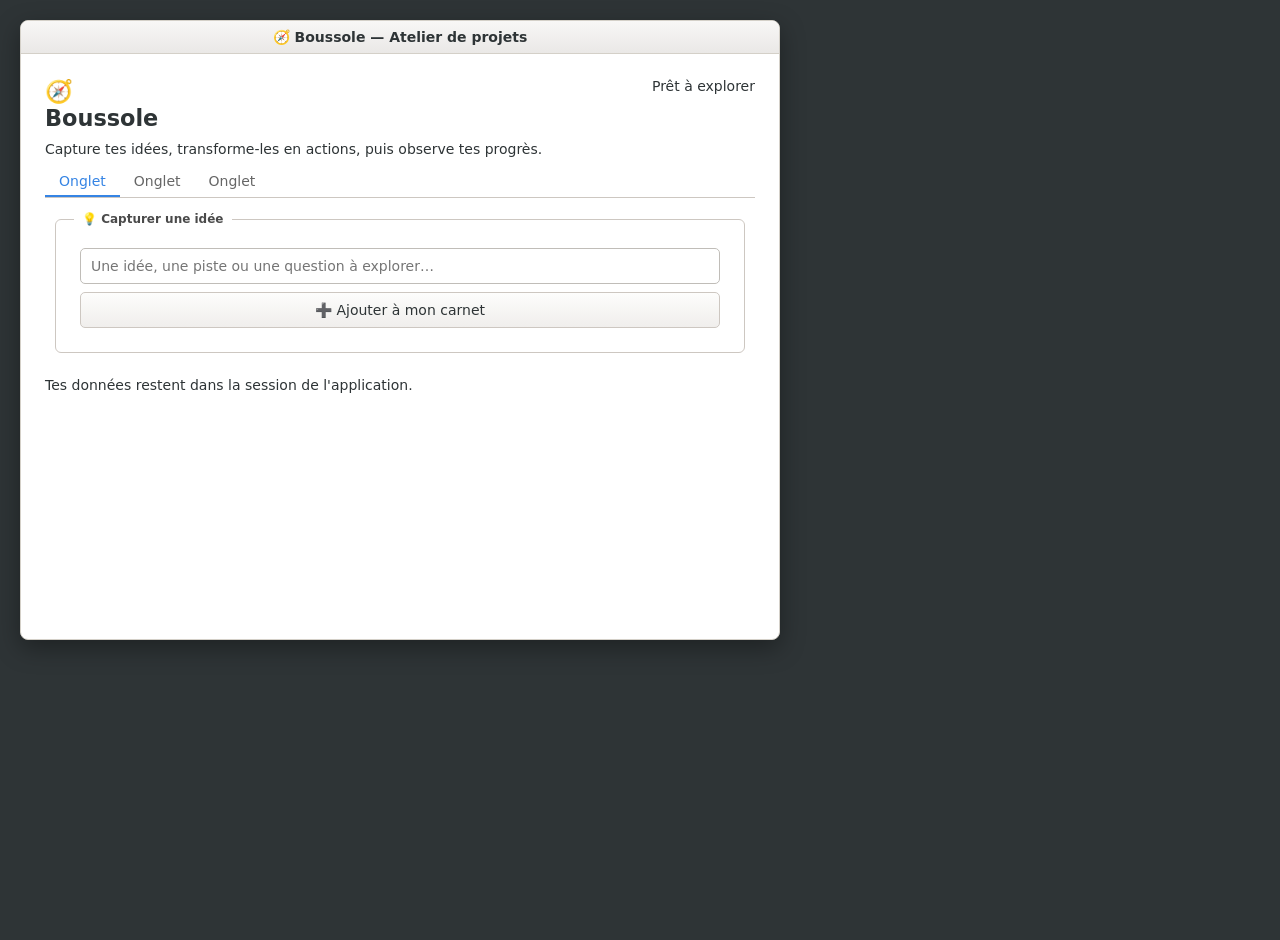
<file: exports/boussole-atelier-projets-2026-10-14T21-01-59.cgml.html>
<!DOCTYPE html>
<html lang="fr">
<head>
<meta charset="utf-8">
<title>boussole_atelier_projets</title>
<style>
/* === Styles du canevas exporté === */
html, body { margin: 0; padding: 0; min-height: 100vh; background: #2e3436;
  font-family: system-ui, -apple-system, "Segoe UI", sans-serif; font-size: 13px; color: #e0e0e0; }
#cgml-stage { position: relative; width: 100%; min-height: 100vh; padding: 20px; box-sizing: border-box; }
.cgml-window { position: absolute; }
.cgml-window .gtk-window { box-shadow: 0 8px 24px rgba(0,0,0,.35); }
.cgml-window.titlebar-hidden .gtk-titlebar { display: none; }
.cgml-window.titlebar-hidden .gtk-window {
  border-top-left-radius: 0; border-top-right-radius: 0;
}

/* === Styles GTK Adwaita === */

    *, *::before, *::after { box-sizing: border-box; }
    body {
      margin: 0; padding: 20px;
      display: flex; align-items: flex-start; justify-content: center;
      background: #2e3436;
      font-family: "Cantarell", "Segoe UI", system-ui, sans-serif;
      font-size: 14px;
      color: #2e3436;
    }

    /* ============================================================
     * Fenêtre GTK
     * ============================================================ */
    .gtk-window {
      background: #fff;
      border: 1px solid #d4d0c8;
      border-radius: 8px;
      box-shadow: 0 8px 24px rgba(0,0,0,.25);
      display: inline-flex;
      flex-direction: column;
      max-width: 100%;
      overflow: hidden;
    }
    .gtk-titlebar {
      background: linear-gradient(#f8f7f6, #eae8e6);
      border-bottom: 1px solid #d4d0c8;
      padding: 8px 12px;
      text-align: center;
      font-weight: 600;
      flex: 0 0 auto;
    }
    .gtk-window-body {
      padding: 10px;
      flex: 1 1 auto;
      display: flex;
      flex-direction: column;
      min-height: 0;
      overflow-y: auto;
      overflow-x: hidden;
    }
    .gtk-window-body::-webkit-scrollbar { width: 8px; }
    .gtk-window-body::-webkit-scrollbar-thumb {
      background: #c8c4bf; border-radius: 4px;
    }
    .gtk-window-body::-webkit-scrollbar-track { background: transparent; }

    /* ============================================================
     * Layout
     * ============================================================ */
    .gtk-box { display: flex; }
    .gtk-box.vertical   { flex-direction: column; }
    .gtk-box.horizontal { flex-direction: row; }

    /* === Enfants de GtkBox : comportement flex approprié === */
    /* Les boutons, combos, checks, radios ne se compressent pas */
    .gtk-box > .gtk-button,
    .gtk-box > .gtk-combo,
    .gtk-box > .gtk-check,
    .gtk-box > .gtk-radio,
    .gtk-box > .gtk-switch {
      flex-shrink: 0;
    }
    /* Les entrées ont une largeur minimale garantie mais peuvent s'étendre */
    .gtk-box > .gtk-entry,
    .gtk-box > .gtk-textview {
      min-width: 100px;
      flex-grow: 1;
      flex-shrink: 1;
    }

    /* ============================================================
     * Boutons
     * ============================================================ */
    .gtk-button {
      background: linear-gradient(#fdfdfc, #f0eeec);
      border: 1px solid #cdc7c1;
      border-radius: 5px;
      padding: 4px 10px;
      font: inherit;
      cursor: pointer;
      min-height: 30px;
      color: inherit;
      transition: background .1s;
    }
    .gtk-button:hover  { background: linear-gradient(#fff, #f6f5f4); }
    .gtk-button:active { background: #dcd9d6; }
    .gtk-button.disabled { opacity: .5; pointer-events: none; }

    /* ============================================================
     * Labels
     * ============================================================ */
    .gtk-label { display: inline-block; }

    /* ============================================================
     * Entrées / TextArea
     * ============================================================ */
    .gtk-entry, .gtk-textview {
      background: #fff;
      border: 1px solid #c0bdb8;
      border-radius: 5px;
      padding: 6px 10px;
      font: inherit;
      outline: none;
      min-height: 30px;
      color: #2e3436;
      width: 100%;
      box-sizing: border-box;
    }
    .gtk-entry:focus, .gtk-textview:focus {
      border-color: #3584e4;
      box-shadow: 0 0 0 2px rgba(53,132,228,.25);
    }
    .gtk-entry[readonly] { background: #fafafa; }

    /* ============================================================
     * Combos
     * ============================================================ */
    .gtk-combo {
      -webkit-appearance: none;
      -moz-appearance: none;
      appearance: none;
      background-color: #fff;
      background-image:
        linear-gradient(45deg, transparent 50%, #666 50%),
        linear-gradient(135deg, #666 50%, transparent 50%),
        linear-gradient(to right, #d4d0c8, #d4d0c8);
      background-position:
        calc(100% - 14px) 50%,
        calc(100% - 9px)  50%,
        calc(100% - 28px) 50%;
      background-size:
        5px 5px,
        5px 5px,
        1px 60%;
      background-repeat: no-repeat;
      border: 1px solid #c0bdb8;
      border-radius: 5px;
      padding: 6px 32px 6px 10px;
      font: inherit;
      color: #2e3436;
      cursor: pointer;
      outline: none;
      min-height: 30px;
      min-width: 100px;
      width: auto;
    }
    .gtk-combo:hover  { background-color: #f8f8f8; }
    .gtk-combo:focus  {
      border-color: #3584e4;
      box-shadow: 0 0 0 2px rgba(53,132,228,.25);
    }
    .gtk-combo option {
      background: #fff;
      color: #2e3436;
      padding: 4px;
    }

    /* ============================================================
     * Check / Radio / Switch — reset + style custom
     * ============================================================ */
    .gtk-check input[type="checkbox"],
    .gtk-radio input[type="radio"],
    .gtk-switch input[type="checkbox"] {
      -webkit-appearance: none;
      appearance: none;
      width: 16px;
      height: 16px;
      margin: 0;
      padding: 0;
      border: 1px solid #b8b4ae;
      background: #fff;
      cursor: pointer;
      flex: 0 0 auto;
      position: relative;
      transition: background .1s, border-color .1s;
      vertical-align: middle;
    }
    .gtk-check input[type="checkbox"],
    .gtk-switch input[type="checkbox"] { border-radius: 3px; }
    .gtk-radio input[type="radio"]     { border-radius: 50%; }

    .gtk-check input[type="checkbox"]:hover,
    .gtk-radio input[type="radio"]:hover,
    .gtk-switch input[type="checkbox"]:hover {
      border-color: #8a8a8a;
      background: #fafafa;
    }

    .gtk-check input[type="checkbox"]:checked,
    .gtk-switch input[type="checkbox"]:checked {
      background: #3584e4;
      border-color: #3584e4;
    }
    .gtk-check input[type="checkbox"]:checked::after,
    .gtk-switch input[type="checkbox"]:checked::after {
      content: "";
      position: absolute;
      left: 4px;
      top: 1px;
      width: 5px;
      height: 9px;
      border: solid #fff;
      border-width: 0 2px 2px 0;
      transform: rotate(45deg);
    }

    .gtk-radio input[type="radio"]:checked {
      background: #3584e4;
      border-color: #3584e4;
    }
    .gtk-radio input[type="radio"]:checked::after {
      content: "";
      position: absolute;
      left: 4px;
      top: 4px;
      width: 6px;
      height: 6px;
      border-radius: 50%;
      background: #fff;
    }

    .gtk-check, .gtk-radio, .gtk-switch {
      display: inline-flex;
      align-items: center;
      gap: 8px;
      cursor: pointer;
      padding: 3px 0;
      font-size: 13px;
      user-select: none;
    }
    .gtk-check span, .gtk-radio span { line-height: 1.2; }

    /* ============================================================
     * Frame
     * ============================================================ */
    .gtk-frame {
      border: 1px solid #cdc7c1;
      border-radius: 6px;
      padding: 12px 14px 14px;
      margin: 4px 0;
      min-width: 0;
    }
    .gtk-frame > legend {
      padding: 0 8px;
      font-weight: 600;
      font-size: 12px;
      color: #4a4a4a;
      margin-left: 4px;
    }

    /* ============================================================
     * Notebook
     * ============================================================ */
    .gtk-notebook-tabs {
      display: flex;
      border-bottom: 1px solid #cdc7c1;
      flex: 0 0 auto;
    }
    .gtk-notebook-tab {
      background: transparent;
      border: none;
      padding: 6px 14px;
      cursor: pointer;
      font: inherit;
      border-bottom: 2px solid transparent;
      color: #666;
    }
    .gtk-notebook-tab.active {
      border-color: #3584e4;
      color: #3584e4;
    }
    .gtk-notebook-panes { flex: 1 1 auto; overflow: auto; }
    .gtk-notebook-pane { display: none; padding: 10px; }
    .gtk-notebook-pane.active { display: block; }

    /* ============================================================
     * Séparateur
     * ============================================================ */
    .gtk-separator.horizontal { height: 1px; background: #d4d0c8; margin: 6px 0; }
    .gtk-separator.vertical   { width: 1px; background: #d4d0c8; margin: 0 6px; }

    /* ============================================================
     * Barre de progression
     * ============================================================ */
    .gtk-progress {
      background: #e0ddd8;
      border-radius: 4px;
      height: 8px;
      overflow: hidden;
      min-width: 100px;
    }
    .gtk-progress-fill {
      height: 100%;
      background: #3584e4;
      transition: width .2s;
    }

    /* ============================================================
     * Expander
     * ============================================================ */
    .gtk-expander > summary {
      cursor: pointer;
      padding: 4px 0;
      font-weight: 600;
      font-size: 12px;
      color: #555;
      list-style: none;
    }
    .gtk-expander > summary::-webkit-details-marker { display: none; }
    .gtk-expander > summary::before {
      content: "▸";
      display: inline-block;
      width: 14px;
      transition: transform .15s;
    }
    .gtk-expander[open] > summary::before { transform: rotate(90deg); }

    /* ============================================================
     * ScrolledWindow
     * ============================================================ */
    .gtk-scrolled {
      overflow: auto;
      max-height: 400px;
    }
    .gtk-scrolled > .gtk-box { min-height: 0; }

    /* ============================================================
     * Grid
     * ============================================================ */
    .gtk-grid { display: grid; }

    /* ============================================================
     * Widgets non supportés
     * ============================================================ */
    .gtk-unsupported {
      border: 1px dashed #d75a4a;
      color: #d75a4a;
      padding: 6px 8px;
      border-radius: 4px;
      font-size: 12px;
    }

    /* ============================================================
     * Icônes (fallback)
     * ============================================================ */
    .gtk-icon { font-style: italic; color: #7a7a7a; }
  
</style>
</head>
<body>
<div id="cgml-stage">
    <div class="cgml-window" data-window-id="w1" data-glade-name="boussole.glade" style="left:0px; top:0px; z-index:14; width:760px; height:620px;">
      
<div class="gtk-window" style="width: 760px; height: 620px;"><div class="gtk-titlebar">🧭 Boussole — Atelier de projets</div><div class="gtk-window-body"><div class="gtk-box vertical" style="gap: 10px; padding: 14px;" data-glade-id="root_box"><div class="gtk-box horizontal" style="gap: 8px; padding: 0px;" data-glade-id="header_box"><span class="gtk-label" style="text-align: left; display: inline-block; width: 100%; font-size: 22.4px; font-weight: bold; flex: 1 1 0px;" data-glade-id="app_heading">🧭 Boussole</span><span class="gtk-label" style="text-align: right; display: inline-block; width: 100%; align-self: flex-start;" data-glade-id="status_label">Prêt à explorer</span></div><span class="gtk-label" style="text-align: left; display: inline-block; width: 100%;" data-glade-id="intro_label">Capture tes idées, transforme-les en actions, puis observe tes progrès.</span><div class="gtk-notebook" data-glade-id="main_notebook" style="flex: 1 1 0px;"><div class="gtk-notebook-tabs"><button class="gtk-notebook-tab active">Onglet</button><button class="gtk-notebook-tab">Onglet</button><button class="gtk-notebook-tab">Onglet</button></div><div class="gtk-notebook-panes"><div class="gtk-notebook-pane active"><fieldset class="gtk-frame" data-glade-id="idea_entry_frame"><legend>💡 Capturer une idée</legend><div class="gtk-box vertical" style="gap: 8px; padding: 10px;" data-glade-id="idea_entry_box"><input class="gtk-entry" type="text" placeholder="Une idée, une piste ou une question à explorer…" style="min-height: 36px;" data-glade-handler="on_add_idea" data-glade-signal="activate" data-glade-id="idea_input"><button class="gtk-button" style="min-height: 36px;" data-glade-handler="on_add_idea" data-glade-signal="clicked" data-glade-id="add_idea_button">➕ Ajouter à mon carnet</button></div></fieldset></div><div class="gtk-notebook-pane"><fieldset class="gtk-frame" data-glade-id="task_entry_frame"><legend>🎯 Transformer en action</legend><div class="gtk-box vertical" style="gap: 8px; padding: 10px;" data-glade-id="task_entry_box"><input class="gtk-entry" type="text" placeholder="Prochaine petite action concrète…" style="min-height: 36px;" data-glade-handler="on_add_task" data-glade-signal="activate" data-glade-id="task_input"><button class="gtk-button" style="min-height: 36px;" data-glade-handler="on_add_task" data-glade-signal="clicked" data-glade-id="add_task_button">➕ Ajouter à mon plan</button></div></fieldset></div><div class="gtk-notebook-pane"><span class="gtk-label" style="text-align: left; display: inline-block; width: 100%; font-size: 19.6px; font-weight: bold;" data-glade-id="review_heading">📊 Ton tableau de bord</span></div></div></div><span class="gtk-label" style="text-align: left; display: inline-block; width: 100%;" data-glade-id="footer_label">Tes données restent dans la session de l'application.</span></div></div></div>


    </div>
</div>

<script>
/* ==================================================================
 * boussole_atelier_projets
 * Un atelier personnel pour capturer des idées, planifier des actions et suivre sa progression.
 * Version : 0.1.0
 * Auteur  : Moi
 * Exporté : 2026-10-14T21:01:59.052Z
 * 1 fenêtre(s), 5 handler(s)
 * ================================================================== */
window.__cgmlAttach = function (root, handlers, options) {
  options = options || {};
  var GTK_EVENT = { clicked:"click", toggled:"change", changed:"input",
    activate:"click", "state-set":"change", value_changed:"input" };
  function extractValue(el, evt) {
    var t = el.tagName.toLowerCase();
    if (t === "input" || t === "textarea" || t === "select") {
      if (el.type === "checkbox" || el.type === "radio") return el.checked;
      return el.value;
    }
    return evt === "click" ? true : undefined;
  }
  var widgets = {};
  root.querySelectorAll("[data-glade-id]").forEach(function (el) {
    widgets[el.dataset.gladeId] = el;
  });
  var bound = [];
  root.querySelectorAll("[data-glade-handler]").forEach(function (el) {
    var h = el.dataset.gladeHandler;
    var gtkSig = el.dataset.gladeSignal || "click";
    var domEvt = GTK_EVENT[gtkSig] || "click";
    var listener = function (ev) {
      var win = el.closest(".cgml-window");
      if (win) window.__lastClickedWindow = win;
      var payload = {
        widgetId: el.dataset.gladeId || "",
        gtkSignal: gtkSig,
        value: extractValue(el, domEvt),
        element: el,
        nativeEvent: ev
      };
      var fn = handlers[h];
      if (typeof fn === "function") {
        try { fn(payload); } catch (e) { console.error("[cgml] " + h + " :", e); }
      }
      if (options.onSignal) options.onSignal(h, payload);
    };
    el.addEventListener(domEvt, listener);
    bound.push({ el: el, evt: domEvt, fn: listener });
  });
  return {
    widgets: widgets,
    getWidget: function (id) { return widgets[id] || null; },
    destroy: function () { bound.forEach(function(b){ b.el.removeEventListener(b.evt, b.fn); }); }
  };
};

var handlers = {
  on_add_idea: (function(){
    try {
      function on_add_idea(payload) {
  var input = Composer.widget('idea_input');
  var list = Composer.widget('idea_list');
  if (!input || !list) return;
  var value = input.value.trim();
  if (!value) {
    Composer.setStatus('Écris une idée avant de l’ajouter');
    return;
  }
  var row = document.createElement('div');
  row.style.cssText = 'padding:10px 12px;background:#f3f6fb;border-left:4px solid #7188b8;border-radius:6px;font-size:13px;line-height:1.45;overflow-wrap:anywhere';
  var stamp = document.createElement('div');
  stamp.style.cssText = 'font-size:10px;color:#65748b;margin-bottom:3px';
  stamp.textContent = 'IDÉE · ' + new Date().toLocaleTimeString();
  var text = document.createElement('div');
  text.textContent = value;
  row.appendChild(stamp);
  row.appendChild(text);
  list.appendChild(row);
  input.value = '';
  input.focus();
  Composer.setStatus('Idée ajoutée au carnet');
}
      return on_add_idea;
    } catch (e) {
      console.error("Handler on_add_idea :", e);
      return function(){};
    }
  })(),
  on_clear_ideas: (function(){
    try {
      function on_clear_ideas(payload) {
  var list = Composer.widget('idea_list');
  if (!list) return;
  if (!list.children.length) {
    Composer.setStatus('Le carnet est déjà vide');
    return;
  }
  if (!confirm('Vider toutes les idées du carnet ?')) return;
  list.innerHTML = '';
  Composer.setStatus('Carnet d’idées vidé');
  var label = Composer.widget('ideas_stat');
  if (label) label.textContent = '0 idée';
}
      return on_clear_ideas;
    } catch (e) {
      console.error("Handler on_clear_ideas :", e);
      return function(){};
    }
  })(),
  on_add_task: (function(){
    try {
      function on_add_task(payload) {
  var input = Composer.widget('task_input');
  var list = Composer.widget('task_list');
  if (!input || !list) return;
  var value = input.value.trim();
  if (!value) {
    Composer.setStatus('Décris une action concrète avant de l’ajouter');
    return;
  }
  var row = document.createElement('div');
  row.style.cssText = 'display:flex;align-items:center;gap:9px;padding:9px 10px;background:#f5f7f5;border-radius:6px;font-size:13px';
  var check = document.createElement('input');
  check.type = 'checkbox';
  check.style.cssText = 'width:16px;height:16px;flex-shrink:0';
  var text = document.createElement('span');
  text.textContent = value;
  text.style.cssText = 'flex:1;overflow-wrap:anywhere';
  check.addEventListener('change', function() {
    text.style.textDecoration = check.checked ? 'line-through' : 'none';
    text.style.color = check.checked ? '#7b827d' : '#202720';
    var status = Composer.widget('status_label');
    if (status) status.textContent = check.checked ? 'Action terminée ✓' : 'Action rouverte';
  });
  row.appendChild(check);
  row.appendChild(text);
  list.appendChild(row);
  input.value = '';
  input.focus();
  Composer.setStatus('Action ajoutée au plan');
}
      return on_add_task;
    } catch (e) {
      console.error("Handler on_add_task :", e);
      return function(){};
    }
  })(),
  on_clear_tasks: (function(){
    try {
      function on_clear_tasks(payload) {
  var list = Composer.widget('task_list');
  if (!list) return;
  if (!list.children.length) {
    Composer.setStatus('Le plan est déjà vide');
    return;
  }
  if (!confirm('Supprimer toutes les actions du plan ?')) return;
  list.innerHTML = '';
  var done = Composer.widget('tasks_stat');
  var progress = Composer.widget('progress_bar');
  if (done) done.textContent = '0 / 0 action';
  if (progress) {
    progress.value = 0;
    progress.textContent = 'Avancement : 0 %';
  }
  Composer.setStatus('Plan d’action réinitialisé');
}
      return on_clear_tasks;
    } catch (e) {
      console.error("Handler on_clear_tasks :", e);
      return function(){};
    }
  })(),
  on_refresh_stats: (function(){
    try {
      function on_refresh_stats(payload) {
  var ideas = Composer.widget('idea_list');
  var tasks = Composer.widget('task_list');
  var ideaStat = Composer.widget('ideas_stat');
  var taskStat = Composer.widget('tasks_stat');
  var progress = Composer.widget('progress_bar');
  var message = Composer.widget('encouragement_label');
  if (!ideas || !tasks || !ideaStat || !taskStat || !progress) return;
  var total = tasks.children.length;
  var completed = 0;
  for (var i = 0; i < tasks.children.length; i++) {
    var cb = tasks.children[i].querySelector('input[type="checkbox"]');
    if (cb && cb.checked) completed++;
  }
  var ideaCount = ideas.children.length;
  var pct = total ? Math.round((completed / total) * 100) : 0;
  ideaStat.textContent = ideaCount + (ideaCount > 1 ? ' idées' : ' idée');
  taskStat.textContent = completed + ' / ' + total + ' action' + (total > 1 ? 's' : '');
  progress.value = pct / 100;
  progress.textContent = 'Avancement : ' + pct + ' %';
  if (message) {
    if (!total) message.textContent = 'Ajoute une première action pour lancer ton projet.';
    else if (pct === 100) message.textContent = 'Bravo ! Toutes les actions sont terminées.';
    else if (pct >= 60) message.textContent = 'Belle progression, continue sur cette lancée !';
    else if (pct > 0) message.textContent = 'Tu avances déjà. La prochaine petite étape compte aussi.';
    else message.textContent = 'Choisis une action simple et fais le premier pas.';
  }
  Composer.setStatus('Bilan actualisé · ' + pct + ' % terminé');
}
      return on_refresh_stats;
    } catch (e) {
      console.error("Handler on_refresh_stats :", e);
      return function(){};
    }
  })()
};

(function(){
  var __views = [];
  var __winsByName = {};
  var __winsById = {};
  document.querySelectorAll(".cgml-window").forEach(function(el){
    __winsByName[el.dataset.gladeName] = el;
    __winsById[el.dataset.windowId] = el;
  });
  window.__lastClickedWindow = null;
  window.Composer = {
    current: function(){
      if (window.__lastClickedWindow) {
        var wid = window.__lastClickedWindow.dataset.windowId;
        if (wid && __winsById[wid]) return __winsById[wid];
      }
      var keys = Object.keys(__winsById);
      return keys.length ? __winsById[keys[0]] : null;
    },
    widget: function(gladeId){
      if (window.__lastClickedWindow) {
        var el = window.__lastClickedWindow.querySelector('[data-glade-id="' + gladeId + '"]');
        if (el) return el;
      }
      var keys = Object.keys(__winsById);
      for (var i = keys.length - 1; i >= 0; i--) {
        var w = __winsById[keys[i]];
        var el2 = w.querySelector('[data-glade-id="' + gladeId + '"]');
        if (el2) return el2;
      }
      return null;
    },
    widgetIn: function(gladeName, gladeId){
      var w = __winsByName[gladeName];
      if (!w) return null;
      return w.querySelector('[data-glade-id="' + gladeId + '"]');
    },
    widgetsIn: function(gladeName){
      var w = __winsByName[gladeName];
      if (!w) return {};
      var out = {};
      w.querySelectorAll("[data-glade-id]").forEach(function(el){
        out[el.dataset.gladeId] = el;
      });
      return out;
    },
    setStatus: function(t){ document.title = "CompoGlueML — " + t; },
    allWindows: function(){ return __winsById; }
  };
  document.querySelectorAll(".cgml-window").forEach(function(el){
    var view = window.__cgmlAttach(el, handlers, {
      onSignal: function(name, payload){
        console.log("[cgml]", name, payload && payload.widgetId);
      }
    });
    __views.push(view);
  });
  console.log("[cgml] " + __views.length + " fenêtre(s), " + Object.keys(handlers).length + " handler(s).");
})();
</script>
</body>
</html>
</file>
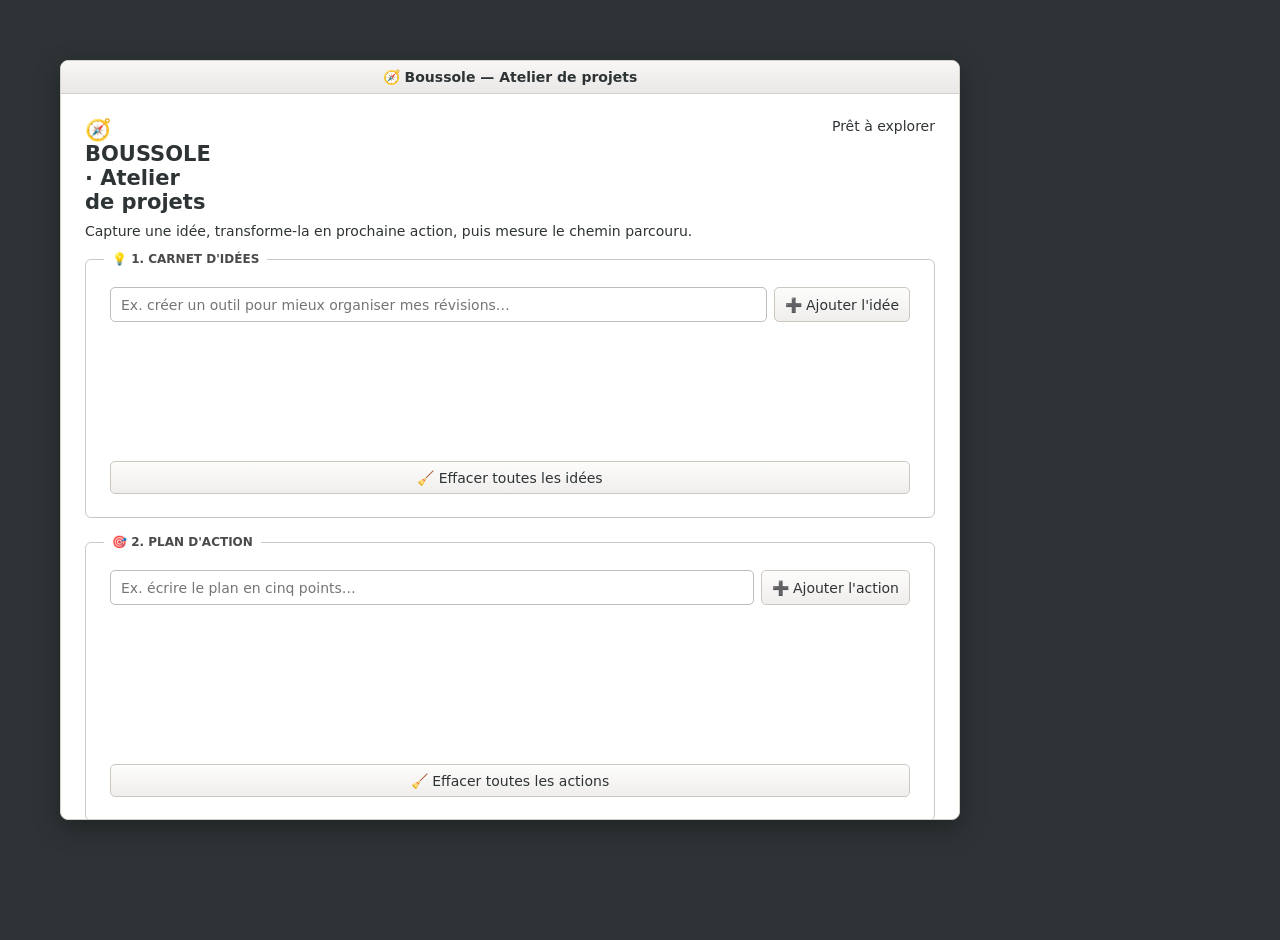
<file: exports/boussole-atelier-projets-2026-10-14T21-10-04.cgml.html>
<!DOCTYPE html>
<html lang="fr">
<head>
<meta charset="utf-8">
<title>boussole_atelier_projets</title>
<style>
/* === Styles du canevas exporté === */
html, body { margin: 0; padding: 0; min-height: 100vh; background: #2e3436;
  font-family: system-ui, -apple-system, "Segoe UI", sans-serif; font-size: 13px; color: #e0e0e0; }
#cgml-stage { position: relative; width: 100%; min-height: 100vh; padding: 20px; box-sizing: border-box; }
.cgml-window { position: absolute; }
.cgml-window .gtk-window { box-shadow: 0 8px 24px rgba(0,0,0,.35); }
.cgml-window.titlebar-hidden .gtk-titlebar { display: none; }
.cgml-window.titlebar-hidden .gtk-window {
  border-top-left-radius: 0; border-top-right-radius: 0;
}

/* === Styles GTK Adwaita === */

    *, *::before, *::after { box-sizing: border-box; }
    body {
      margin: 0; padding: 20px;
      display: flex; align-items: flex-start; justify-content: center;
      background: #2e3436;
      font-family: "Cantarell", "Segoe UI", system-ui, sans-serif;
      font-size: 14px;
      color: #2e3436;
    }

    /* ============================================================
     * Fenêtre GTK
     * ============================================================ */
    .gtk-window {
      background: #fff;
      border: 1px solid #d4d0c8;
      border-radius: 8px;
      box-shadow: 0 8px 24px rgba(0,0,0,.25);
      display: inline-flex;
      flex-direction: column;
      max-width: 100%;
      overflow: hidden;
    }
    .gtk-titlebar {
      background: linear-gradient(#f8f7f6, #eae8e6);
      border-bottom: 1px solid #d4d0c8;
      padding: 8px 12px;
      text-align: center;
      font-weight: 600;
      flex: 0 0 auto;
    }
    .gtk-window-body {
      padding: 10px;
      flex: 1 1 auto;
      display: flex;
      flex-direction: column;
      min-height: 0;
      overflow-y: auto;
      overflow-x: hidden;
    }
    .gtk-window-body::-webkit-scrollbar { width: 8px; }
    .gtk-window-body::-webkit-scrollbar-thumb {
      background: #c8c4bf; border-radius: 4px;
    }
    .gtk-window-body::-webkit-scrollbar-track { background: transparent; }

    /* ============================================================
     * Layout
     * ============================================================ */
    .gtk-box { display: flex; }
    .gtk-box.vertical   { flex-direction: column; }
    .gtk-box.horizontal { flex-direction: row; }

    /* === Enfants de GtkBox : comportement flex approprié === */
    /* Les boutons, combos, checks, radios ne se compressent pas */
    .gtk-box > .gtk-button,
    .gtk-box > .gtk-combo,
    .gtk-box > .gtk-check,
    .gtk-box > .gtk-radio,
    .gtk-box > .gtk-switch {
      flex-shrink: 0;
    }
    /* Les entrées ont une largeur minimale garantie mais peuvent s'étendre */
    .gtk-box > .gtk-entry,
    .gtk-box > .gtk-textview {
      min-width: 100px;
      flex-grow: 1;
      flex-shrink: 1;
    }

    /* ============================================================
     * Boutons
     * ============================================================ */
    .gtk-button {
      background: linear-gradient(#fdfdfc, #f0eeec);
      border: 1px solid #cdc7c1;
      border-radius: 5px;
      padding: 4px 10px;
      font: inherit;
      cursor: pointer;
      min-height: 30px;
      color: inherit;
      transition: background .1s;
    }
    .gtk-button:hover  { background: linear-gradient(#fff, #f6f5f4); }
    .gtk-button:active { background: #dcd9d6; }
    .gtk-button.disabled { opacity: .5; pointer-events: none; }

    /* ============================================================
     * Labels
     * ============================================================ */
    .gtk-label { display: inline-block; }

    /* ============================================================
     * Entrées / TextArea
     * ============================================================ */
    .gtk-entry, .gtk-textview {
      background: #fff;
      border: 1px solid #c0bdb8;
      border-radius: 5px;
      padding: 6px 10px;
      font: inherit;
      outline: none;
      min-height: 30px;
      color: #2e3436;
      width: 100%;
      box-sizing: border-box;
    }
    .gtk-entry:focus, .gtk-textview:focus {
      border-color: #3584e4;
      box-shadow: 0 0 0 2px rgba(53,132,228,.25);
    }
    .gtk-entry[readonly] { background: #fafafa; }

    /* ============================================================
     * Combos
     * ============================================================ */
    .gtk-combo {
      -webkit-appearance: none;
      -moz-appearance: none;
      appearance: none;
      background-color: #fff;
      background-image:
        linear-gradient(45deg, transparent 50%, #666 50%),
        linear-gradient(135deg, #666 50%, transparent 50%),
        linear-gradient(to right, #d4d0c8, #d4d0c8);
      background-position:
        calc(100% - 14px) 50%,
        calc(100% - 9px)  50%,
        calc(100% - 28px) 50%;
      background-size:
        5px 5px,
        5px 5px,
        1px 60%;
      background-repeat: no-repeat;
      border: 1px solid #c0bdb8;
      border-radius: 5px;
      padding: 6px 32px 6px 10px;
      font: inherit;
      color: #2e3436;
      cursor: pointer;
      outline: none;
      min-height: 30px;
      min-width: 100px;
      width: auto;
    }
    .gtk-combo:hover  { background-color: #f8f8f8; }
    .gtk-combo:focus  {
      border-color: #3584e4;
      box-shadow: 0 0 0 2px rgba(53,132,228,.25);
    }
    .gtk-combo option {
      background: #fff;
      color: #2e3436;
      padding: 4px;
    }

    /* ============================================================
     * Check / Radio / Switch — reset + style custom
     * ============================================================ */
    .gtk-check input[type="checkbox"],
    .gtk-radio input[type="radio"],
    .gtk-switch input[type="checkbox"] {
      -webkit-appearance: none;
      appearance: none;
      width: 16px;
      height: 16px;
      margin: 0;
      padding: 0;
      border: 1px solid #b8b4ae;
      background: #fff;
      cursor: pointer;
      flex: 0 0 auto;
      position: relative;
      transition: background .1s, border-color .1s;
      vertical-align: middle;
    }
    .gtk-check input[type="checkbox"],
    .gtk-switch input[type="checkbox"] { border-radius: 3px; }
    .gtk-radio input[type="radio"]     { border-radius: 50%; }

    .gtk-check input[type="checkbox"]:hover,
    .gtk-radio input[type="radio"]:hover,
    .gtk-switch input[type="checkbox"]:hover {
      border-color: #8a8a8a;
      background: #fafafa;
    }

    .gtk-check input[type="checkbox"]:checked,
    .gtk-switch input[type="checkbox"]:checked {
      background: #3584e4;
      border-color: #3584e4;
    }
    .gtk-check input[type="checkbox"]:checked::after,
    .gtk-switch input[type="checkbox"]:checked::after {
      content: "";
      position: absolute;
      left: 4px;
      top: 1px;
      width: 5px;
      height: 9px;
      border: solid #fff;
      border-width: 0 2px 2px 0;
      transform: rotate(45deg);
    }

    .gtk-radio input[type="radio"]:checked {
      background: #3584e4;
      border-color: #3584e4;
    }
    .gtk-radio input[type="radio"]:checked::after {
      content: "";
      position: absolute;
      left: 4px;
      top: 4px;
      width: 6px;
      height: 6px;
      border-radius: 50%;
      background: #fff;
    }

    .gtk-check, .gtk-radio, .gtk-switch {
      display: inline-flex;
      align-items: center;
      gap: 8px;
      cursor: pointer;
      padding: 3px 0;
      font-size: 13px;
      user-select: none;
    }
    .gtk-check span, .gtk-radio span { line-height: 1.2; }

    /* ============================================================
     * Frame
     * ============================================================ */
    .gtk-frame {
      border: 1px solid #cdc7c1;
      border-radius: 6px;
      padding: 12px 14px 14px;
      margin: 4px 0;
      min-width: 0;
    }
    .gtk-frame > legend {
      padding: 0 8px;
      font-weight: 600;
      font-size: 12px;
      color: #4a4a4a;
      margin-left: 4px;
    }

    /* ============================================================
     * Notebook
     * ============================================================ */
    .gtk-notebook-tabs {
      display: flex;
      border-bottom: 1px solid #cdc7c1;
      flex: 0 0 auto;
    }
    .gtk-notebook-tab {
      background: transparent;
      border: none;
      padding: 6px 14px;
      cursor: pointer;
      font: inherit;
      border-bottom: 2px solid transparent;
      color: #666;
    }
    .gtk-notebook-tab.active {
      border-color: #3584e4;
      color: #3584e4;
    }
    .gtk-notebook-panes { flex: 1 1 auto; overflow: auto; }
    .gtk-notebook-pane { display: none; padding: 10px; }
    .gtk-notebook-pane.active { display: block; }

    /* ============================================================
     * Séparateur
     * ============================================================ */
    .gtk-separator.horizontal { height: 1px; background: #d4d0c8; margin: 6px 0; }
    .gtk-separator.vertical   { width: 1px; background: #d4d0c8; margin: 0 6px; }

    /* ============================================================
     * Barre de progression
     * ============================================================ */
    .gtk-progress {
      background: #e0ddd8;
      border-radius: 4px;
      height: 8px;
      overflow: hidden;
      min-width: 100px;
    }
    .gtk-progress-fill {
      height: 100%;
      background: #3584e4;
      transition: width .2s;
    }

    /* ============================================================
     * Expander
     * ============================================================ */
    .gtk-expander > summary {
      cursor: pointer;
      padding: 4px 0;
      font-weight: 600;
      font-size: 12px;
      color: #555;
      list-style: none;
    }
    .gtk-expander > summary::-webkit-details-marker { display: none; }
    .gtk-expander > summary::before {
      content: "▸";
      display: inline-block;
      width: 14px;
      transition: transform .15s;
    }
    .gtk-expander[open] > summary::before { transform: rotate(90deg); }

    /* ============================================================
     * ScrolledWindow
     * ============================================================ */
    .gtk-scrolled {
      overflow: auto;
      max-height: 400px;
    }
    .gtk-scrolled > .gtk-box { min-height: 0; }

    /* ============================================================
     * Grid
     * ============================================================ */
    .gtk-grid { display: grid; }

    /* ============================================================
     * Widgets non supportés
     * ============================================================ */
    .gtk-unsupported {
      border: 1px dashed #d75a4a;
      color: #d75a4a;
      padding: 6px 8px;
      border-radius: 4px;
      font-size: 12px;
    }

    /* ============================================================
     * Icônes (fallback)
     * ============================================================ */
    .gtk-icon { font-style: italic; color: #7a7a7a; }
  
</style>
</head>
<body>
<div id="cgml-stage">
    <div class="cgml-window" data-window-id="w1" data-glade-name="boussole.glade" style="left:40px; top:40px; z-index:1; width:900px; height:760px;">
      
<div class="gtk-window" style="width: 900px; height: 760px;"><div class="gtk-titlebar">🧭 Boussole — Atelier de projets</div><div class="gtk-window-body"><div class="gtk-box vertical" style="gap: 9px; padding: 14px;" data-glade-id="root_box"><div class="gtk-box horizontal" style="gap: 8px; padding: 0px;" data-glade-id="header_box"><span class="gtk-label" style="text-align: left; display: inline-block; width: 100%; font-size: 21px; font-weight: bold; flex: 1 1 0px;" data-glade-id="app_heading">🧭 BOUSSOLE · Atelier de projets</span><span class="gtk-label" style="text-align: right; display: inline-block; width: 100%; align-self: flex-start;" data-glade-id="status_label">Prêt à explorer</span></div><span class="gtk-label" style="text-align: left; display: inline-block; width: 100%;" data-glade-id="intro_label">Capture une idée, transforme-la en prochaine action, puis mesure le chemin parcouru.</span><fieldset class="gtk-frame" data-glade-id="ideas_frame"><legend>💡 1. CARNET D'IDÉES</legend><div class="gtk-box vertical" style="gap: 7px; padding: 9px 10px;" data-glade-id="ideas_box"><div class="gtk-box horizontal" style="gap: 7px; padding: 0px;" data-glade-id="idea_entry_row"><input class="gtk-entry" type="text" placeholder="Ex. créer un outil pour mieux organiser mes révisions…" style="min-height: 35px; flex: 1 1 0px;" data-glade-handler="on_add_idea" data-glade-signal="activate" data-glade-id="idea_input"><button class="gtk-button" style="min-height: 35px;" data-glade-handler="on_add_idea" data-glade-signal="clicked" data-glade-id="add_idea_button">➕ Ajouter l'idée</button></div><div class="gtk-scrolled" style="max-height: 125px; min-height: 125px;" data-glade-id="idea_scroll"><div class="gtk-box vertical" style="gap: 5px; padding: 4px;" data-glade-id="idea_list"></div></div><button class="gtk-button" style="min-height: 33px;" data-glade-handler="on_clear_ideas" data-glade-signal="clicked" data-glade-id="clear_ideas_button">🧹 Effacer toutes les idées</button></div></fieldset><fieldset class="gtk-frame" data-glade-id="tasks_frame"><legend>🎯 2. PLAN D'ACTION</legend><div class="gtk-box vertical" style="gap: 7px; padding: 9px 10px;" data-glade-id="tasks_box"><div class="gtk-box horizontal" style="gap: 7px; padding: 0px;" data-glade-id="task_entry_row"><input class="gtk-entry" type="text" placeholder="Ex. écrire le plan en cinq points…" style="min-height: 35px; flex: 1 1 0px;" data-glade-handler="on_add_task" data-glade-signal="activate" data-glade-id="task_input"><button class="gtk-button" style="min-height: 35px;" data-glade-handler="on_add_task" data-glade-signal="clicked" data-glade-id="add_task_button">➕ Ajouter l'action</button></div><div class="gtk-scrolled" style="max-height: 145px; min-height: 145px;" data-glade-id="task_scroll"><div class="gtk-box vertical" style="gap: 5px; padding: 4px;" data-glade-id="task_list"></div></div><button class="gtk-button" style="min-height: 33px;" data-glade-handler="on_clear_tasks" data-glade-signal="clicked" data-glade-id="clear_tasks_button">🧹 Effacer toutes les actions</button></div></fieldset><fieldset class="gtk-frame" data-glade-id="review_frame"><legend>📊 3. BILAN DU PROJET</legend><div class="gtk-box vertical" style="gap: 8px; padding: 9px 10px;" data-glade-id="review_box"><span class="gtk-label" style="text-align: left; display: inline-block; width: 100%; font-size: 16.1px; font-weight: bold;" data-glade-id="ideas_stat">💡 Idées recueillies : 0</span><span class="gtk-label" style="text-align: left; display: inline-block; width: 100%; font-size: 16.1px; font-weight: bold;" data-glade-id="tasks_stat">✅ Actions terminées : 0 / 0</span><div class="gtk-progress" data-glade-id="progress_bar"><div class="gtk-progress-fill" style="width: 0%;"></div></div><span class="gtk-label" style="text-align: left; display: inline-block; width: 100%;" data-glade-id="encouragement_label">Ajoute une première idée ou une première action pour démarrer.</span><button class="gtk-button" style="min-height: 36px;" data-glade-handler="on_refresh_stats" data-glade-signal="clicked" data-glade-id="refresh_stats_button">🔄 Actualiser le bilan</button></div></fieldset><span class="gtk-label" style="text-align: left; display: inline-block; width: 100%;" data-glade-id="footer_label">Les données restent en mémoire pendant cette session. Actualise le bilan après avoir coché des actions.</span></div></div></div>


    </div>
</div>

<script>
/* ==================================================================
 * boussole_atelier_projets
 * Un atelier personnel pour capturer des idées, organiser des actions et suivre sa progression.
 * Version : 0.2.0
 * Auteur  : OpenAI
 * Exporté : 2026-10-14T21:10:04.324Z
 * 1 fenêtre(s), 5 handler(s)
 * ================================================================== */
window.__cgmlAttach = function (root, handlers, options) {
  options = options || {};
  var GTK_EVENT = { clicked:"click", toggled:"change", changed:"input",
    activate:"click", "state-set":"change", value_changed:"input" };
  function extractValue(el, evt) {
    var t = el.tagName.toLowerCase();
    if (t === "input" || t === "textarea" || t === "select") {
      if (el.type === "checkbox" || el.type === "radio") return el.checked;
      return el.value;
    }
    return evt === "click" ? true : undefined;
  }
  var widgets = {};
  root.querySelectorAll("[data-glade-id]").forEach(function (el) {
    widgets[el.dataset.gladeId] = el;
  });
  var bound = [];
  root.querySelectorAll("[data-glade-handler]").forEach(function (el) {
    var h = el.dataset.gladeHandler;
    var gtkSig = el.dataset.gladeSignal || "click";
    var domEvt = GTK_EVENT[gtkSig] || "click";
    var listener = function (ev) {
      var win = el.closest(".cgml-window");
      if (win) window.__lastClickedWindow = win;
      var payload = {
        widgetId: el.dataset.gladeId || "",
        gtkSignal: gtkSig,
        value: extractValue(el, domEvt),
        element: el,
        nativeEvent: ev
      };
      var fn = handlers[h];
      if (typeof fn === "function") {
        try { fn(payload); } catch (e) { console.error("[cgml] " + h + " :", e); }
      }
      if (options.onSignal) options.onSignal(h, payload);
    };
    el.addEventListener(domEvt, listener);
    bound.push({ el: el, evt: domEvt, fn: listener });
  });
  return {
    widgets: widgets,
    getWidget: function (id) { return widgets[id] || null; },
    destroy: function () { bound.forEach(function(b){ b.el.removeEventListener(b.evt, b.fn); }); }
  };
};

var handlers = {
  on_add_idea: (function(){
    try {
      function on_add_idea(payload) {
  var input = Composer.widget('idea_input');
  var list = Composer.widget('idea_list');
  if (!input || !list) {
    Composer.setStatus('Impossible de trouver le champ ou le carnet');
    return;
  }
  var value = String(input.value || '').trim();
  if (!value) {
    Composer.setStatus('Écris une idée avant de l’ajouter');
    input.focus();
    return;
  }
  var row = document.createElement('div');
  row.style.cssText = 'display:flex;align-items:flex-start;gap:8px;padding:8px 10px;background:#f1f5fb;border-radius:6px;border-left:4px solid #5378b8;font-size:13px';
  var number = document.createElement('span');
  number.style.cssText = 'font-weight:bold;color:#5378b8;min-width:24px';
  number.textContent = String(list.children.length + 1) + '.';
  var content = document.createElement('div');
  content.style.cssText = 'flex:1;overflow-wrap:anywhere;white-space:normal';
  var idea = document.createElement('div');
  idea.textContent = value;
  var time = document.createElement('div');
  time.style.cssText = 'font-size:10px;color:#6b7280;margin-top:3px';
  time.textContent = 'Ajoutée à ' + new Date().toLocaleTimeString();
  content.appendChild(idea);
  content.appendChild(time);
  var remove = document.createElement('button');
  remove.type = 'button';
  remove.textContent = '×';
  remove.title = 'Supprimer cette idée';
  remove.style.cssText = 'border:0;background:transparent;color:#9b3434;font-size:18px;cursor:pointer';
  remove.addEventListener('click', function() {
    if (row.parentNode) row.parentNode.removeChild(row);
    renumberIdeas();
    Composer.setStatus('Idée supprimée');
    updateBoussoleStats();
  });
  row.appendChild(number);
  row.appendChild(content);
  row.appendChild(remove);
  list.appendChild(row);
  input.value = '';
  input.focus();
  renumberIdeas();
  Composer.setStatus('Idée ajoutée au carnet');
  updateBoussoleStats();
}
function renumberIdeas() {
  var list = Composer.widget('idea_list');
  if (!list) return;
  for (var i = 0; i < list.children.length; i++) {
    var number = list.children[i].querySelector('span');
    if (number) number.textContent = String(i + 1) + '.';
  }
}
function updateBoussoleStats() {
  var ideas = Composer.widget('idea_list');
  var tasks = Composer.widget('task_list');
  var ideaStat = Composer.widget('ideas_stat');
  var taskStat = Composer.widget('tasks_stat');
  var progress = Composer.widget('progress_bar');
  if (!ideas || !tasks || !ideaStat || !taskStat || !progress) return;
  var total = tasks.children.length;
  var done = 0;
  for (var i = 0; i < total; i++) {
    var cb = tasks.children[i].querySelector('input[type="checkbox"]');
    if (cb && cb.checked) done++;
  }
  var pct = total ? Math.round(done * 100 / total) : 0;
  ideaStat.textContent = '💡 Idées recueillies : ' + ideas.children.length;
  taskStat.textContent = '✅ Actions terminées : ' + done + ' / ' + total;
  progress.value = pct / 100;
  progress.textContent = 'Avancement : ' + pct + ' %';
  var message = Composer.widget('encouragement_label');
  if (message) {
    if (!total && !ideas.children.length) message.textContent = 'Ajoute une première idée ou une première action pour démarrer.';
    else if (total && done === total) message.textContent = 'Bravo ! Toutes les actions sont terminées. Prends un instant pour apprécier le chemin parcouru.';
    else if (pct >= 60) message.textContent = 'Belle progression ! Termine les dernières actions à ton rythme.';
    else if (done > 0) message.textContent = 'Tu as commencé à avancer. La prochaine petite étape compte aussi.';
    else message.textContent = 'Choisis une action simple et transforme ton idée en progrès concret.';
  }
}
      return on_add_idea;
    } catch (e) {
      console.error("Handler on_add_idea :", e);
      return function(){};
    }
  })(),
  on_clear_ideas: (function(){
    try {
      function on_clear_ideas(payload) {
  var list = Composer.widget('idea_list');
  if (!list) {
    Composer.setStatus('Carnet introuvable');
    return;
  }
  if (!list.children.length) {
    Composer.setStatus('Le carnet est déjà vide');
    return;
  }
  if (!confirm('Supprimer toutes les idées du carnet ?')) return;
  list.innerHTML = '';
  var stat = Composer.widget('ideas_stat');
  if (stat) stat.textContent = '💡 Idées recueillies : 0';
  Composer.setStatus('Carnet vidé');
  updateBoussoleStats();
}
      return on_clear_ideas;
    } catch (e) {
      console.error("Handler on_clear_ideas :", e);
      return function(){};
    }
  })(),
  on_add_task: (function(){
    try {
      function on_add_task(payload) {
  var input = Composer.widget('task_input');
  var list = Composer.widget('task_list');
  if (!input || !list) {
    Composer.setStatus('Impossible de trouver le champ ou la liste d’actions');
    return;
  }
  var value = String(input.value || '').trim();
  if (!value) {
    Composer.setStatus('Décris une action concrète avant de l’ajouter');
    input.focus();
    return;
  }
  var row = document.createElement('div');
  row.style.cssText = 'display:flex;align-items:flex-start;gap:8px;padding:8px 10px;background:#f2f7f1;border-radius:6px;border-left:4px solid #6b9870;font-size:13px';
  var check = document.createElement('input');
  check.type = 'checkbox';
  check.style.cssText = 'width:16px;height:16px;flex-shrink:0;margin-top:2px';
  var text = document.createElement('div');
  text.textContent = value;
  text.style.cssText = 'flex:1;overflow-wrap:anywhere;white-space:normal';
  var remove = document.createElement('button');
  remove.type = 'button';
  remove.textContent = '×';
  remove.title = 'Supprimer cette action';
  remove.style.cssText = 'border:0;background:transparent;color:#9b3434;font-size:18px;cursor:pointer';
  check.addEventListener('change', function() {
    text.style.textDecoration = check.checked ? 'line-through' : 'none';
    text.style.color = check.checked ? '#7b827d' : '#202720';
    row.style.opacity = check.checked ? '0.72' : '1';
    updateBoussoleStats();
    Composer.setStatus(check.checked ? 'Action terminée ✓' : 'Action rouverte');
  });
  remove.addEventListener('click', function() {
    if (row.parentNode) row.parentNode.removeChild(row);
    updateBoussoleStats();
    Composer.setStatus('Action supprimée');
  });
  row.appendChild(check);
  row.appendChild(text);
  row.appendChild(remove);
  list.appendChild(row);
  input.value = '';
  input.focus();
  Composer.setStatus('Action ajoutée au plan');
  updateBoussoleStats();
}
function updateBoussoleStats() {
  var ideas = Composer.widget('idea_list');
  var tasks = Composer.widget('task_list');
  var ideaStat = Composer.widget('ideas_stat');
  var taskStat = Composer.widget('tasks_stat');
  var progress = Composer.widget('progress_bar');
  if (!ideas || !tasks || !ideaStat || !taskStat || !progress) return;
  var total = tasks.children.length;
  var done = 0;
  for (var i = 0; i < total; i++) {
    var cb = tasks.children[i].querySelector('input[type="checkbox"]');
    if (cb && cb.checked) done++;
  }
  var pct = total ? Math.round(done * 100 / total) : 0;
  ideaStat.textContent = '💡 Idées recueillies : ' + ideas.children.length;
  taskStat.textContent = '✅ Actions terminées : ' + done + ' / ' + total;
  progress.value = pct / 100;
  progress.textContent = 'Avancement : ' + pct + ' %';
  var message = Composer.widget('encouragement_label');
  if (message) {
    if (!total && !ideas.children.length) message.textContent = 'Ajoute une première idée ou une première action pour démarrer.';
    else if (total && done === total) message.textContent = 'Bravo ! Toutes les actions sont terminées. Prends un instant pour apprécier le chemin parcouru.';
    else if (pct >= 60) message.textContent = 'Belle progression ! Termine les dernières actions à ton rythme.';
    else if (done > 0) message.textContent = 'Tu as commencé à avancer. La prochaine petite étape compte aussi.';
    else message.textContent = 'Choisis une action simple et transforme ton idée en progrès concret.';
  }
}
      return on_add_task;
    } catch (e) {
      console.error("Handler on_add_task :", e);
      return function(){};
    }
  })(),
  on_clear_tasks: (function(){
    try {
      function on_clear_tasks(payload) {
  var list = Composer.widget('task_list');
  if (!list) {
    Composer.setStatus('Liste d’actions introuvable');
    return;
  }
  if (!list.children.length) {
    Composer.setStatus('Le plan est déjà vide');
    return;
  }
  if (!confirm('Supprimer toutes les actions du plan ?')) return;
  list.innerHTML = '';
  Composer.setStatus('Plan d’action réinitialisé');
  updateBoussoleStats();
}
      return on_clear_tasks;
    } catch (e) {
      console.error("Handler on_clear_tasks :", e);
      return function(){};
    }
  })(),
  on_refresh_stats: (function(){
    try {
      function on_refresh_stats(payload) {
  updateBoussoleStats();
  Composer.setStatus('Bilan actualisé');
}
function updateBoussoleStats() {
  var ideas = Composer.widget('idea_list');
  var tasks = Composer.widget('task_list');
  var ideaStat = Composer.widget('ideas_stat');
  var taskStat = Composer.widget('tasks_stat');
  var progress = Composer.widget('progress_bar');
  if (!ideas || !tasks || !ideaStat || !taskStat || !progress) {
    Composer.setStatus('Certains éléments du bilan sont introuvables');
    return;
  }
  var total = tasks.children.length;
  var done = 0;
  for (var i = 0; i < total; i++) {
    var cb = tasks.children[i].querySelector('input[type="checkbox"]');
    if (cb && cb.checked) done++;
  }
  var pct = total ? Math.round(done * 100 / total) : 0;
  ideaStat.textContent = '💡 Idées recueillies : ' + ideas.children.length;
  taskStat.textContent = '✅ Actions terminées : ' + done + ' / ' + total;
  progress.value = pct / 100;
  progress.textContent = 'Avancement : ' + pct + ' %';
  var message = Composer.widget('encouragement_label');
  if (message) {
    if (!total && !ideas.children.length) message.textContent = 'Ajoute une première idée ou une première action pour démarrer.';
    else if (total && done === total) message.textContent = 'Bravo ! Toutes les actions sont terminées. Prends un instant pour apprécier le chemin parcouru.';
    else if (pct >= 60) message.textContent = 'Belle progression ! Termine les dernières actions à ton rythme.';
    else if (done > 0) message.textContent = 'Tu as commencé à avancer. La prochaine petite étape compte aussi.';
    else message.textContent = 'Choisis une action simple et transforme ton idée en progrès concret.';
  }
}
      return on_refresh_stats;
    } catch (e) {
      console.error("Handler on_refresh_stats :", e);
      return function(){};
    }
  })()
};

(function(){
  var __views = [];
  var __winsByName = {};
  var __winsById = {};
  document.querySelectorAll(".cgml-window").forEach(function(el){
    __winsByName[el.dataset.gladeName] = el;
    __winsById[el.dataset.windowId] = el;
  });
  window.__lastClickedWindow = null;
  window.Composer = {
    current: function(){
      if (window.__lastClickedWindow) {
        var wid = window.__lastClickedWindow.dataset.windowId;
        if (wid && __winsById[wid]) return __winsById[wid];
      }
      var keys = Object.keys(__winsById);
      return keys.length ? __winsById[keys[0]] : null;
    },
    widget: function(gladeId){
      if (window.__lastClickedWindow) {
        var el = window.__lastClickedWindow.querySelector('[data-glade-id="' + gladeId + '"]');
        if (el) return el;
      }
      var keys = Object.keys(__winsById);
      for (var i = keys.length - 1; i >= 0; i--) {
        var w = __winsById[keys[i]];
        var el2 = w.querySelector('[data-glade-id="' + gladeId + '"]');
        if (el2) return el2;
      }
      return null;
    },
    widgetIn: function(gladeName, gladeId){
      var w = __winsByName[gladeName];
      if (!w) return null;
      return w.querySelector('[data-glade-id="' + gladeId + '"]');
    },
    widgetsIn: function(gladeName){
      var w = __winsByName[gladeName];
      if (!w) return {};
      var out = {};
      w.querySelectorAll("[data-glade-id]").forEach(function(el){
        out[el.dataset.gladeId] = el;
      });
      return out;
    },
    setStatus: function(t){ document.title = "CompoGlueML — " + t; },
    allWindows: function(){ return __winsById; }
  };
  document.querySelectorAll(".cgml-window").forEach(function(el){
    var view = window.__cgmlAttach(el, handlers, {
      onSignal: function(name, payload){
        console.log("[cgml]", name, payload && payload.widgetId);
      }
    });
    __views.push(view);
  });
  console.log("[cgml] " + __views.length + " fenêtre(s), " + Object.keys(handlers).length + " handler(s).");
})();
</script>
</body>
</html>
</file>
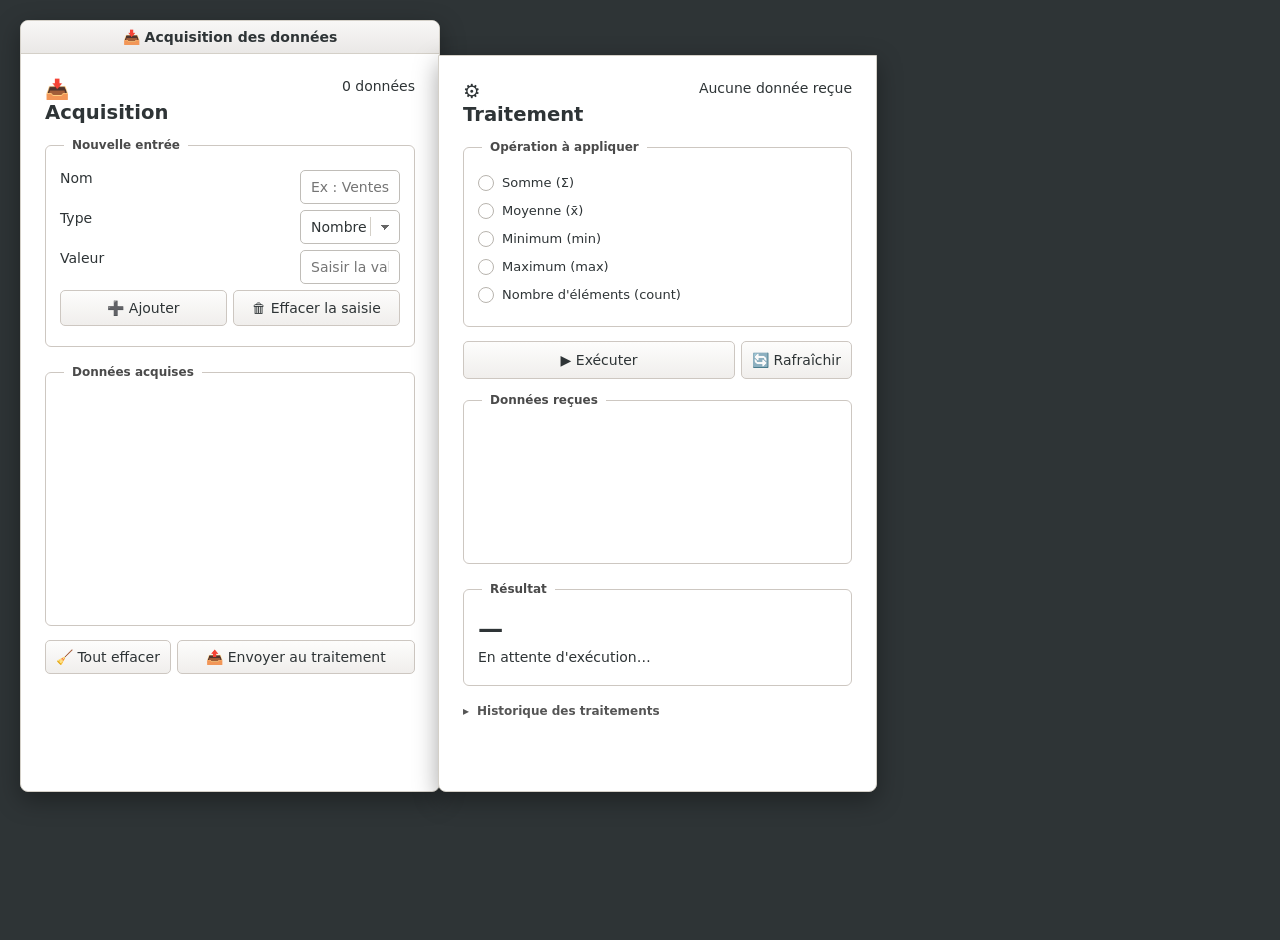
<file: exports/superio-appli-composed-2026-10-14T19-50-21.cgml.html>
<!DOCTYPE html>
<html lang="fr">
<head>
<meta charset="utf-8">
<title>superio_appli_composed</title>
<style>
/* === Styles du canevas exporté === */
html, body { margin: 0; padding: 0; min-height: 100vh; background: #2e3436;
  font-family: system-ui, -apple-system, "Segoe UI", sans-serif; font-size: 13px; color: #e0e0e0; }
#cgml-stage { position: relative; width: 100%; min-height: 100vh; padding: 20px; box-sizing: border-box; }
.cgml-window { position: absolute; }
.cgml-window .gtk-window { box-shadow: 0 8px 24px rgba(0,0,0,.35); }
.cgml-window.titlebar-hidden .gtk-titlebar { display: none; }
.cgml-window.titlebar-hidden .gtk-window {
  border-top-left-radius: 0; border-top-right-radius: 0;
}

/* === Styles GTK Adwaita === */

    *, *::before, *::after { box-sizing: border-box; }
    body {
      margin: 0; padding: 20px;
      display: flex; align-items: flex-start; justify-content: center;
      background: #2e3436;
      font-family: "Cantarell", "Segoe UI", system-ui, sans-serif;
      font-size: 14px;
      color: #2e3436;
    }

    /* ============================================================
     * Fenêtre GTK
     * ============================================================ */
    .gtk-window {
      background: #fff;
      border: 1px solid #d4d0c8;
      border-radius: 8px;
      box-shadow: 0 8px 24px rgba(0,0,0,.25);
      display: inline-flex;
      flex-direction: column;
      max-width: 100%;
      overflow: hidden;
    }
    .gtk-titlebar {
      background: linear-gradient(#f8f7f6, #eae8e6);
      border-bottom: 1px solid #d4d0c8;
      padding: 8px 12px;
      text-align: center;
      font-weight: 600;
      flex: 0 0 auto;
    }
    .gtk-window-body {
      padding: 10px;
      flex: 1 1 auto;
      display: flex;
      flex-direction: column;
      min-height: 0;
      overflow-y: auto;
      overflow-x: hidden;
    }
    .gtk-window-body::-webkit-scrollbar { width: 8px; }
    .gtk-window-body::-webkit-scrollbar-thumb {
      background: #c8c4bf; border-radius: 4px;
    }
    .gtk-window-body::-webkit-scrollbar-track { background: transparent; }

    /* ============================================================
     * Layout
     * ============================================================ */
    .gtk-box { display: flex; }
    .gtk-box.vertical   { flex-direction: column; }
    .gtk-box.horizontal { flex-direction: row; }

    /* === Enfants de GtkBox : comportement flex approprié === */
    /* Les boutons, combos, checks, radios ne se compressent pas */
    .gtk-box > .gtk-button,
    .gtk-box > .gtk-combo,
    .gtk-box > .gtk-check,
    .gtk-box > .gtk-radio,
    .gtk-box > .gtk-switch {
      flex-shrink: 0;
    }
    /* Les entrées ont une largeur minimale garantie mais peuvent s'étendre */
    .gtk-box > .gtk-entry,
    .gtk-box > .gtk-textview {
      min-width: 100px;
      flex-grow: 1;
      flex-shrink: 1;
    }

    /* ============================================================
     * Boutons
     * ============================================================ */
    .gtk-button {
      background: linear-gradient(#fdfdfc, #f0eeec);
      border: 1px solid #cdc7c1;
      border-radius: 5px;
      padding: 4px 10px;
      font: inherit;
      cursor: pointer;
      min-height: 30px;
      color: inherit;
      transition: background .1s;
    }
    .gtk-button:hover  { background: linear-gradient(#fff, #f6f5f4); }
    .gtk-button:active { background: #dcd9d6; }
    .gtk-button.disabled { opacity: .5; pointer-events: none; }

    /* ============================================================
     * Labels
     * ============================================================ */
    .gtk-label { display: inline-block; }

    /* ============================================================
     * Entrées / TextArea
     * ============================================================ */
    .gtk-entry, .gtk-textview {
      background: #fff;
      border: 1px solid #c0bdb8;
      border-radius: 5px;
      padding: 6px 10px;
      font: inherit;
      outline: none;
      min-height: 30px;
      color: #2e3436;
      width: 100%;
      box-sizing: border-box;
    }
    .gtk-entry:focus, .gtk-textview:focus {
      border-color: #3584e4;
      box-shadow: 0 0 0 2px rgba(53,132,228,.25);
    }
    .gtk-entry[readonly] { background: #fafafa; }

    /* ============================================================
     * Combos
     * ============================================================ */
    .gtk-combo {
      -webkit-appearance: none;
      -moz-appearance: none;
      appearance: none;
      background-color: #fff;
      background-image:
        linear-gradient(45deg, transparent 50%, #666 50%),
        linear-gradient(135deg, #666 50%, transparent 50%),
        linear-gradient(to right, #d4d0c8, #d4d0c8);
      background-position:
        calc(100% - 14px) 50%,
        calc(100% - 9px)  50%,
        calc(100% - 28px) 50%;
      background-size:
        5px 5px,
        5px 5px,
        1px 60%;
      background-repeat: no-repeat;
      border: 1px solid #c0bdb8;
      border-radius: 5px;
      padding: 6px 32px 6px 10px;
      font: inherit;
      color: #2e3436;
      cursor: pointer;
      outline: none;
      min-height: 30px;
      min-width: 100px;
      width: auto;
    }
    .gtk-combo:hover  { background-color: #f8f8f8; }
    .gtk-combo:focus  {
      border-color: #3584e4;
      box-shadow: 0 0 0 2px rgba(53,132,228,.25);
    }
    .gtk-combo option {
      background: #fff;
      color: #2e3436;
      padding: 4px;
    }

    /* ============================================================
     * Check / Radio / Switch — reset + style custom
     * ============================================================ */
    .gtk-check input[type="checkbox"],
    .gtk-radio input[type="radio"],
    .gtk-switch input[type="checkbox"] {
      -webkit-appearance: none;
      appearance: none;
      width: 16px;
      height: 16px;
      margin: 0;
      padding: 0;
      border: 1px solid #b8b4ae;
      background: #fff;
      cursor: pointer;
      flex: 0 0 auto;
      position: relative;
      transition: background .1s, border-color .1s;
      vertical-align: middle;
    }
    .gtk-check input[type="checkbox"],
    .gtk-switch input[type="checkbox"] { border-radius: 3px; }
    .gtk-radio input[type="radio"]     { border-radius: 50%; }

    .gtk-check input[type="checkbox"]:hover,
    .gtk-radio input[type="radio"]:hover,
    .gtk-switch input[type="checkbox"]:hover {
      border-color: #8a8a8a;
      background: #fafafa;
    }

    .gtk-check input[type="checkbox"]:checked,
    .gtk-switch input[type="checkbox"]:checked {
      background: #3584e4;
      border-color: #3584e4;
    }
    .gtk-check input[type="checkbox"]:checked::after,
    .gtk-switch input[type="checkbox"]:checked::after {
      content: "";
      position: absolute;
      left: 4px;
      top: 1px;
      width: 5px;
      height: 9px;
      border: solid #fff;
      border-width: 0 2px 2px 0;
      transform: rotate(45deg);
    }

    .gtk-radio input[type="radio"]:checked {
      background: #3584e4;
      border-color: #3584e4;
    }
    .gtk-radio input[type="radio"]:checked::after {
      content: "";
      position: absolute;
      left: 4px;
      top: 4px;
      width: 6px;
      height: 6px;
      border-radius: 50%;
      background: #fff;
    }

    .gtk-check, .gtk-radio, .gtk-switch {
      display: inline-flex;
      align-items: center;
      gap: 8px;
      cursor: pointer;
      padding: 3px 0;
      font-size: 13px;
      user-select: none;
    }
    .gtk-check span, .gtk-radio span { line-height: 1.2; }

    /* ============================================================
     * Frame
     * ============================================================ */
    .gtk-frame {
      border: 1px solid #cdc7c1;
      border-radius: 6px;
      padding: 12px 14px 14px;
      margin: 4px 0;
      min-width: 0;
    }
    .gtk-frame > legend {
      padding: 0 8px;
      font-weight: 600;
      font-size: 12px;
      color: #4a4a4a;
      margin-left: 4px;
    }

    /* ============================================================
     * Notebook
     * ============================================================ */
    .gtk-notebook-tabs {
      display: flex;
      border-bottom: 1px solid #cdc7c1;
      flex: 0 0 auto;
    }
    .gtk-notebook-tab {
      background: transparent;
      border: none;
      padding: 6px 14px;
      cursor: pointer;
      font: inherit;
      border-bottom: 2px solid transparent;
      color: #666;
    }
    .gtk-notebook-tab.active {
      border-color: #3584e4;
      color: #3584e4;
    }
    .gtk-notebook-panes { flex: 1 1 auto; overflow: auto; }
    .gtk-notebook-pane { display: none; padding: 10px; }
    .gtk-notebook-pane.active { display: block; }

    /* ============================================================
     * Séparateur
     * ============================================================ */
    .gtk-separator.horizontal { height: 1px; background: #d4d0c8; margin: 6px 0; }
    .gtk-separator.vertical   { width: 1px; background: #d4d0c8; margin: 0 6px; }

    /* ============================================================
     * Barre de progression
     * ============================================================ */
    .gtk-progress {
      background: #e0ddd8;
      border-radius: 4px;
      height: 8px;
      overflow: hidden;
      min-width: 100px;
    }
    .gtk-progress-fill {
      height: 100%;
      background: #3584e4;
      transition: width .2s;
    }

    /* ============================================================
     * Expander
     * ============================================================ */
    .gtk-expander > summary {
      cursor: pointer;
      padding: 4px 0;
      font-weight: 600;
      font-size: 12px;
      color: #555;
      list-style: none;
    }
    .gtk-expander > summary::-webkit-details-marker { display: none; }
    .gtk-expander > summary::before {
      content: "▸";
      display: inline-block;
      width: 14px;
      transition: transform .15s;
    }
    .gtk-expander[open] > summary::before { transform: rotate(90deg); }

    /* ============================================================
     * ScrolledWindow
     * ============================================================ */
    .gtk-scrolled {
      overflow: auto;
      max-height: 400px;
    }
    .gtk-scrolled > .gtk-box { min-height: 0; }

    /* ============================================================
     * Grid
     * ============================================================ */
    .gtk-grid { display: grid; }

    /* ============================================================
     * Widgets non supportés
     * ============================================================ */
    .gtk-unsupported {
      border: 1px dashed #d75a4a;
      color: #d75a4a;
      padding: 6px 8px;
      border-radius: 4px;
      font-size: 12px;
    }

    /* ============================================================
     * Icônes (fallback)
     * ============================================================ */
    .gtk-icon { font-style: italic; color: #7a7a7a; }
  
</style>
</head>
<body>
<div id="cgml-stage">
    <div class="cgml-window" data-window-id="w1" data-glade-name="acquisition.glade" style="left:0px; top:0px; z-index:11; width:420px; height:772px;">
      
<div class="gtk-window fixed-size" style="width: 420px; height: 772px;"><div class="gtk-titlebar">📥 Acquisition des données</div><div class="gtk-window-body"><div class="gtk-box vertical" style="gap: 10px; padding: 14px;"><div class="gtk-box horizontal" style="gap: 8px; padding: 0px;"><span class="gtk-label" style="text-align: left; display: inline-block; width: 100%; font-size: 19.6px; font-weight: bold; flex: 1 1 0px;" data-glade-id="acq_title">📥 Acquisition</span><span class="gtk-label" style="text-align: right; display: inline-block; width: 100%;" data-glade-id="acq_status">0 données</span></div><fieldset class="gtk-frame" data-glade-id="form_frame"><legend>Nouvelle entrée</legend><div class="gtk-box vertical" style="gap: 6px; padding: 6px 0px;"><div class="gtk-box horizontal" style="gap: 8px; padding: 0px;"><span class="gtk-label" style="text-align: left; display: inline-block; width: 100%; min-width: 80px;" data-glade-id="lbl_name">Nom</span><input class="gtk-entry" type="text" placeholder="Ex : Ventes Q1" style="min-height: 34px; flex: 1 1 0px;" data-glade-id="acq_name_entry"></div><div class="gtk-box horizontal" style="gap: 8px; padding: 0px;"><span class="gtk-label" style="text-align: left; display: inline-block; width: 100%; min-width: 80px;" data-glade-id="lbl_type">Type</span><select class="gtk-combo" style="min-height: 34px; flex: 1 1 0px;" data-glade-id="acq_type_combo"><option>Nombre entier</option><option>Nombre décimal</option><option>Texte</option></select></div><div class="gtk-box horizontal" style="gap: 8px; padding: 0px;"><span class="gtk-label" style="text-align: left; display: inline-block; width: 100%; min-width: 80px;" data-glade-id="lbl_value">Valeur</span><input class="gtk-entry" type="text" placeholder="Saisir la valeur" style="min-height: 34px; flex: 1 1 0px;" data-glade-handler="on_acq_value_activate" data-glade-signal="activate" data-glade-id="acq_value_entry"></div><div class="gtk-box horizontal" style="gap: 6px; padding: 0px;"><button class="gtk-button" style="min-height: 36px; flex: 1 1 0px;" data-glade-handler="on_acq_add_clicked" data-glade-signal="clicked" data-glade-id="acq_add_btn">➕ Ajouter</button><button class="gtk-button" style="min-height: 36px; flex: 1 1 0px;" data-glade-handler="on_acq_clear_clicked" data-glade-signal="clicked" data-glade-id="acq_clear_btn">🗑 Effacer la saisie</button></div></div></fieldset><fieldset class="gtk-frame" data-glade-id="list_frame" style="flex: 1 1 0px;"><legend>Données acquises</legend><div class="gtk-scrolled" style="max-height: 220px; min-height: 220px;"><div class="gtk-box vertical" style="gap: 4px; padding: 0px;" data-glade-id="acq_list"></div></div></fieldset><div class="gtk-box horizontal" style="gap: 6px; padding: 0px;"><button class="gtk-button" style="min-height: 34px;" data-glade-handler="on_acq_clear_all_clicked" data-glade-signal="clicked" data-glade-id="acq_clear_all_btn">🧹 Tout effacer</button><button class="gtk-button" style="min-height: 34px; flex: 1 1 0px;" data-glade-handler="on_acq_send_clicked" data-glade-signal="clicked" data-glade-id="acq_send_btn">📤 Envoyer au traitement</button></div></div></div></div>


    </div>
    <div class="cgml-window titlebar-hidden" data-window-id="w2" data-glade-name="traitement.glade" style="left:418px; top:35px; z-index:16; width:439px; height:737px;">
      
<div class="gtk-window fixed-size" style="width: 439px; height: 737px;"><div class="gtk-titlebar">⚙️ Traitement des données</div><div class="gtk-window-body"><div class="gtk-box vertical" style="gap: 10px; padding: 14px;"><div class="gtk-box horizontal" style="gap: 8px; padding: 0px;"><span class="gtk-label" style="text-align: left; display: inline-block; width: 100%; font-size: 19.6px; font-weight: bold; flex: 1 1 0px;" data-glade-id="trt_title">⚙️ Traitement</span><span class="gtk-label" style="text-align: right; display: inline-block; width: 100%;" data-glade-id="trt_status">Aucune donnée reçue</span></div><fieldset class="gtk-frame" data-glade-id="op_frame"><legend>Opération à appliquer</legend><div class="gtk-box vertical" style="gap: 6px; padding: 6px 0px;"><label class="gtk-radio" data-glade-handler="on_op_changed" data-glade-signal="toggled" data-glade-id="op_sum"><input type="radio" name="grp_op_sum"><span>Somme (Σ)</span></label><label class="gtk-radio" data-glade-handler="on_op_changed" data-glade-signal="toggled" data-glade-id="op_avg"><input type="radio" name="grp_op_sum"><span>Moyenne (x̄)</span></label><label class="gtk-radio" data-glade-handler="on_op_changed" data-glade-signal="toggled" data-glade-id="op_min"><input type="radio" name="grp_op_sum"><span>Minimum (min)</span></label><label class="gtk-radio" data-glade-handler="on_op_changed" data-glade-signal="toggled" data-glade-id="op_max"><input type="radio" name="grp_op_sum"><span>Maximum (max)</span></label><label class="gtk-radio" data-glade-handler="on_op_changed" data-glade-signal="toggled" data-glade-id="op_count"><input type="radio" name="grp_op_sum"><span>Nombre d'éléments (count)</span></label></div></fieldset><div class="gtk-box horizontal" style="gap: 6px; padding: 0px;"><button class="gtk-button" style="min-height: 38px; flex: 1 1 0px;" data-glade-handler="on_exec_clicked" data-glade-signal="clicked" data-glade-id="trt_exec_btn">▶ Exécuter</button><button class="gtk-button" style="min-height: 38px;" data-glade-handler="on_refresh_clicked" data-glade-signal="clicked" data-glade-id="trt_refresh_btn">🔄 Rafraîchir</button></div><fieldset class="gtk-frame" data-glade-id="recv_frame" style="flex: 1 1 0px;"><legend>Données reçues</legend><div class="gtk-scrolled" style="max-height: 130px; min-height: 130px;"><div class="gtk-box vertical" style="gap: 3px; padding: 0px;" data-glade-id="trt_data_list"></div></div></fieldset><fieldset class="gtk-frame" data-glade-id="result_frame"><legend>Résultat</legend><div class="gtk-box vertical" style="gap: 6px; padding: 6px 0px;"><span class="gtk-label" style="text-align: left; display: inline-block; width: 100%; font-size: 25.2px; font-weight: bold;" data-glade-id="trt_result_label">—</span><span class="gtk-label" style="text-align: left; display: inline-block; width: 100%;" data-glade-id="trt_result_detail">En attente d'exécution…</span></div></fieldset><details class="gtk-expander" data-glade-id="trt_history_expander"><summary>Historique des traitements</summary><div class="gtk-scrolled" style="max-height: 90px; min-height: 90px;"><div class="gtk-box vertical" style="gap: 2px; padding: 0px;" data-glade-id="trt_history"></div></div></details></div></div></div>


    </div>
</div>

<script>
/* ==================================================================
 * superio_appli_composed
 * OK
 * Version : 0.1.0
 * Auteur  : Houssam BACAR
 * Exporté : 2026-10-14T19:50:21.313Z
 * 2 fenêtre(s), 8 handler(s)
 * ================================================================== */
window.__cgmlAttach = function (root, handlers, options) {
  options = options || {};
  var GTK_EVENT = { clicked:"click", toggled:"change", changed:"input",
    activate:"click", "state-set":"change", value_changed:"input" };
  function extractValue(el, evt) {
    var t = el.tagName.toLowerCase();
    if (t === "input" || t === "textarea" || t === "select") {
      if (el.type === "checkbox" || el.type === "radio") return el.checked;
      return el.value;
    }
    return evt === "click" ? true : undefined;
  }
  var widgets = {};
  root.querySelectorAll("[data-glade-id]").forEach(function (el) {
    widgets[el.dataset.gladeId] = el;
  });
  var bound = [];
  root.querySelectorAll("[data-glade-handler]").forEach(function (el) {
    var h = el.dataset.gladeHandler;
    var gtkSig = el.dataset.gladeSignal || "click";
    var domEvt = GTK_EVENT[gtkSig] || "click";
    var listener = function (ev) {
      var win = el.closest(".cgml-window");
      if (win) window.__lastClickedWindow = win;
      var payload = {
        widgetId: el.dataset.gladeId || "",
        gtkSignal: gtkSig,
        value: extractValue(el, domEvt),
        element: el,
        nativeEvent: ev
      };
      var fn = handlers[h];
      if (typeof fn === "function") {
        try { fn(payload); } catch (e) { console.error("[cgml] " + h + " :", e); }
      }
      if (options.onSignal) options.onSignal(h, payload);
    };
    el.addEventListener(domEvt, listener);
    bound.push({ el: el, evt: domEvt, fn: listener });
  });
  return {
    widgets: widgets,
    getWidget: function (id) { return widgets[id] || null; },
    destroy: function () { bound.forEach(function(b){ b.el.removeEventListener(b.evt, b.fn); }); }
  };
};

var handlers = {
  on_acq_value_activate: (function(){
    try {
      // Handler : on_acq_value_activate
// Widget  : #acq_value_entry
// Signal  : activate
function on_acq_value_activate(payload) {
  // payload.widgetId — id Glade de la source
  // payload.value    — valeur (checkbox, entry…)
  // payload.element  — élément DOM source
  // payload.nativeEvent — événement DOM brut
  
  // TODO : votre logique ici
}
      return on_acq_value_activate;
    } catch (e) {
      console.error("Handler on_acq_value_activate :", e);
      return function(){};
    }
  })(),
  on_acq_add_clicked: (function(){
    try {
      // Handler : on_acq_add_clicked
// Widget  : #acq_add_btn
// Signal  : clicked
function on_acq_add_clicked(payload) {
  // payload.widgetId — id Glade de la source
  // payload.value    — valeur (checkbox, entry…)
  // payload.element  — élément DOM source
  // payload.nativeEvent — événement DOM brut
  
  // TODO : votre logique ici
}
      return on_acq_add_clicked;
    } catch (e) {
      console.error("Handler on_acq_add_clicked :", e);
      return function(){};
    }
  })(),
  on_acq_clear_clicked: (function(){
    try {
      // Handler : on_acq_clear_clicked
// Widget  : #acq_clear_btn
// Signal  : clicked
function on_acq_clear_clicked(payload) {
  // payload.widgetId — id Glade de la source
  // payload.value    — valeur (checkbox, entry…)
  // payload.element  — élément DOM source
  // payload.nativeEvent — événement DOM brut
  
  // TODO : votre logique ici
}
      return on_acq_clear_clicked;
    } catch (e) {
      console.error("Handler on_acq_clear_clicked :", e);
      return function(){};
    }
  })(),
  on_acq_clear_all_clicked: (function(){
    try {
      // Handler : on_acq_clear_all_clicked
// Widget  : #acq_clear_all_btn
// Signal  : clicked
function on_acq_clear_all_clicked(payload) {
  // payload.widgetId — id Glade de la source
  // payload.value    — valeur (checkbox, entry…)
  // payload.element  — élément DOM source
  // payload.nativeEvent — événement DOM brut
  
  // TODO : votre logique ici
}
      return on_acq_clear_all_clicked;
    } catch (e) {
      console.error("Handler on_acq_clear_all_clicked :", e);
      return function(){};
    }
  })(),
  on_acq_send_clicked: (function(){
    try {
      // Handler : on_acq_send_clicked
// Widget  : #acq_send_btn
// Signal  : clicked
function on_acq_send_clicked(payload) {
  // payload.widgetId — id Glade de la source
  // payload.value    — valeur (checkbox, entry…)
  // payload.element  — élément DOM source
  // payload.nativeEvent — événement DOM brut
  
  // TODO : votre logique ici
}
      return on_acq_send_clicked;
    } catch (e) {
      console.error("Handler on_acq_send_clicked :", e);
      return function(){};
    }
  })(),
  on_op_changed: (function(){
    try {
      // Handler : on_op_changed
// Widget  : #op_sum
// Signal  : toggled
function on_op_changed(payload) {
  // payload.widgetId — id Glade de la source
  // payload.value    — valeur (checkbox, entry…)
  // payload.element  — élément DOM source
  // payload.nativeEvent — événement DOM brut
  
  // TODO : votre logique ici
}
      return on_op_changed;
    } catch (e) {
      console.error("Handler on_op_changed :", e);
      return function(){};
    }
  })(),
  on_exec_clicked: (function(){
    try {
      // Handler : on_exec_clicked
// Widget  : #trt_exec_btn
// Signal  : clicked
function on_exec_clicked(payload) {
  // payload.widgetId — id Glade de la source
  // payload.value    — valeur (checkbox, entry…)
  // payload.element  — élément DOM source
  // payload.nativeEvent — événement DOM brut
  
  // TODO : votre logique ici
}
      return on_exec_clicked;
    } catch (e) {
      console.error("Handler on_exec_clicked :", e);
      return function(){};
    }
  })(),
  on_refresh_clicked: (function(){
    try {
      // Handler : on_refresh_clicked
// Widget  : #trt_refresh_btn
// Signal  : clicked
function on_refresh_clicked(payload) {
  // payload.widgetId — id Glade de la source
  // payload.value    — valeur (checkbox, entry…)
  // payload.element  — élément DOM source
  // payload.nativeEvent — événement DOM brut
  
  // TODO : votre logique ici
}
      return on_refresh_clicked;
    } catch (e) {
      console.error("Handler on_refresh_clicked :", e);
      return function(){};
    }
  })()
};

(function(){
  var __views = [];
  var __winsByName = {};
  var __winsById = {};
  document.querySelectorAll(".cgml-window").forEach(function(el){
    __winsByName[el.dataset.gladeName] = el;
    __winsById[el.dataset.windowId] = el;
  });
  window.__lastClickedWindow = null;
  window.Composer = {
    current: function(){
      if (window.__lastClickedWindow) {
        var wid = window.__lastClickedWindow.dataset.windowId;
        if (wid && __winsById[wid]) return __winsById[wid];
      }
      var keys = Object.keys(__winsById);
      return keys.length ? __winsById[keys[0]] : null;
    },
    widget: function(gladeId){
      if (window.__lastClickedWindow) {
        var el = window.__lastClickedWindow.querySelector('[data-glade-id="' + gladeId + '"]');
        if (el) return el;
      }
      var keys = Object.keys(__winsById);
      for (var i = keys.length - 1; i >= 0; i--) {
        var w = __winsById[keys[i]];
        var el2 = w.querySelector('[data-glade-id="' + gladeId + '"]');
        if (el2) return el2;
      }
      return null;
    },
    widgetIn: function(gladeName, gladeId){
      var w = __winsByName[gladeName];
      if (!w) return null;
      return w.querySelector('[data-glade-id="' + gladeId + '"]');
    },
    widgetsIn: function(gladeName){
      var w = __winsByName[gladeName];
      if (!w) return {};
      var out = {};
      w.querySelectorAll("[data-glade-id]").forEach(function(el){
        out[el.dataset.gladeId] = el;
      });
      return out;
    },
    setStatus: function(t){ document.title = "CompoGlueML — " + t; },
    allWindows: function(){ return __winsById; }
  };
  document.querySelectorAll(".cgml-window").forEach(function(el){
    var view = window.__cgmlAttach(el, handlers, {
      onSignal: function(name, payload){
        console.log("[cgml]", name, payload && payload.widgetId);
      }
    });
    __views.push(view);
  });
  console.log("[cgml] " + __views.length + " fenêtre(s), " + Object.keys(handlers).length + " handler(s).");
})();
</script>
</body>
</html>
</file>
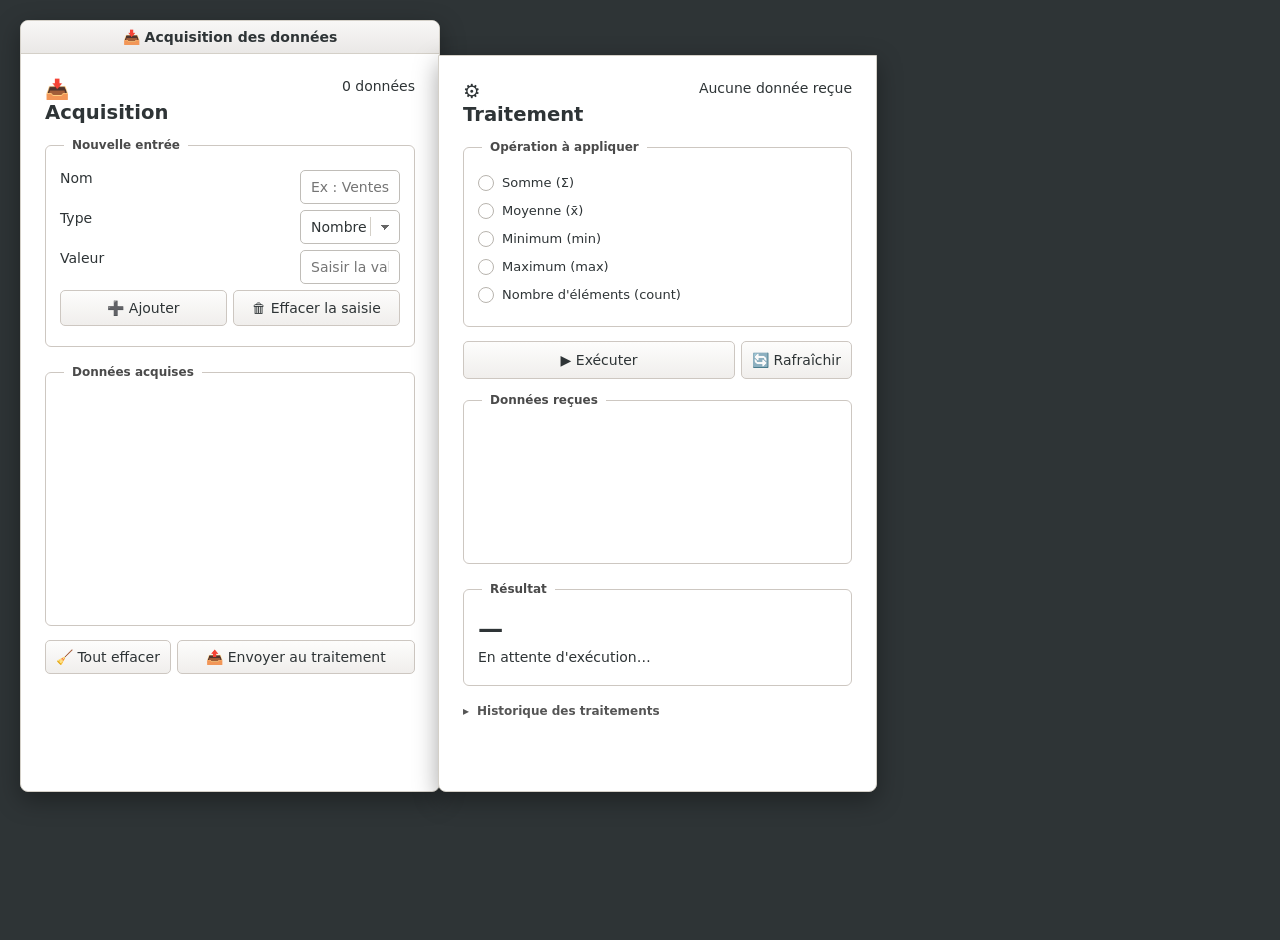
<file: exports/superio-appli-composed-2026-10-14T19-54-29.cgml.html>
<!DOCTYPE html>
<html lang="fr">
<head>
<meta charset="utf-8">
<title>superio_appli_composed</title>
<style>
/* === Styles du canevas exporté === */
html, body { margin: 0; padding: 0; min-height: 100vh; background: #2e3436;
  font-family: system-ui, -apple-system, "Segoe UI", sans-serif; font-size: 13px; color: #e0e0e0; }
#cgml-stage { position: relative; width: 100%; min-height: 100vh; padding: 20px; box-sizing: border-box; }
.cgml-window { position: absolute; }
.cgml-window .gtk-window { box-shadow: 0 8px 24px rgba(0,0,0,.35); }
.cgml-window.titlebar-hidden .gtk-titlebar { display: none; }
.cgml-window.titlebar-hidden .gtk-window {
  border-top-left-radius: 0; border-top-right-radius: 0;
}

/* === Styles GTK Adwaita === */

    *, *::before, *::after { box-sizing: border-box; }
    body {
      margin: 0; padding: 20px;
      display: flex; align-items: flex-start; justify-content: center;
      background: #2e3436;
      font-family: "Cantarell", "Segoe UI", system-ui, sans-serif;
      font-size: 14px;
      color: #2e3436;
    }

    /* ============================================================
     * Fenêtre GTK
     * ============================================================ */
    .gtk-window {
      background: #fff;
      border: 1px solid #d4d0c8;
      border-radius: 8px;
      box-shadow: 0 8px 24px rgba(0,0,0,.25);
      display: inline-flex;
      flex-direction: column;
      max-width: 100%;
      overflow: hidden;
    }
    .gtk-titlebar {
      background: linear-gradient(#f8f7f6, #eae8e6);
      border-bottom: 1px solid #d4d0c8;
      padding: 8px 12px;
      text-align: center;
      font-weight: 600;
      flex: 0 0 auto;
    }
    .gtk-window-body {
      padding: 10px;
      flex: 1 1 auto;
      display: flex;
      flex-direction: column;
      min-height: 0;
      overflow-y: auto;
      overflow-x: hidden;
    }
    .gtk-window-body::-webkit-scrollbar { width: 8px; }
    .gtk-window-body::-webkit-scrollbar-thumb {
      background: #c8c4bf; border-radius: 4px;
    }
    .gtk-window-body::-webkit-scrollbar-track { background: transparent; }

    /* ============================================================
     * Layout
     * ============================================================ */
    .gtk-box { display: flex; }
    .gtk-box.vertical   { flex-direction: column; }
    .gtk-box.horizontal { flex-direction: row; }

    /* === Enfants de GtkBox : comportement flex approprié === */
    /* Les boutons, combos, checks, radios ne se compressent pas */
    .gtk-box > .gtk-button,
    .gtk-box > .gtk-combo,
    .gtk-box > .gtk-check,
    .gtk-box > .gtk-radio,
    .gtk-box > .gtk-switch {
      flex-shrink: 0;
    }
    /* Les entrées ont une largeur minimale garantie mais peuvent s'étendre */
    .gtk-box > .gtk-entry,
    .gtk-box > .gtk-textview {
      min-width: 100px;
      flex-grow: 1;
      flex-shrink: 1;
    }

    /* ============================================================
     * Boutons
     * ============================================================ */
    .gtk-button {
      background: linear-gradient(#fdfdfc, #f0eeec);
      border: 1px solid #cdc7c1;
      border-radius: 5px;
      padding: 4px 10px;
      font: inherit;
      cursor: pointer;
      min-height: 30px;
      color: inherit;
      transition: background .1s;
    }
    .gtk-button:hover  { background: linear-gradient(#fff, #f6f5f4); }
    .gtk-button:active { background: #dcd9d6; }
    .gtk-button.disabled { opacity: .5; pointer-events: none; }

    /* ============================================================
     * Labels
     * ============================================================ */
    .gtk-label { display: inline-block; }

    /* ============================================================
     * Entrées / TextArea
     * ============================================================ */
    .gtk-entry, .gtk-textview {
      background: #fff;
      border: 1px solid #c0bdb8;
      border-radius: 5px;
      padding: 6px 10px;
      font: inherit;
      outline: none;
      min-height: 30px;
      color: #2e3436;
      width: 100%;
      box-sizing: border-box;
    }
    .gtk-entry:focus, .gtk-textview:focus {
      border-color: #3584e4;
      box-shadow: 0 0 0 2px rgba(53,132,228,.25);
    }
    .gtk-entry[readonly] { background: #fafafa; }

    /* ============================================================
     * Combos
     * ============================================================ */
    .gtk-combo {
      -webkit-appearance: none;
      -moz-appearance: none;
      appearance: none;
      background-color: #fff;
      background-image:
        linear-gradient(45deg, transparent 50%, #666 50%),
        linear-gradient(135deg, #666 50%, transparent 50%),
        linear-gradient(to right, #d4d0c8, #d4d0c8);
      background-position:
        calc(100% - 14px) 50%,
        calc(100% - 9px)  50%,
        calc(100% - 28px) 50%;
      background-size:
        5px 5px,
        5px 5px,
        1px 60%;
      background-repeat: no-repeat;
      border: 1px solid #c0bdb8;
      border-radius: 5px;
      padding: 6px 32px 6px 10px;
      font: inherit;
      color: #2e3436;
      cursor: pointer;
      outline: none;
      min-height: 30px;
      min-width: 100px;
      width: auto;
    }
    .gtk-combo:hover  { background-color: #f8f8f8; }
    .gtk-combo:focus  {
      border-color: #3584e4;
      box-shadow: 0 0 0 2px rgba(53,132,228,.25);
    }
    .gtk-combo option {
      background: #fff;
      color: #2e3436;
      padding: 4px;
    }

    /* ============================================================
     * Check / Radio / Switch — reset + style custom
     * ============================================================ */
    .gtk-check input[type="checkbox"],
    .gtk-radio input[type="radio"],
    .gtk-switch input[type="checkbox"] {
      -webkit-appearance: none;
      appearance: none;
      width: 16px;
      height: 16px;
      margin: 0;
      padding: 0;
      border: 1px solid #b8b4ae;
      background: #fff;
      cursor: pointer;
      flex: 0 0 auto;
      position: relative;
      transition: background .1s, border-color .1s;
      vertical-align: middle;
    }
    .gtk-check input[type="checkbox"],
    .gtk-switch input[type="checkbox"] { border-radius: 3px; }
    .gtk-radio input[type="radio"]     { border-radius: 50%; }

    .gtk-check input[type="checkbox"]:hover,
    .gtk-radio input[type="radio"]:hover,
    .gtk-switch input[type="checkbox"]:hover {
      border-color: #8a8a8a;
      background: #fafafa;
    }

    .gtk-check input[type="checkbox"]:checked,
    .gtk-switch input[type="checkbox"]:checked {
      background: #3584e4;
      border-color: #3584e4;
    }
    .gtk-check input[type="checkbox"]:checked::after,
    .gtk-switch input[type="checkbox"]:checked::after {
      content: "";
      position: absolute;
      left: 4px;
      top: 1px;
      width: 5px;
      height: 9px;
      border: solid #fff;
      border-width: 0 2px 2px 0;
      transform: rotate(45deg);
    }

    .gtk-radio input[type="radio"]:checked {
      background: #3584e4;
      border-color: #3584e4;
    }
    .gtk-radio input[type="radio"]:checked::after {
      content: "";
      position: absolute;
      left: 4px;
      top: 4px;
      width: 6px;
      height: 6px;
      border-radius: 50%;
      background: #fff;
    }

    .gtk-check, .gtk-radio, .gtk-switch {
      display: inline-flex;
      align-items: center;
      gap: 8px;
      cursor: pointer;
      padding: 3px 0;
      font-size: 13px;
      user-select: none;
    }
    .gtk-check span, .gtk-radio span { line-height: 1.2; }

    /* ============================================================
     * Frame
     * ============================================================ */
    .gtk-frame {
      border: 1px solid #cdc7c1;
      border-radius: 6px;
      padding: 12px 14px 14px;
      margin: 4px 0;
      min-width: 0;
    }
    .gtk-frame > legend {
      padding: 0 8px;
      font-weight: 600;
      font-size: 12px;
      color: #4a4a4a;
      margin-left: 4px;
    }

    /* ============================================================
     * Notebook
     * ============================================================ */
    .gtk-notebook-tabs {
      display: flex;
      border-bottom: 1px solid #cdc7c1;
      flex: 0 0 auto;
    }
    .gtk-notebook-tab {
      background: transparent;
      border: none;
      padding: 6px 14px;
      cursor: pointer;
      font: inherit;
      border-bottom: 2px solid transparent;
      color: #666;
    }
    .gtk-notebook-tab.active {
      border-color: #3584e4;
      color: #3584e4;
    }
    .gtk-notebook-panes { flex: 1 1 auto; overflow: auto; }
    .gtk-notebook-pane { display: none; padding: 10px; }
    .gtk-notebook-pane.active { display: block; }

    /* ============================================================
     * Séparateur
     * ============================================================ */
    .gtk-separator.horizontal { height: 1px; background: #d4d0c8; margin: 6px 0; }
    .gtk-separator.vertical   { width: 1px; background: #d4d0c8; margin: 0 6px; }

    /* ============================================================
     * Barre de progression
     * ============================================================ */
    .gtk-progress {
      background: #e0ddd8;
      border-radius: 4px;
      height: 8px;
      overflow: hidden;
      min-width: 100px;
    }
    .gtk-progress-fill {
      height: 100%;
      background: #3584e4;
      transition: width .2s;
    }

    /* ============================================================
     * Expander
     * ============================================================ */
    .gtk-expander > summary {
      cursor: pointer;
      padding: 4px 0;
      font-weight: 600;
      font-size: 12px;
      color: #555;
      list-style: none;
    }
    .gtk-expander > summary::-webkit-details-marker { display: none; }
    .gtk-expander > summary::before {
      content: "▸";
      display: inline-block;
      width: 14px;
      transition: transform .15s;
    }
    .gtk-expander[open] > summary::before { transform: rotate(90deg); }

    /* ============================================================
     * ScrolledWindow
     * ============================================================ */
    .gtk-scrolled {
      overflow: auto;
      max-height: 400px;
    }
    .gtk-scrolled > .gtk-box { min-height: 0; }

    /* ============================================================
     * Grid
     * ============================================================ */
    .gtk-grid { display: grid; }

    /* ============================================================
     * Widgets non supportés
     * ============================================================ */
    .gtk-unsupported {
      border: 1px dashed #d75a4a;
      color: #d75a4a;
      padding: 6px 8px;
      border-radius: 4px;
      font-size: 12px;
    }

    /* ============================================================
     * Icônes (fallback)
     * ============================================================ */
    .gtk-icon { font-style: italic; color: #7a7a7a; }
  
</style>
</head>
<body>
<div id="cgml-stage">
    <div class="cgml-window" data-window-id="w1" data-glade-name="acquisition.glade" style="left:0px; top:0px; z-index:17; width:420px; height:772px;">
      
<div class="gtk-window fixed-size" style="width: 420px; height: 772px;"><div class="gtk-titlebar">📥 Acquisition des données</div><div class="gtk-window-body"><div class="gtk-box vertical" style="gap: 10px; padding: 14px;"><div class="gtk-box horizontal" style="gap: 8px; padding: 0px;"><span class="gtk-label" style="text-align: left; display: inline-block; width: 100%; font-size: 19.6px; font-weight: bold; flex: 1 1 0px;" data-glade-id="acq_title">📥 Acquisition</span><span class="gtk-label" style="text-align: right; display: inline-block; width: 100%;" data-glade-id="acq_status">0 données</span></div><fieldset class="gtk-frame" data-glade-id="form_frame"><legend>Nouvelle entrée</legend><div class="gtk-box vertical" style="gap: 6px; padding: 6px 0px;"><div class="gtk-box horizontal" style="gap: 8px; padding: 0px;"><span class="gtk-label" style="text-align: left; display: inline-block; width: 100%; min-width: 80px;" data-glade-id="lbl_name">Nom</span><input class="gtk-entry" type="text" placeholder="Ex : Ventes Q1" style="min-height: 34px; flex: 1 1 0px;" data-glade-id="acq_name_entry"></div><div class="gtk-box horizontal" style="gap: 8px; padding: 0px;"><span class="gtk-label" style="text-align: left; display: inline-block; width: 100%; min-width: 80px;" data-glade-id="lbl_type">Type</span><select class="gtk-combo" style="min-height: 34px; flex: 1 1 0px;" data-glade-id="acq_type_combo"><option>Nombre entier</option><option>Nombre décimal</option><option>Texte</option></select></div><div class="gtk-box horizontal" style="gap: 8px; padding: 0px;"><span class="gtk-label" style="text-align: left; display: inline-block; width: 100%; min-width: 80px;" data-glade-id="lbl_value">Valeur</span><input class="gtk-entry" type="text" placeholder="Saisir la valeur" style="min-height: 34px; flex: 1 1 0px;" data-glade-handler="on_acq_value_activate" data-glade-signal="activate" data-glade-id="acq_value_entry"></div><div class="gtk-box horizontal" style="gap: 6px; padding: 0px;"><button class="gtk-button" style="min-height: 36px; flex: 1 1 0px;" data-glade-handler="on_acq_add_clicked" data-glade-signal="clicked" data-glade-id="acq_add_btn">➕ Ajouter</button><button class="gtk-button" style="min-height: 36px; flex: 1 1 0px;" data-glade-handler="on_acq_clear_clicked" data-glade-signal="clicked" data-glade-id="acq_clear_btn">🗑 Effacer la saisie</button></div></div></fieldset><fieldset class="gtk-frame" data-glade-id="list_frame" style="flex: 1 1 0px;"><legend>Données acquises</legend><div class="gtk-scrolled" style="max-height: 220px; min-height: 220px;"><div class="gtk-box vertical" style="gap: 4px; padding: 0px;" data-glade-id="acq_list"></div></div></fieldset><div class="gtk-box horizontal" style="gap: 6px; padding: 0px;"><button class="gtk-button" style="min-height: 34px;" data-glade-handler="on_acq_clear_all_clicked" data-glade-signal="clicked" data-glade-id="acq_clear_all_btn">🧹 Tout effacer</button><button class="gtk-button" style="min-height: 34px; flex: 1 1 0px;" data-glade-handler="on_acq_send_clicked" data-glade-signal="clicked" data-glade-id="acq_send_btn">📤 Envoyer au traitement</button></div></div></div></div>


    </div>
    <div class="cgml-window titlebar-hidden" data-window-id="w2" data-glade-name="traitement.glade" style="left:418px; top:35px; z-index:18; width:439px; height:737px;">
      
<div class="gtk-window fixed-size" style="width: 439px; height: 737px;"><div class="gtk-titlebar">⚙️ Traitement des données</div><div class="gtk-window-body"><div class="gtk-box vertical" style="gap: 10px; padding: 14px;"><div class="gtk-box horizontal" style="gap: 8px; padding: 0px;"><span class="gtk-label" style="text-align: left; display: inline-block; width: 100%; font-size: 19.6px; font-weight: bold; flex: 1 1 0px;" data-glade-id="trt_title">⚙️ Traitement</span><span class="gtk-label" style="text-align: right; display: inline-block; width: 100%;" data-glade-id="trt_status">Aucune donnée reçue</span></div><fieldset class="gtk-frame" data-glade-id="op_frame"><legend>Opération à appliquer</legend><div class="gtk-box vertical" style="gap: 6px; padding: 6px 0px;"><label class="gtk-radio" data-glade-handler="on_op_changed" data-glade-signal="toggled" data-glade-id="op_sum"><input type="radio" name="grp_op_sum"><span>Somme (Σ)</span></label><label class="gtk-radio" data-glade-handler="on_op_changed" data-glade-signal="toggled" data-glade-id="op_avg"><input type="radio" name="grp_op_sum"><span>Moyenne (x̄)</span></label><label class="gtk-radio" data-glade-handler="on_op_changed" data-glade-signal="toggled" data-glade-id="op_min"><input type="radio" name="grp_op_sum"><span>Minimum (min)</span></label><label class="gtk-radio" data-glade-handler="on_op_changed" data-glade-signal="toggled" data-glade-id="op_max"><input type="radio" name="grp_op_sum"><span>Maximum (max)</span></label><label class="gtk-radio" data-glade-handler="on_op_changed" data-glade-signal="toggled" data-glade-id="op_count"><input type="radio" name="grp_op_sum"><span>Nombre d'éléments (count)</span></label></div></fieldset><div class="gtk-box horizontal" style="gap: 6px; padding: 0px;"><button class="gtk-button" style="min-height: 38px; flex: 1 1 0px;" data-glade-handler="on_exec_clicked" data-glade-signal="clicked" data-glade-id="trt_exec_btn">▶ Exécuter</button><button class="gtk-button" style="min-height: 38px;" data-glade-handler="on_refresh_clicked" data-glade-signal="clicked" data-glade-id="trt_refresh_btn">🔄 Rafraîchir</button></div><fieldset class="gtk-frame" data-glade-id="recv_frame" style="flex: 1 1 0px;"><legend>Données reçues</legend><div class="gtk-scrolled" style="max-height: 130px; min-height: 130px;"><div class="gtk-box vertical" style="gap: 3px; padding: 0px;" data-glade-id="trt_data_list"></div></div></fieldset><fieldset class="gtk-frame" data-glade-id="result_frame"><legend>Résultat</legend><div class="gtk-box vertical" style="gap: 6px; padding: 6px 0px;"><span class="gtk-label" style="text-align: left; display: inline-block; width: 100%; font-size: 25.2px; font-weight: bold;" data-glade-id="trt_result_label">—</span><span class="gtk-label" style="text-align: left; display: inline-block; width: 100%;" data-glade-id="trt_result_detail">En attente d'exécution…</span></div></fieldset><details class="gtk-expander" data-glade-id="trt_history_expander"><summary>Historique des traitements</summary><div class="gtk-scrolled" style="max-height: 90px; min-height: 90px;"><div class="gtk-box vertical" style="gap: 2px; padding: 0px;" data-glade-id="trt_history"></div></div></details></div></div></div>


    </div>
</div>

<script>
/* ==================================================================
 * superio_appli_composed
 * OK
 * Version : 0.1.0
 * Auteur  : Houssam BACAR
 * Exporté : 2026-10-14T19:54:29.478Z
 * 2 fenêtre(s), 8 handler(s)
 * ================================================================== */
window.__cgmlAttach = function (root, handlers, options) {
  options = options || {};
  var GTK_EVENT = { clicked:"click", toggled:"change", changed:"input",
    activate:"click", "state-set":"change", value_changed:"input" };
  function extractValue(el, evt) {
    var t = el.tagName.toLowerCase();
    if (t === "input" || t === "textarea" || t === "select") {
      if (el.type === "checkbox" || el.type === "radio") return el.checked;
      return el.value;
    }
    return evt === "click" ? true : undefined;
  }
  var widgets = {};
  root.querySelectorAll("[data-glade-id]").forEach(function (el) {
    widgets[el.dataset.gladeId] = el;
  });
  var bound = [];
  root.querySelectorAll("[data-glade-handler]").forEach(function (el) {
    var h = el.dataset.gladeHandler;
    var gtkSig = el.dataset.gladeSignal || "click";
    var domEvt = GTK_EVENT[gtkSig] || "click";
    var listener = function (ev) {
      var win = el.closest(".cgml-window");
      if (win) window.__lastClickedWindow = win;
      var payload = {
        widgetId: el.dataset.gladeId || "",
        gtkSignal: gtkSig,
        value: extractValue(el, domEvt),
        element: el,
        nativeEvent: ev
      };
      var fn = handlers[h];
      if (typeof fn === "function") {
        try { fn(payload); } catch (e) { console.error("[cgml] " + h + " :", e); }
      }
      if (options.onSignal) options.onSignal(h, payload);
    };
    el.addEventListener(domEvt, listener);
    bound.push({ el: el, evt: domEvt, fn: listener });
  });
  return {
    widgets: widgets,
    getWidget: function (id) { return widgets[id] || null; },
    destroy: function () { bound.forEach(function(b){ b.el.removeEventListener(b.evt, b.fn); }); }
  };
};

var handlers = {
  on_acq_value_activate: (function(){
    try {
      // Handler : on_acq_value_activate
// Widget  : #acq_value_entry
// Signal  : activate
function on_acq_value_activate(payload) {
  const btn = Composer.widget('acq_add_btn');
  if (btn) btn.click();
}
      return on_acq_value_activate;
    } catch (e) {
      console.error("Handler on_acq_value_activate :", e);
      return function(){};
    }
  })(),
  on_acq_add_clicked: (function(){
    try {
      // Handler : on_acq_add_clicked
// Widget  : #acq_add_btn
// Signal  : clicked
function on_acq_add_clicked(payload) {
  const nameEl  = Composer.widget('acq_name_entry');
  const typeEl  = Composer.widget('acq_type_combo');
  const valueEl = Composer.widget('acq_value_entry');
  const list    = Composer.widget('acq_list');
  if (!nameEl || !typeEl || !valueEl || !list) {
    console.warn('[add] widgets introuvables');
    return;
  }

  const name  = nameEl.value.trim();
  const type  = typeEl.value;
  const value = valueEl.value.trim();
  if (!name || !value) return;

  let v = value;
  if (type === 'Nombre entier')  v = parseInt(value, 10);
  if (type === 'Nombre décimal') v = parseFloat(value);
  if (typeof v === 'number' && isNaN(v)) v = value;

  const row = document.createElement('div');
  row.style.cssText =
    'display:flex;gap:8px;padding:4px 8px;' +
    'background:#f8f8f8;border-radius:4px;font-size:12px;align-items:center';
  row.innerHTML =
    '<b style="flex:1">' + name + '</b>' +
    '<span style="color:#888">' + type + '</span>' +
    '<span style="color:#3584e4;font-weight:600">' + v + '</span>';

  row.dataset.name  = name;
  row.dataset.type  = type;
  row.dataset.value = v;

  list.appendChild(row);

  valueEl.value = '';
  valueEl.focus();

  const status = Composer.widget('acq_status');
  if (status) status.textContent = list.children.length + ' données';

  Composer.setStatus('+ ' + name + ' = ' + v);
}
      return on_acq_add_clicked;
    } catch (e) {
      console.error("Handler on_acq_add_clicked :", e);
      return function(){};
    }
  })(),
  on_acq_clear_clicked: (function(){
    try {
      // Handler : on_acq_clear_clicked
// Widget  : #acq_clear_btn
// Signal  : clicked
function on_acq_clear_clicked(payload) {
  const nameEl  = Composer.widget('acq_name_entry');
  const valueEl = Composer.widget('acq_value_entry');
  if (nameEl)  nameEl.value  = '';
  if (valueEl) valueEl.value = '';
  if (valueEl) valueEl.focus();
  Composer.setStatus('Saisie effacée');
}
      return on_acq_clear_clicked;
    } catch (e) {
      console.error("Handler on_acq_clear_clicked :", e);
      return function(){};
    }
  })(),
  on_acq_clear_all_clicked: (function(){
    try {
      // Handler : on_acq_clear_all_clicked
// Widget  : #acq_clear_all_btn
// Signal  : clicked
function on_acq_clear_all_clicked(payload) {
  const list   = Composer.widget('acq_list');
  const status = Composer.widget('acq_status');
  if (list)   list.innerHTML = '';
  if (status) status.textContent = '0 données';
  Composer.setStatus('Liste acquisition vidée');
}
      return on_acq_clear_all_clicked;
    } catch (e) {
      console.error("Handler on_acq_clear_all_clicked :", e);
      return function(){};
    }
  })(),
  on_acq_send_clicked: (function(){
    try {
      // Handler : on_acq_send_clicked
// Widget  : #acq_send_btn
// Signal  : clicked
function on_acq_send_clicked(payload) {
  const list    = Composer.widget('acq_list');
  const trtList = Composer.widgetIn('traitement.glade', 'trt_data_list');
  if (!list) return;
  if (!trtList) {
    Composer.setStatus('⚠ traitement.glade non chargé');
    return;
  }

  trtList.innerHTML = '';

  const rows = Array.prototype.slice.call(list.children);
  for (let i = 0; i < rows.length; i++) {
    const r = rows[i];
    const copy = document.createElement('div');
    copy.style.cssText =
      'padding:3px 6px;font-size:12px;' +
      'background:#eef4fc;border-radius:3px;margin-bottom:3px';
    copy.textContent = r.dataset.name + ' = ' + r.dataset.value;
    copy.dataset.value = r.dataset.value;
    copy.dataset.name  = r.dataset.name;
    trtList.appendChild(copy);
  }

  const status = Composer.widgetIn('traitement.glade', 'trt_status');
  if (status) status.textContent = rows.length + ' donnée(s)';

  Composer.setStatus('📤 ' + rows.length + ' données envoyées');
}
      return on_acq_send_clicked;
    } catch (e) {
      console.error("Handler on_acq_send_clicked :", e);
      return function(){};
    }
  })(),
  on_op_changed: (function(){
    try {
      // Handler : on_op_changed
// Widget  : #op_sum
// Signal  : toggled
function on_op_changed(payload) {
  const ids = ['op_sum', 'op_avg', 'op_min', 'op_max', 'op_count'];
  let current = '?';
  for (let i = 0; i < ids.length; i++) {
    const wrap = Composer.widget(ids[i]);
    if (!wrap) continue;
    const input = wrap.querySelector('input[type="radio"]');
    if (input && input.checked) { current = ids[i]; break; }
  }
  Composer.setStatus('Opération : ' + current);
}
      return on_op_changed;
    } catch (e) {
      console.error("Handler on_op_changed :", e);
      return function(){};
    }
  })(),
  on_exec_clicked: (function(){
    try {
      // Handler : on_exec_clicked
// Widget  : #trt_exec_btn
// Signal  : clicked
function on_exec_clicked(payload) {
  const trtList     = Composer.widget('trt_data_list');
  const resultLabel = Composer.widget('trt_result_label');
  const detailLabel = Composer.widget('trt_result_detail');
  const historyBox  = Composer.widget('trt_history');

  if (!trtList || !resultLabel) {
    console.warn('[exec] widgets introuvables');
    return;
  }

  const rows = Array.prototype.slice.call(trtList.children);
  const values = [];
  for (let i = 0; i < rows.length; i++) {
    const v = parseFloat(rows[i].dataset.value);
    if (!isNaN(v)) values.push(v);
  }

  if (!values.length) {
    resultLabel.textContent = '—';
    if (detailLabel) detailLabel.textContent = 'Aucune donnée numérique.';
    return;
  }

  let op = 'sum';
  const opIds = ['op_sum', 'op_avg', 'op_min', 'op_max', 'op_count'];
  for (let i = 0; i < opIds.length; i++) {
    const wrap = Composer.widget(opIds[i]);
    if (!wrap) continue;
    const input = wrap.querySelector('input[type="radio"]');
    if (input && input.checked) {
      op = opIds[i].replace('op_', '');
      break;
    }
  }

  let result, label;
  if (op === 'sum') {
    result = values.reduce(function (a, b) { return a + b; }, 0);
    label = 'Σ';
  } else if (op === 'avg') {
    result = values.reduce(function (a, b) { return a + b; }, 0) / values.length;
    label = 'x̄';
  } else if (op === 'min') {
    result = Math.min.apply(null, values);
    label = 'min';
  } else if (op === 'max') {
    result = Math.max.apply(null, values);
    label = 'max';
  } else if (op === 'count') {
    result = values.length;
    label = 'count';
  }

  resultLabel.textContent = label + ' = ' + result;
  if (detailLabel) {
    detailLabel.textContent =
      'Sur ' + values.length + ' valeur(s) : ' + values.join(', ');
  }

  if (historyBox) {
    const entry = document.createElement('div');
    entry.style.cssText = 'padding:2px 6px;font-size:11px;color:#666';
    entry.textContent =
      '[' + new Date().toLocaleTimeString() + '] ' +
      label + ' = ' + result;
    historyBox.appendChild(entry);
    historyBox.scrollTop = historyBox.scrollHeight;
  }

  Composer.setStatus('▶ ' + label + ' = ' + result);
}
      return on_exec_clicked;
    } catch (e) {
      console.error("Handler on_exec_clicked :", e);
      return function(){};
    }
  })(),
  on_refresh_clicked: (function(){
    try {
      // Handler : on_refresh_clicked
// Widget  : #trt_refresh_btn
// Signal  : clicked
function on_refresh_clicked(payload) {
  const sendBtn = Composer.widgetIn('acquisition.glade', 'acq_send_btn');
  if (sendBtn) {
    sendBtn.click();
  } else {
    Composer.setStatus('⚠ acquisition.glade non chargé');
  }
}
      return on_refresh_clicked;
    } catch (e) {
      console.error("Handler on_refresh_clicked :", e);
      return function(){};
    }
  })()
};

(function(){
  var __views = [];
  var __winsByName = {};
  var __winsById = {};
  document.querySelectorAll(".cgml-window").forEach(function(el){
    __winsByName[el.dataset.gladeName] = el;
    __winsById[el.dataset.windowId] = el;
  });
  window.__lastClickedWindow = null;
  window.Composer = {
    current: function(){
      if (window.__lastClickedWindow) {
        var wid = window.__lastClickedWindow.dataset.windowId;
        if (wid && __winsById[wid]) return __winsById[wid];
      }
      var keys = Object.keys(__winsById);
      return keys.length ? __winsById[keys[0]] : null;
    },
    widget: function(gladeId){
      if (window.__lastClickedWindow) {
        var el = window.__lastClickedWindow.querySelector('[data-glade-id="' + gladeId + '"]');
        if (el) return el;
      }
      var keys = Object.keys(__winsById);
      for (var i = keys.length - 1; i >= 0; i--) {
        var w = __winsById[keys[i]];
        var el2 = w.querySelector('[data-glade-id="' + gladeId + '"]');
        if (el2) return el2;
      }
      return null;
    },
    widgetIn: function(gladeName, gladeId){
      var w = __winsByName[gladeName];
      if (!w) return null;
      return w.querySelector('[data-glade-id="' + gladeId + '"]');
    },
    widgetsIn: function(gladeName){
      var w = __winsByName[gladeName];
      if (!w) return {};
      var out = {};
      w.querySelectorAll("[data-glade-id]").forEach(function(el){
        out[el.dataset.gladeId] = el;
      });
      return out;
    },
    setStatus: function(t){ document.title = "CompoGlueML — " + t; },
    allWindows: function(){ return __winsById; }
  };
  document.querySelectorAll(".cgml-window").forEach(function(el){
    var view = window.__cgmlAttach(el, handlers, {
      onSignal: function(name, payload){
        console.log("[cgml]", name, payload && payload.widgetId);
      }
    });
    __views.push(view);
  });
  console.log("[cgml] " + __views.length + " fenêtre(s), " + Object.keys(handlers).length + " handler(s).");
})();
</script>
</body>
</html>
</file>
